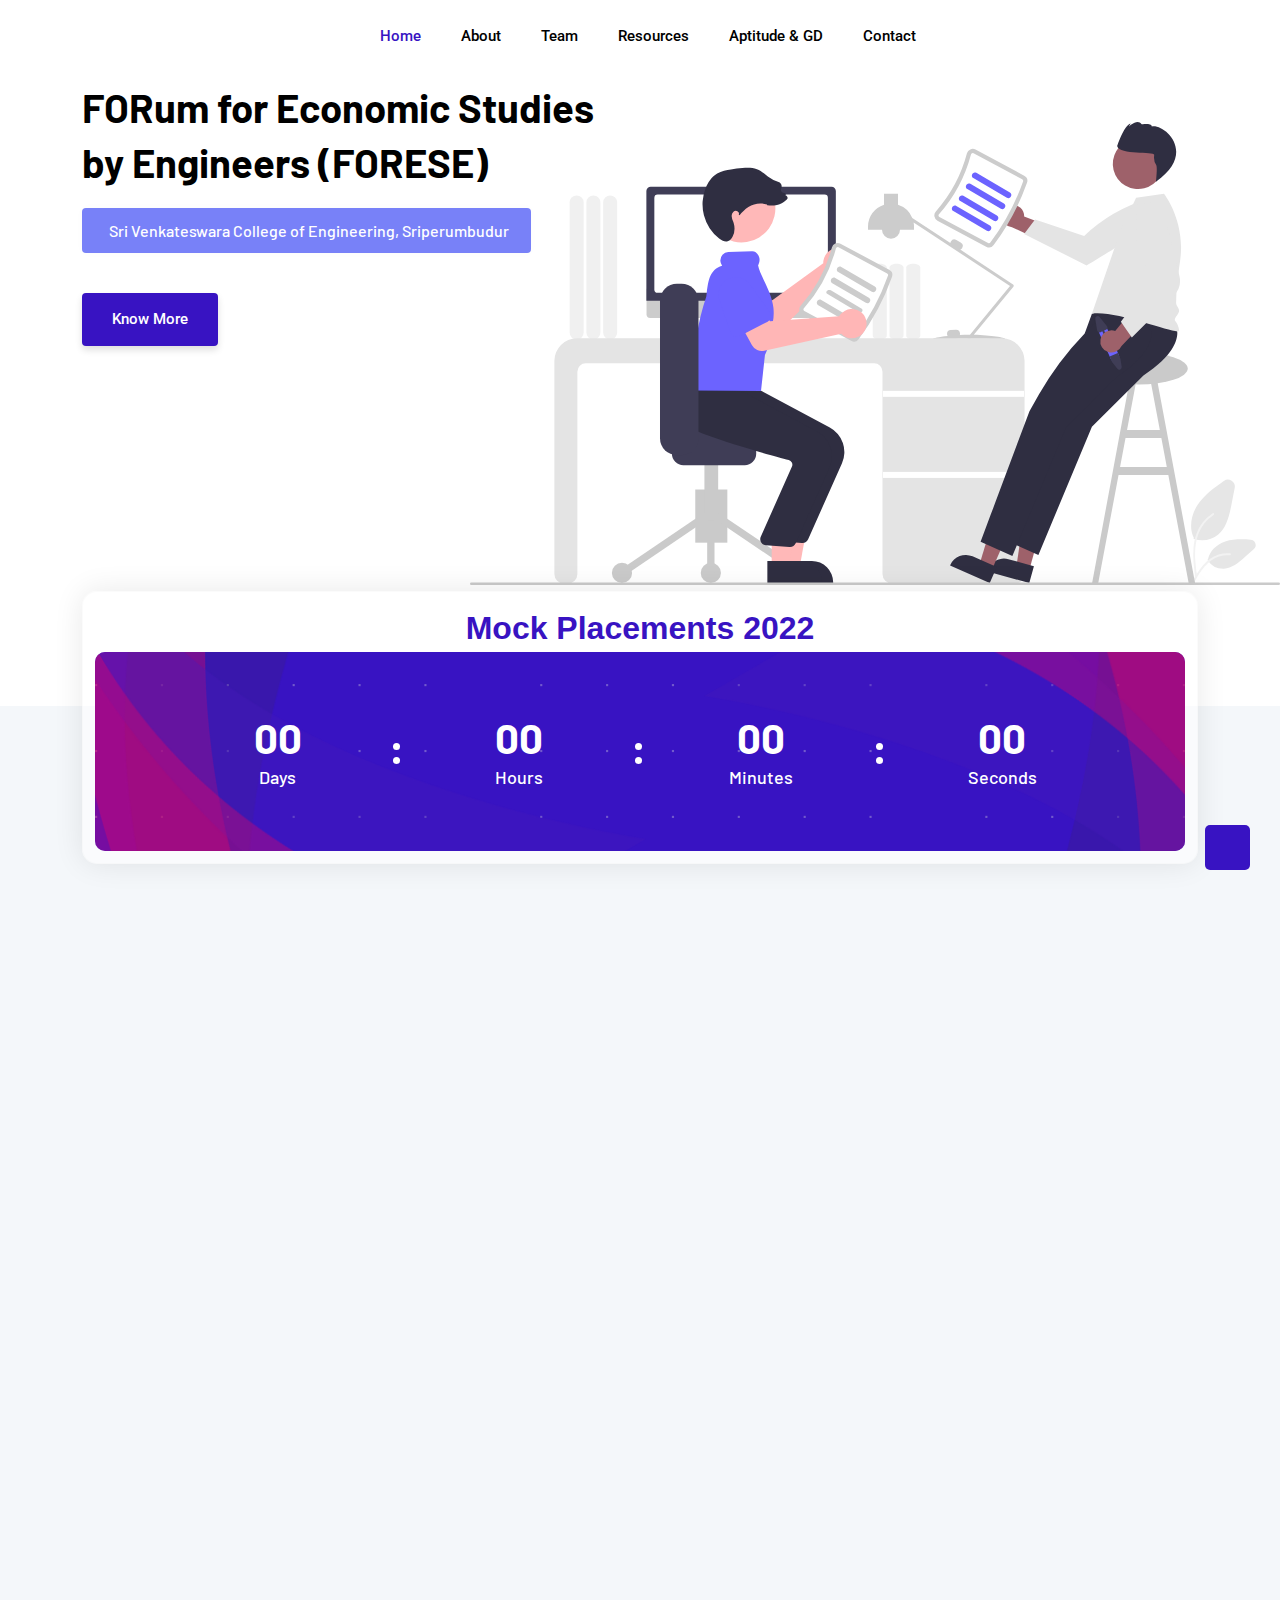
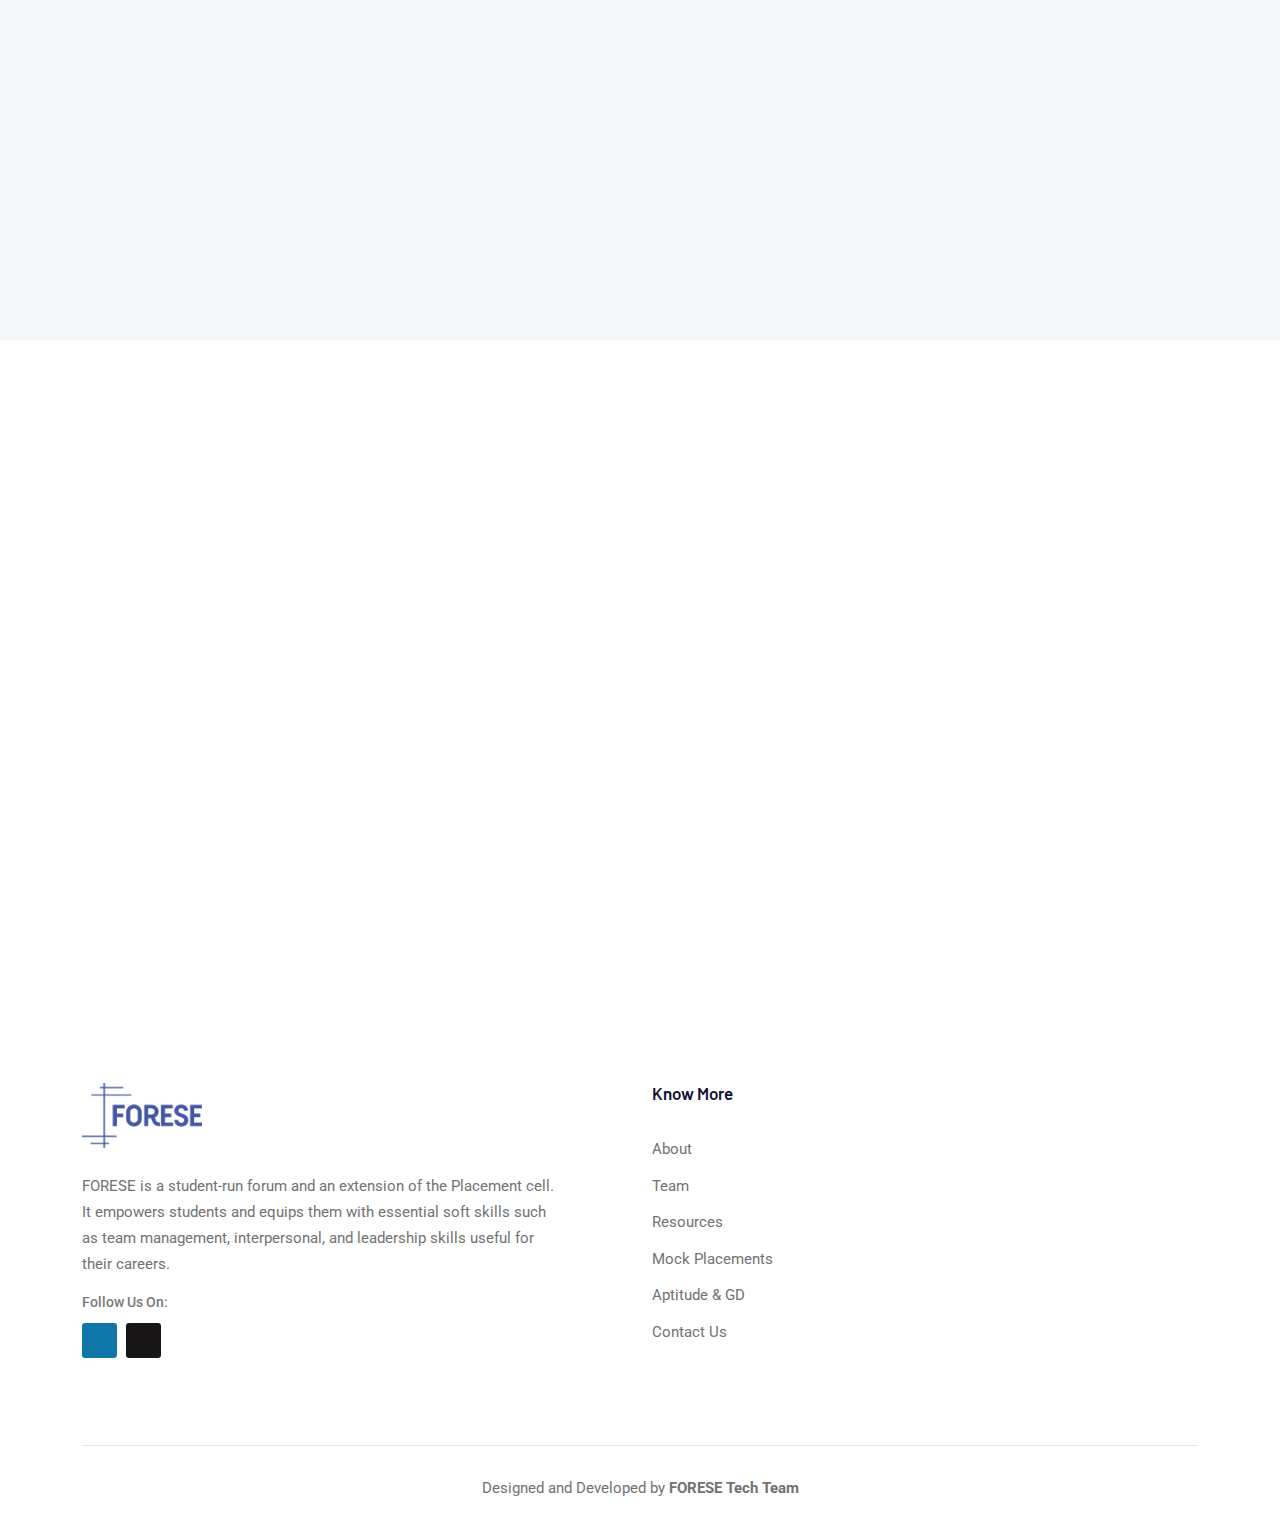
<file: index.html>
<!DOCTYPE html>
<html lang="en">
  <head>
    <meta charset="utf-8" />
    <meta http-equiv="x-ua-compatible" content="ie=edge" />
    <meta name="viewport" content="width=device-width, initial-scale=1" />
    <meta
      name="description"
      content="FORESE is a student-run forum and an extension of the Placement cell. It empowers students and equips them with essential soft skills such as team management, interpersonal, and leadership skills useful for their careers.
    "
    />

    <title>FORESE</title>
    <link rel="shortcut icon" type="image/x-icon" href="" />

    <!-- ========================= CSS here ========================= -->

    <!-- Boostrap CSS -->
    <link
      rel="stylesheet"
      href="https://cdnjs.cloudflare.com/ajax/libs/twitter-bootstrap/5.0.0-beta2/css/bootstrap.min.css"
    />

    <!-- LineIcons CSS -->
    <link rel="stylesheet" href="https://cdn.lineicons.com/3.0/lineicons.css" />

    <!-- Animate CSS -->
    <link
      rel="stylesheet"
      href="https://cdnjs.cloudflare.com/ajax/libs/animate.css/3.7.2/animate.min.css"
    />

    <!-- Custom CSS -->
    <link rel="stylesheet" href="assets/css/main.css" />
  </head>

  <body>
    <!-- Preloader -->
    <div class="preloader">
      <div class="preloader-inner">
        <div class="preloader-icon">
          <span></span>
          <span></span>
        </div>
      </div>
    </div>
    <!-- End Preloader -->

    <!-- Start Header Area -->
    <header class="header navbar-area">
      <div class="container">
        <div class="row align-items-center">
          <div class="col-lg-12">
            <div class="nav-inner">
              <!-- Start Navbar -->
              <nav class="navbar navbar-expand-lg">
                <a class="navbar-brand" href="index.html"> </a>
                <button
                  class="navbar-toggler mobile-menu-btn"
                  type="button"
                  data-bs-toggle="collapse"
                  data-bs-target="#navbarSupportedContent"
                  aria-controls="navbarSupportedContent"
                  aria-expanded="false"
                  aria-label="Toggle navigation"
                >
                  <span class="toggler-icon"></span>
                  <span class="toggler-icon"></span>
                  <span class="toggler-icon"></span>
                </button>
                <div
                  class="collapse navbar-collapse sub-menu-bar"
                  id="navbarSupportedContent"
                >
                  <ul id="nav" class="navbar-nav ms-auto">
                    <li class="nav-item">
                      <a
                        href="index.html"
                        class="active"
                        aria-label="Toggle navigation"
                        >Home</a
                      >
                    </li>

                    <li class="nav-item">
                      <a href="about.html" aria-label="Toggle navigation"
                        >About</a
                      >
                    </li>
                    <li class="nav-item">
                      <a href="team.html" aria-label="Toggle navigation"
                        >Team</a
                      >
                    </li>
                    <li class="nav-item">
                      <a 
                          href="resources.html" 
                          aria-label="Toggle navigation"
                          >Resources</a
                          >
                    </li>
                    <li class="nav-item">
                      <a href="aptitude&gd.html" aria-label="Toggle navigation"
                        >Aptitude & GD</a
                      >
                    </li>
                    <li class="nav-item">
                      <a href="contact.html" aria-label="Toggle navigation"
                        >Contact</a
                      >
                    </li>
                  </ul>
                </div>
                <!-- navbar collapse -->
              </nav>
              <!-- End Navbar -->
            </div>
          </div>
        </div>
        <!-- row -->
      </div>
      <!-- container -->
    </header>
    <!-- End Header Area -->

    <!-- Start Hero Area -->
    <section class="hero-area">
      <div class="container">
        <div class="row align-items-center">
          <div class="col-lg-6 offset-lg-0 col-md-12 col-12">
            <div class="hero-content">
              <h2 class="wow fadeInUp" data-wow-delay=".4s">
                FORum for Economic Studies by Engineers (FORESE)
              </h2>
              <h5 class="wow zoomIn" data-wow-delay=".2s">
                <i class="lni lni-map-marker"></i> Sri Venkateswara College of
                Engineering, Sriperumbudur
              </h5>
              <div class="button wow fadeInUp" data-wow-delay=".8s">
                <a href="about.html" class="btn">Know More</a>
              </div>
            </div>
          </div>
        </div>
      </div>
    </section>
    <!-- End Hero Area -->

    <!-- Start Count Down Area -->
    <div class="count-down">
      <div class="container">
        <div class="row">
          <div class="col-12">
            <div class="box-head">
              <div class="mp22">Mock Placements 2022</div>
              <div class="box-content">
                <div class="box">
                  <h1 id="days">00</h1>
                  <h2 id="daystxt">Days</h2>
                </div>
                <div class="box">
                  <h1 id="hours">00</h1>
                  <h2 id="hourstxt">Hours</h2>
                </div>
                <div class="box">
                  <h1 id="minutes">00</h1>
                  <h2 id="minutestxt">Minutes</h2>
                </div>
                <div class="box">
                  <h1 id="seconds">00</h1>
                  <h2 id="secondstxt">Seconds</h2>
                </div>
              </div>
            </div>
          </div>
        </div>
      </div>
    </div>
    <!-- End Count Down Area -->

    <!-- Start Features Area -->
    <section class="features section">
      <div class="container">
        <div class="row">
          <div class="col-12">
            <div class="section-title">
              <h3 class="wow zoomIn" data-wow-delay=".2s">FORESE</h3>
              <h2 class="wow fadeInUp" data-wow-delay=".4s">About</h2>
              <p class="wow fadeInUp" data-wow-delay=".6s">
                FORESE is a student-run forum and an extension of the Placement
                cell. It empowers students and equips them with essential soft
                skills such as team management, interpersonal, and leadership
                skills useful for their careers.
              </p>
            </div>
          </div>
        </div>
        <div class="row">
          <div
            class="col-lg-4 col-md-6 col-12 wow fadeInUp"
            data-wow-delay=".2s"
          >
            <!-- Start Single Feature -->
            <div class="single-feature">
              <img
                class="shape"
                src="assets/images/features/shape.svg"
                alt="#"
              />
              <img
                class="shape2"
                src="assets/images/features/shape2.svg"
                alt="#"
              />
              <span class="serial">01</span>
              <div class="service-icon">
                <i class="lni lni-microphone"></i>
              </div>
              <h3>Networking</h3>
              <p>
                Provides platform to interact with executives and professionals.
              </p>
            </div>
            <!-- End Single Feature -->
          </div>
          <div
            class="col-lg-4 col-md-6 col-12 wow fadeInUp"
            data-wow-delay=".4s"
          >
            <!-- Start Single Feature -->
            <div class="single-feature">
              <img
                class="shape"
                src="assets/images/features/shape.svg"
                alt="#"
              />
              <img
                class="shape2"
                src="assets/images/features/shape2.svg"
                alt="#"
              />
              <span class="serial">02</span>
              <div class="service-icon">
                <i class="lni lni-users"></i>
              </div>
              <h3>Soft Skills Development</h3>
              <p>
                Improves communication, build character traits and enhance
                potential.
              </p>
            </div>
            <!-- End Single Feature -->
          </div>
          <div
            class="col-lg-4 col-md-6 col-12 wow fadeInUp"
            data-wow-delay=".6s"
          >
            <!-- Start Single Feature -->
            <div class="single-feature">
              <img
                class="shape"
                src="assets/images/features/shape.svg"
                alt="#"
              />
              <img
                class="shape2"
                src="assets/images/features/shape2.svg"
                alt="#"
              />
              <span class="serial">03</span>
              <div class="service-icon">
                <i class="lni lni-bullhorn"></i>
              </div>
              <h3>Empirical Exposure</h3>
              <p>
                Hands on and real time professional experience with company
                executives.
              </p>
            </div>
            <!-- End Single Feature -->
          </div>
          <div
            class="col-lg-4 col-md-6 col-12 wow fadeInUp"
            data-wow-delay=".2s"
          >
            <!-- Start Single Feature -->
            <div class="single-feature">
              <img
                class="shape"
                src="assets/images/features/shape.svg"
                alt="#"
              />
              <img
                class="shape2"
                src="assets/images/features/shape2.svg"
                alt="#"
              />
              <span class="serial">04</span>
              <div class="service-icon">
                <i class="lni lni-heart"></i>
              </div>
              <h3>Community</h3>
              <p>
                Like minded individual helping students to be industry ready.
              </p>
            </div>
            <!-- End Single Feature -->
          </div>
          <div
            class="col-lg-4 col-md-6 col-12 wow fadeInUp"
            data-wow-delay=".4s"
          >
            <!-- Start Single Feature -->
            <div class="single-feature">
              <img
                class="shape"
                src="assets/images/features/shape.svg"
                alt="#"
              />
              <img
                class="shape2"
                src="assets/images/features/shape2.svg"
                alt="#"
              />
              <span class="serial">05</span>
              <div class="service-icon">
                <i class="lni lni-cup"></i>
              </div>
              <h3>Interpersonal Skills</h3>
              <p>
                Broad range of communication aspects and strategies for
                placements.
              </p>
            </div>
            <!-- End Single Feature -->
          </div>
          <div
            class="col-lg-4 col-md-6 col-12 wow fadeInUp"
            data-wow-delay=".6s"
          >
            <!-- Start Single Feature -->
            <div class="single-feature">
              <img
                class="shape"
                src="assets/images/features/shape.svg"
                alt="#"
              />
              <img
                class="shape2"
                src="assets/images/features/shape2.svg"
                alt="#"
              />
              <span class="serial">06</span>
              <div class="service-icon">
                <i class="lni lni-happy"></i>
              </div>
              <h3>Professional Etiquette</h3>
              <p>
                Upskills students with unwritten professional code of conduct.
              </p>
            </div>
            <!-- End Single Feature -->
          </div>
        </div>
      </div>
    </section>
    <!-- End Features Area -->

    <!-- Start Pricing Table Area -->
    <section id="pricing" class="pricing-table section extra-page bg-white">
      <div class="container">
        <div class="row">
          <div class="col-12">
            <div class="section-title">
              <h3 class="wow zoomIn" data-wow-delay=".2s">FORESE</h3>
              <h2 class="wow fadeInUp" data-wow-delay=".4s">Our Events</h2>
            </div>
          </div>
        </div>
        <div class="row">
          <div
            class="col-lg-4 col-md-6 col-12 wow fadeInUp"
            data-wow-delay=".4s"
          >
            <!-- Single Table -->
            <div class="single-table">
              <!-- Table Head -->
              <div class="table-head">
                <div class="price">
                  <h2 class="amount">ForEd</h2>
                </div>
              </div>
              <!-- End Table Head -->
              <div class="button">
                <a href="fored.html" class="btn">Know More</a>
              </div>
            </div>
            <!-- End Single Table-->
          </div>
          <div
            class="col-lg-4 col-md-6 col-12 wow fadeInUp"
            data-wow-delay=".6s"
          >
            <!-- Single Table -->
            <div class="single-table middle">
              <!-- Table Head -->
              <div class="table-head">
                <div class="price">
                  <h2 class="amount">Mock Placements</h2>
                </div>
              </div>
              <!-- End Table Head -->
              <div class="button">
                <a href="mocks.html" class="btn btn-alt">Know More</a>
              </div>
            </div>
            <!-- End Single Table-->
          </div>
          <div
            class="col-lg-4 col-md-6 col-12 wow fadeInUp"
            data-wow-delay=".8s"
          >
            <!-- Single Table -->
            <div class="single-table">
              <!-- Table Head -->
              <div class="table-head">
                <div class="price">
                  <h2 class="amount">Webinars</h2>
                </div>
              </div>
              <!-- End Table Head -->
              <div class="button">
                <a href="webinars.html" class="btn">Know More</a>
              </div>
            </div>
            <!-- End Single Table-->
          </div>
        </div>
      </div>
    </section>
    <!-- End Pricing Table Area -->

    <!-- Start Footer Area -->
    <footer class="footer">
      <div class="container">
        <div class="inner-content">
          <div class="row">
            <div class="col-lg-6 col-md-6 col-12">
              <!-- Single Widget -->
              <div class="single-footer f-about">
                <div class="logo">
                  <a href="index.html">
                    <img src="assets/images/logo/logo.png" alt="#" />
                  </a>
                </div>
                <p>
                  FORESE is a student-run forum and an extension of the
                  Placement cell. It empowers students and equips them with
                  essential soft skills such as team management, interpersonal,
                  and leadership skills useful for their careers.
                </p>
                <span class="social-title"> Follow Us On: </span>
                <ul class="social">
                  <li>
                    <a href="https://www.linkedin.com/company/forese/mycompany/"
                      ><i class="lni lni-linkedin-original"></i
                    ></a>
                  </li>
                  <li>
                    <a href="https://github.com/ForeseTech">
                      <i class="lni lni-github-original"></i>
                    </a>
                  </li>
                </ul>
              </div>
              <!-- End Single Widget -->
            </div>

            <div class="col-lg-2 col-md-6 col-12">
              <!-- Single Widget -->
              <div class="single-footer f-link">
                <h3>Know More</h3>
                <ul>
                  <li><a href="about.html">About</a></li>
                  <li><a href="team.html">Team</a></li>
                  <li><a href="resources.html">Resources</a></li>
                  <li><a href="mocks.html">Mock Placements</a></li>
                  <li><a href="aptitude&gd.html">Aptitude & GD</a></li>
                  <li><a href="contact.html">Contact Us</a></li>
                </ul>
              </div>
              <!-- End Single Widget -->
            </div>
            <div class="col-lg-4 col-md-6 col-12">
              <!-- Single Widget -->

              <!-- End Single Widget -->
            </div>
          </div>
        </div>
      </div>
      <!-- End Footer Top -->
      <!-- Start Copyright Area -->
      <div class="copyright">
        <div class="container">
          <div class="inner-content">
            <div class="row">
              <div class="col-12">
                <p class="copyright-text">
                  Designed and Developed by <b>FORESE Tech Team</b>
                </p>
              </div>
            </div>
          </div>
        </div>
      </div>
      <!-- End Copyright Area -->
    </footer>
    <!-- End Footer Area -->

    <!-- ========================= scroll-top ========================= -->
    <a href="#" class="scroll-top">
      <i class="lni lni-chevron-up"></i>
    </a>

    <!-- ========================= JS here ========================= -->

    <!-- Bootstrap JS -->
    <script src="https://cdnjs.cloudflare.com/ajax/libs/twitter-bootstrap/5.0.0-beta2/js/bootstrap.min.js"></script>

    <script src="assets/js/wow.min.js"></script>

    <!-- Custom JS -->
    <script src="assets/js/main.js"></script>

    <!-- JS for countdown timer -->
    <script src="assets/js/countdownTimer.js"></script>
  </body>
</html>
</file>
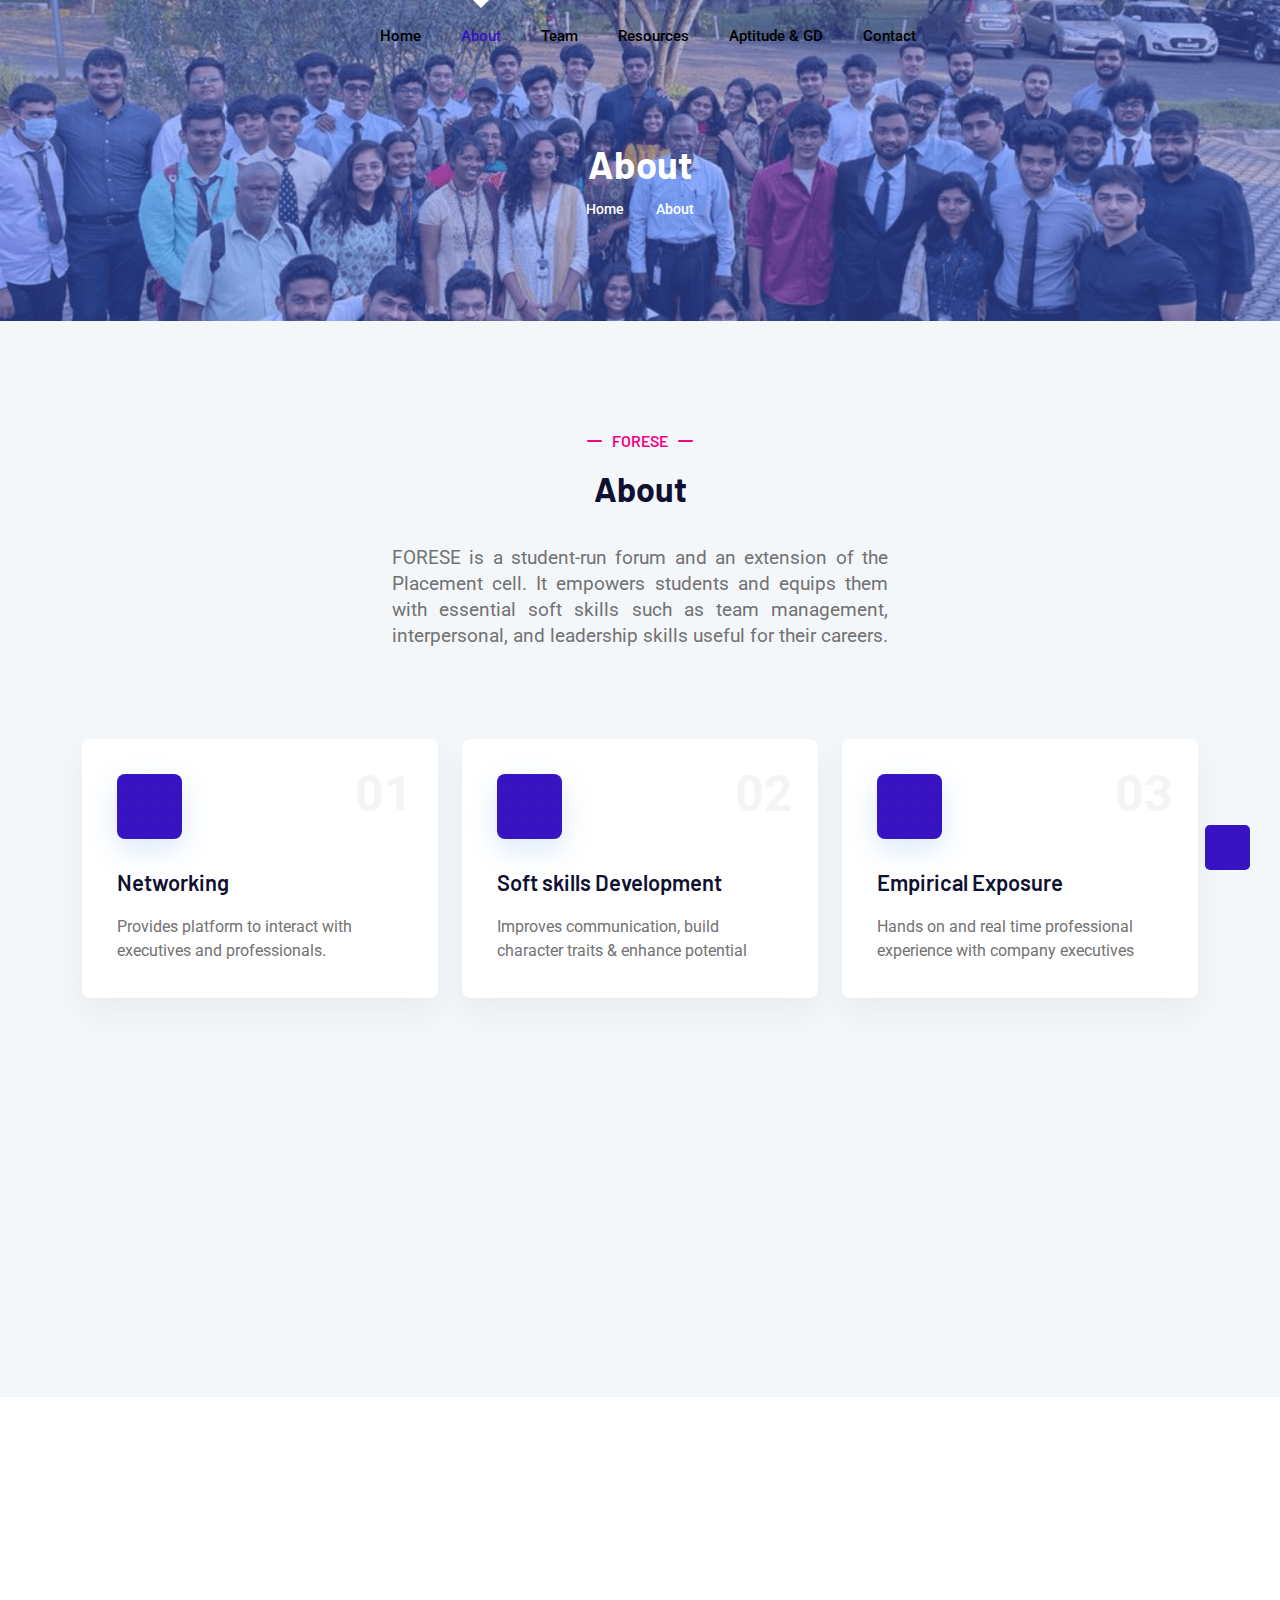
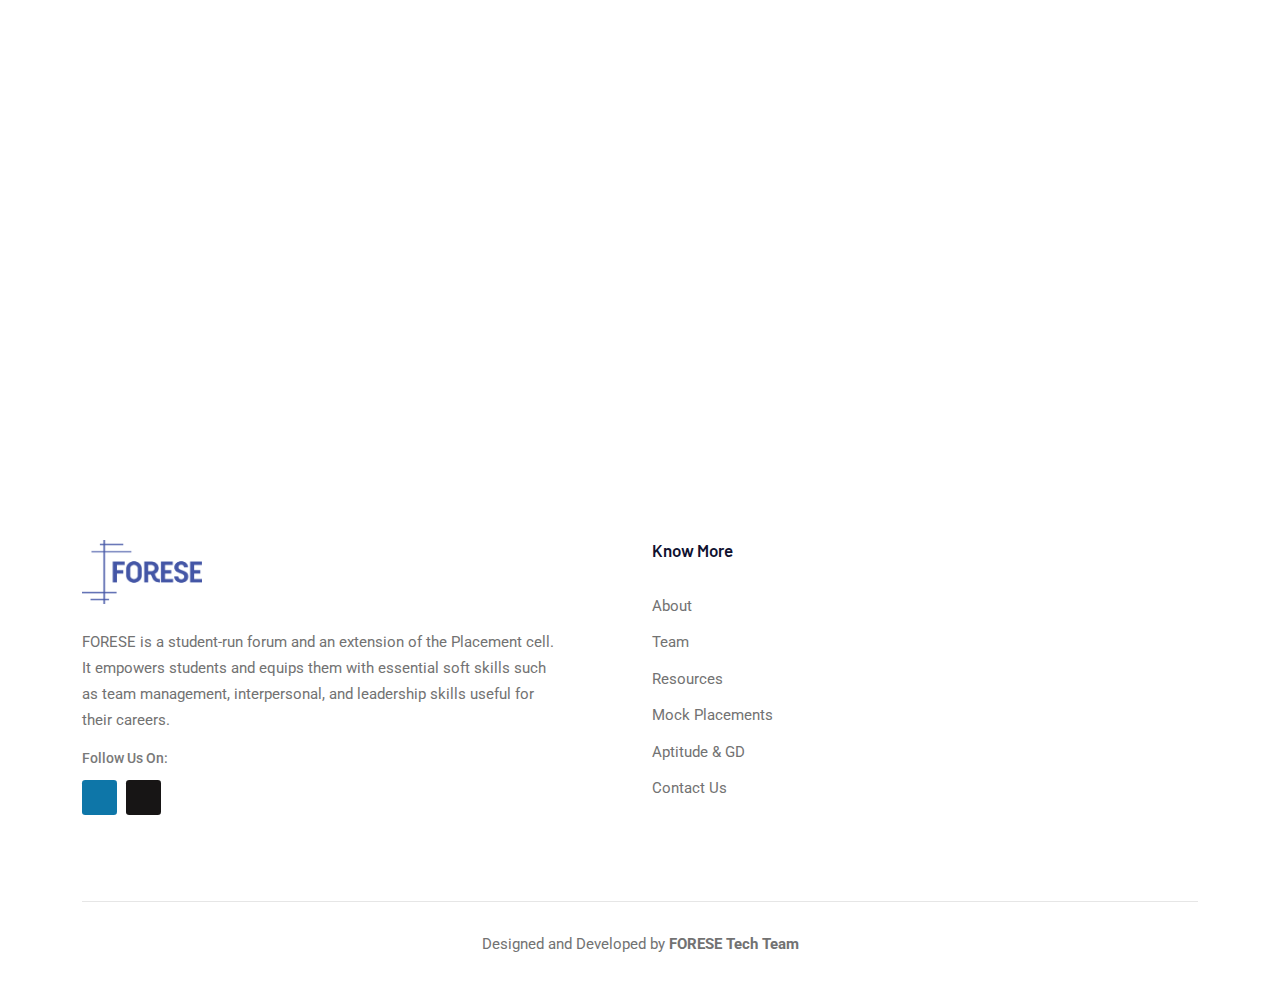
<file: about.html>
<!DOCTYPE html>
<html lang="en">
  <head>
    <meta charset="utf-8" />
    <meta http-equiv="x-ua-compatible" content="ie=edge" />
    <meta name="viewport" content="width=device-width, initial-scale=1" />
    <meta
      name="description"
      content="FORESE is a student-run forum and an extension of the Placement cell. It empowers students and equips them with essential soft skills such as team management, interpersonal, and leadership skills useful for their careers.
    "
    />

    <title>FORESE - About</title>
    <link rel="shortcut icon" type="image/x-icon" href="" />

    <!-- ========================= CSS here ========================= -->

    <!-- Boostrap CSS -->
    <link
      rel="stylesheet"
      href="https://cdnjs.cloudflare.com/ajax/libs/twitter-bootstrap/5.0.0-beta2/css/bootstrap.min.css"
    />

    <!-- LineIcons CSS -->
    <link rel="stylesheet" href="https://cdn.lineicons.com/3.0/lineicons.css" />

    <!-- Animate CSS -->
    <link
      rel="stylesheet"
      href="https://cdnjs.cloudflare.com/ajax/libs/animate.css/3.7.2/animate.min.css"
    />

    <!-- Custom CSS -->
    <link rel="stylesheet" href="assets/css/main.css" />
  </head>

  <body>
    <!-- Preloader -->
    <div class="preloader">
      <div class="preloader-inner">
        <div class="preloader-icon">
          <span></span>
          <span></span>
        </div>
      </div>
    </div>
    <!-- End Preloader -->

    <!-- Start Header Area -->
    <header class="header navbar-area">
      <div class="container">
        <div class="row align-items-center">
          <div class="col-lg-12">
            <div class="nav-inner">
              <!-- Start Navbar -->
              <nav class="navbar navbar-expand-lg">
                <a class="navbar-brand" href="index.html"></a>
                <button
                  class="navbar-toggler mobile-menu-btn"
                  type="button"
                  data-bs-toggle="collapse"
                  data-bs-target="#navbarSupportedContent"
                  aria-controls="navbarSupportedContent"
                  aria-expanded="false"
                  aria-label="Toggle navigation"
                >
                  <span class="toggler-icon"></span>
                  <span class="toggler-icon"></span>
                  <span class="toggler-icon"></span>
                </button>
                <div
                  class="collapse navbar-collapse sub-menu-bar"
                  id="navbarSupportedContent"
                >
                  <ul id="nav" class="navbar-nav ms-auto">
                    <li class="nav-item">
                      <a href="index.html" aria-label="Toggle navigation"
                        >Home</a
                      >
                    </li>

                    <li class="nav-item">
                      <a
                        href="about.html"
                        class="active"
                        aria-label="Toggle navigation"
                        >About</a
                      >
                    </li>
                    <li class="nav-item">
                      <a href="team.html" aria-label="Toggle navigation"
                        >Team</a
                      >
                    </li>
                    <li class="nav-item">
                      <a 
                          href="resources.html" 
                          aria-label="Toggle navigation"
                          >Resources</a
                          >
                    </li>
                    <li class="nav-item">
                      <a href="aptitude&gd.html" aria-label="Toggle navigation"
                        >Aptitude & GD</a
                      >
                    </li>
                    <li class="nav-item">
                      <a href="contact.html" aria-label="Toggle navigation"
                        >Contact</a
                      >
                    </li>
                  </ul>
                </div>
                <!-- navbar collapse -->
              </nav>
              <!-- End Navbar -->
            </div>
          </div>
        </div>
        <!-- row -->
      </div>
      <!-- container -->
    </header>
    <!-- End Header Area -->

    <!-- Start Breadcrumbs -->
    <div class="breadcrumbs">
      <div class="container">
        <div class="row align-items-center">
          <div class="col-lg-8 offset-lg-2 col-md-12 col-12">
            <div class="breadcrumbs-content">
              <h1 class="page-title">About</h1>
              <ul class="breadcrumb-nav">
                <li><a href="index.html">Home</a></li>
                <li>About</li>
              </ul>
            </div>
          </div>
        </div>
      </div>
    </div>
    <!-- End Breadcrumbs -->

    <!-- Start Features Area -->
    <section class="features section">
      <div class="container">
        <div class="row">
          <div class="col-12">
            <div class="section-title">
              <h3 class="wow zoomIn" data-wow-delay=".2s">FORESE</h3>
              <h2 class="wow fadeInUp" data-wow-delay=".4s">About</h2>
              <p class="wow fadeInUp" data-wow-delay=".6s">
                FORESE is a student-run forum and an extension of the Placement
                cell. It empowers students and equips them with essential soft
                skills such as team management, interpersonal, and leadership
                skills useful for their careers.
              </p>
            </div>
          </div>
        </div>
        <div class="row">
          <div
            class="col-lg-4 col-md-6 col-12 wow fadeInUp"
            data-wow-delay=".2s"
          >
            <!-- Start Single Feature -->
            <div class="single-feature">
              <img class="shape" src="assets/images/features/shape.svg" />
              <img class="shape2" src="assets/images/features/shape2.svg" />
              <span class="serial">01</span>
              <div class="service-icon">
                <i class="lni lni-microphone"></i>
              </div>
              <h3>Networking</h3>
              <p>
                Provides platform to interact with executives and professionals.
              </p>
            </div>
            <!-- End Single Feature -->
          </div>

          <div
            class="col-lg-4 col-md-6 col-12 wow fadeInUp"
            data-wow-delay=".4s"
          >
            <!-- Start Single Feature -->
            <div class="single-feature">
              <img class="shape" src="assets/images/features/shape.svg" />
              <img class="shape2" src="assets/images/features/shape2.svg" />
              <span class="serial">02</span>
              <div class="service-icon">
                <i class="lni lni-users"></i>
              </div>
              <h3>Soft skills Development</h3>
              <p>
                Improves communication, build character traits & enhance
                potential
              </p>
            </div>
            <!-- End Single Feature -->
          </div>

          <div
            class="col-lg-4 col-md-6 col-12 wow fadeInUp"
            data-wow-delay=".6s"
          >
            <!-- Start Single Feature -->
            <div class="single-feature">
              <img class="shape" src="assets/images/features/shape.svg" />
              <img class="shape2" src="assets/images/features/shape2.svg" />
              <span class="serial">03</span>
              <div class="service-icon">
                <i class="lni lni-bullhorn"></i>
              </div>
              <h3>Empirical Exposure</h3>
              <p>
                Hands on and real time professional experience with company
                executives
              </p>
            </div>
            <!-- End Single Feature -->
          </div>

          <div
            class="col-lg-4 col-md-6 col-12 wow fadeInUp"
            data-wow-delay=".2s"
          >
            <!-- Start Single Feature -->
            <div class="single-feature">
              <img class="shape" src="assets/images/features/shape.svg" />
              <img class="shape2" src="assets/images/features/shape2.svg" />
              <span class="serial">04</span>
              <div class="service-icon">
                <i class="lni lni-heart"></i>
              </div>
              <h3>Community</h3>
              <p>Like minded people helping students be industry ready</p>
            </div>
            <!-- End Single Feature -->
          </div>

          <div
            class="col-lg-4 col-md-6 col-12 wow fadeInUp"
            data-wow-delay=".4s"
          >
            <!-- Start Single Feature -->
            <div class="single-feature">
              <img class="shape" src="assets/images/features/shape.svg" />
              <img class="shape2" src="assets/images/features/shape2.svg" />
              <span class="serial">05</span>
              <div class="service-icon">
                <i class="lni lni-cup"></i>
              </div>
              <h3>Interpersonal Skills</h3>
              <p>
                Broad range of communication aspects & strategies for placements
              </p>
            </div>
            <!-- End Single Feature -->
          </div>

          <div
            class="col-lg-4 col-md-6 col-12 wow fadeInUp"
            data-wow-delay=".6s"
          >
            <!-- Start Single Feature -->
            <div class="single-feature">
              <img class="shape" src="assets/images/features/shape.svg" />
              <img class="shape2" src="assets/images/features/shape2.svg" />
              <span class="serial">06</span>
              <div class="service-icon">
                <i class="lni lni-happy"></i>
              </div>
              <h3>Professional Etiquette</h3>
              <p>
                Upskills students' with unwritten professional code of conduct
              </p>
            </div>
            <!-- End Single Feature -->
          </div>
        </div>
      </div>
    </section>
    <!-- End Features Area -->

    <!-- Start Pricing Table Area -->
    <section id="pricing" class="pricing-table section extra-page bg-white">
      <div class="container">
        <div class="row">
          <div class="col-12">
            <div class="section-title">
              <h3 class="wow zoomIn" data-wow-delay=".2s">FORESE</h3>
              <h2 class="wow fadeInUp" data-wow-delay=".4s">Our Events</h2>
            </div>
          </div>
        </div>

        <div class="row">
          <div
            class="col-lg-4 col-md-6 col-12 wow fadeInUp"
            data-wow-delay=".4s"
          >
            <!-- Single Table -->
            <div class="single-table">
              <!-- Table Head -->
              <div class="table-head">
                <div class="price">
                  <h2 class="amount">ForEd</h2>
                </div>
              </div>
              <!-- End Table Head -->
              <div class="button">
                <a href="fored.html" class="btn">Know More</a>
              </div>
            </div>
            <!-- End Single Table-->
          </div>

          <div
            class="col-lg-4 col-md-6 col-12 wow fadeInUp"
            data-wow-delay=".6s"
          >
            <!-- Single Table -->
            <div class="single-table middle">
              <!-- Table Head -->
              <div class="table-head">
                <div class="price">
                  <h2 class="amount">Mock Placements</h2>
                </div>
              </div>
              <!-- End Table Head -->
              <div class="button">
                <a href="mocks.html" class="btn btn-alt">Know More</a>
              </div>
            </div>
            <!-- End Single Table-->
          </div>

          <div
            class="col-lg-4 col-md-6 col-12 wow fadeInUp"
            data-wow-delay=".8s"
          >
            <!-- Single Table -->
            <div class="single-table">
              <!-- Table Head -->
              <div class="table-head">
                <div class="price">
                  <h2 class="amount">Webinars</h2>
                </div>
              </div>
              <!-- End Table Head -->
              <div class="button">
                <a href="webinars.html" class="btn">Know More</a>
              </div>
            </div>
            <!-- End Single Table-->
          </div>
        </div>
      </div>
    </section>
    <!-- End Pricing Table Area -->

    <!-- Start Footer Area -->
    <footer class="footer">
      <div class="container">
        <div class="inner-content">
          <div class="row">
            <div class="col-lg-6 col-md-6 col-12">
              <!-- Single Widget -->
              <div class="single-footer f-about">
                <div class="logo">
                  <a href="index.html">
                    <img src="assets/images/logo/logo.png" alt="#" />
                  </a>
                </div>
                <p>
                  FORESE is a student-run forum and an extension of the
                  Placement cell. It empowers students and equips them with
                  essential soft skills such as team management, interpersonal,
                  and leadership skills useful for their careers.
                </p>
                <span class="social-title"> Follow Us On: </span>
                <ul class="social">
                  <li>
                    <a href="https://www.linkedin.com/company/forese/mycompany/"
                      ><i class="lni lni-linkedin-original"></i
                    ></a>
                  </li>
                  <li>
                    <a href="https://github.com/ForeseTech">
                      <i class="lni lni-github-original"></i>
                    </a>
                  </li>
                </ul>
              </div>
              <!-- End Single Widget -->
            </div>

            <div class="col-lg-2 col-md-6 col-12">
              <!-- Single Widget -->
              <div class="single-footer f-link">
                <h3>Know More</h3>
                <ul>
                  <li><a href="about.html">About</a></li>
                  <li><a href="team.html">Team</a></li>
                  <li><a href="resources.html">Resources</a></li>
                  <li><a href="mocks.html">Mock Placements</a></li>
                  <li><a href="aptitude&gd.html">Aptitude & GD</a></li>
                  <li><a href="contact.html">Contact Us</a></li>
                </ul>
              </div>
              <!-- End Single Widget -->
            </div>
            <div class="col-lg-4 col-md-6 col-12">
              <!-- Single Widget -->

              <!-- End Single Widget -->
            </div>
          </div>
        </div>
      </div>
      <!-- Start Copyright Area -->
      <div class="copyright">
        <div class="container">
          <div class="inner-content">
            <div class="row">
              <div class="col-12">
                <p class="copyright-text">
                  Designed and Developed by <b>FORESE Tech Team</b>
                </p>
              </div>
            </div>
          </div>
        </div>
      </div>
      <!-- End Copyright Area -->
    </footer>
    <!-- End Footer Area -->

    <!-- ========================= scroll-top ========================= -->
    <a href="#" class="scroll-top">
      <i class="lni lni-chevron-up"></i>
    </a>

    <!-- ========================= JS here ========================= -->

    <!-- Bootstrap JS -->
    <script src="https://cdnjs.cloudflare.com/ajax/libs/twitter-bootstrap/5.0.0-beta2/js/bootstrap.min.js"></script>

    <script src="assets/js/wow.min.js"></script>

    <!-- Custom JS -->
    <script src="assets/js/main.js"></script>
  </body>
</html>
</file>
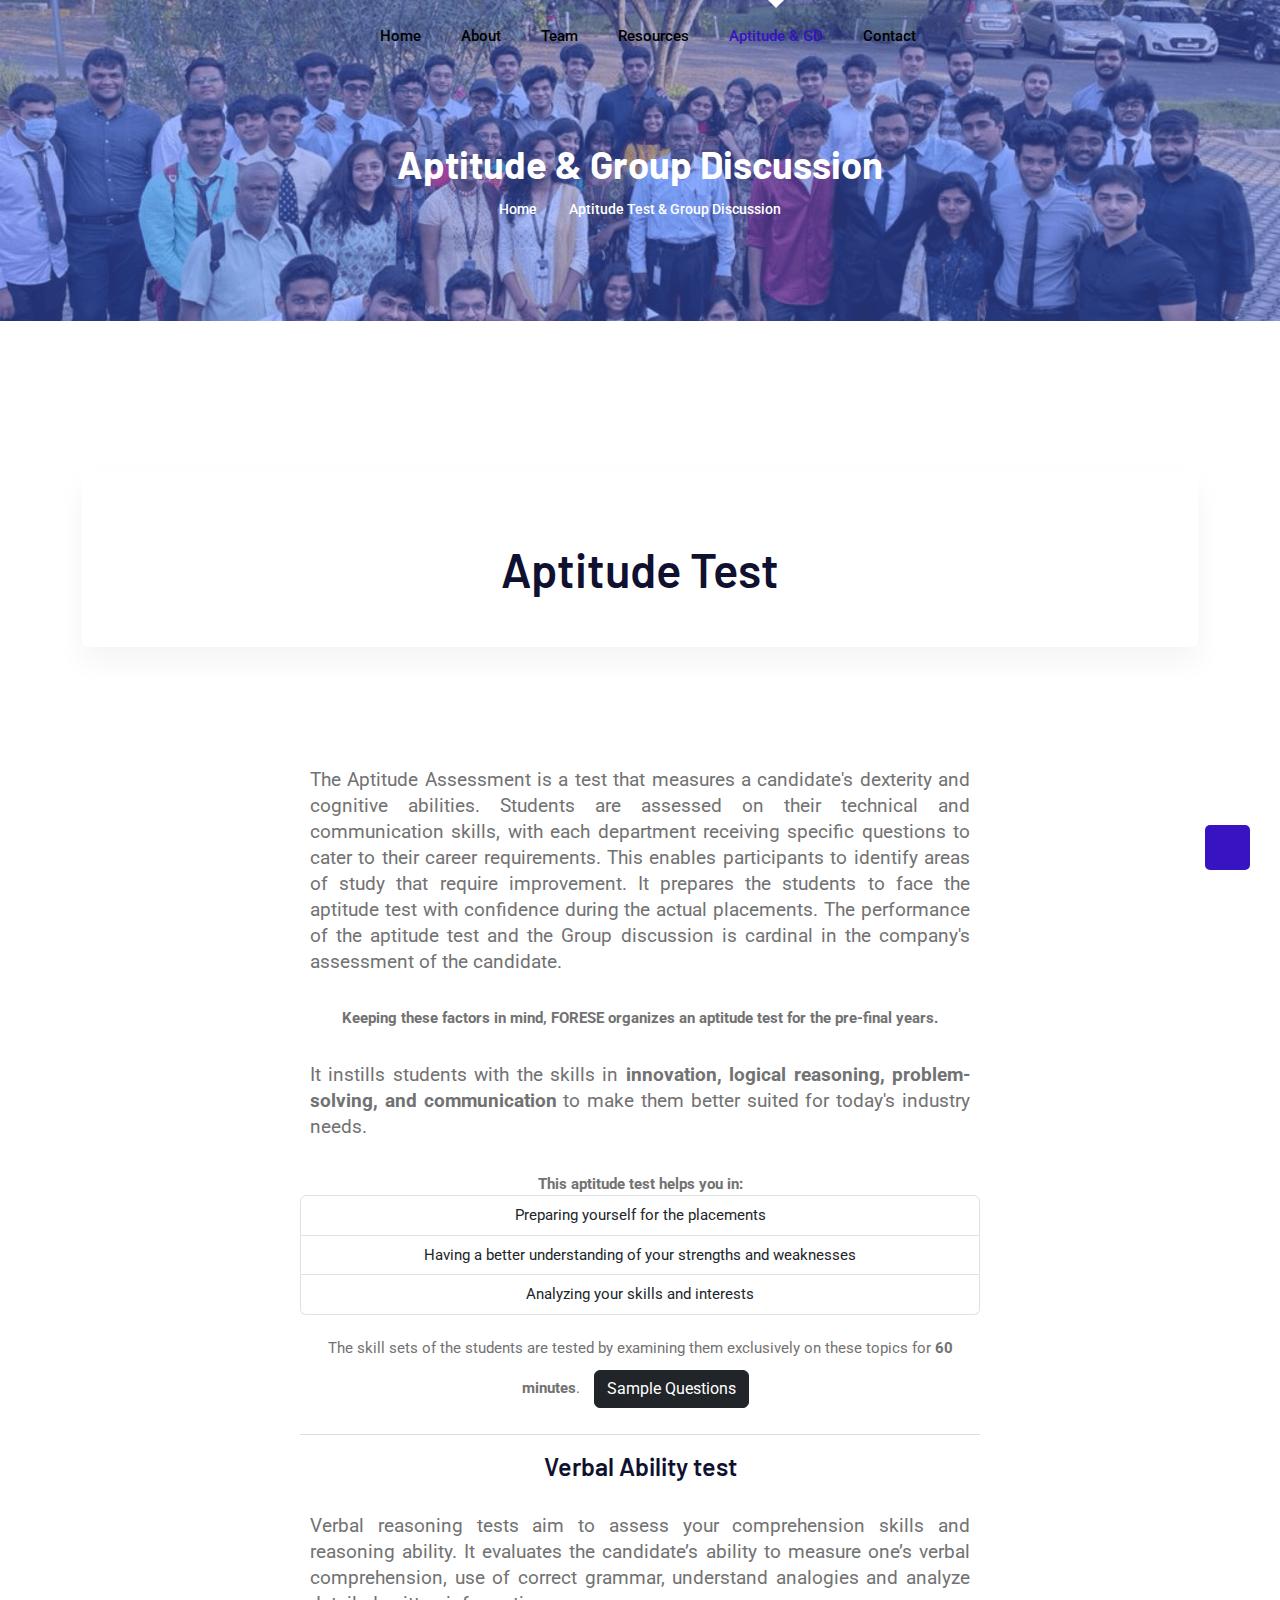
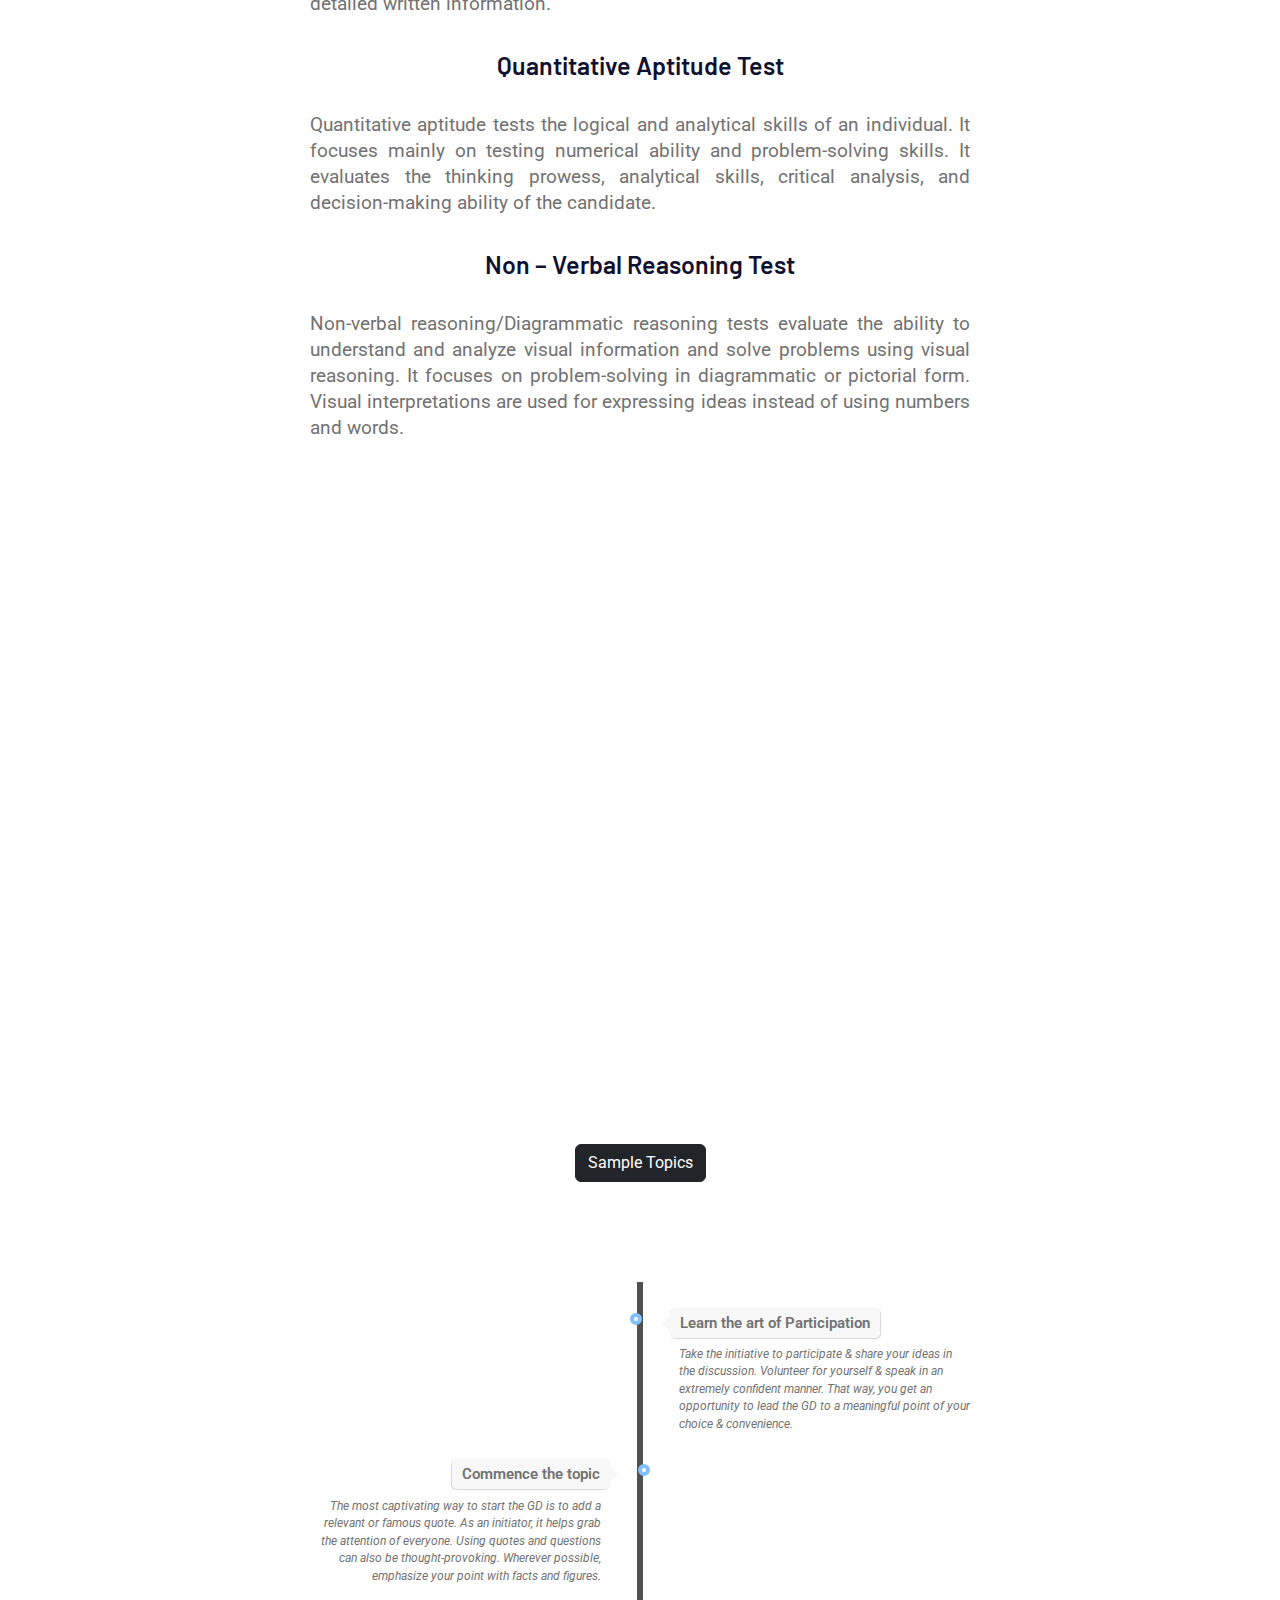
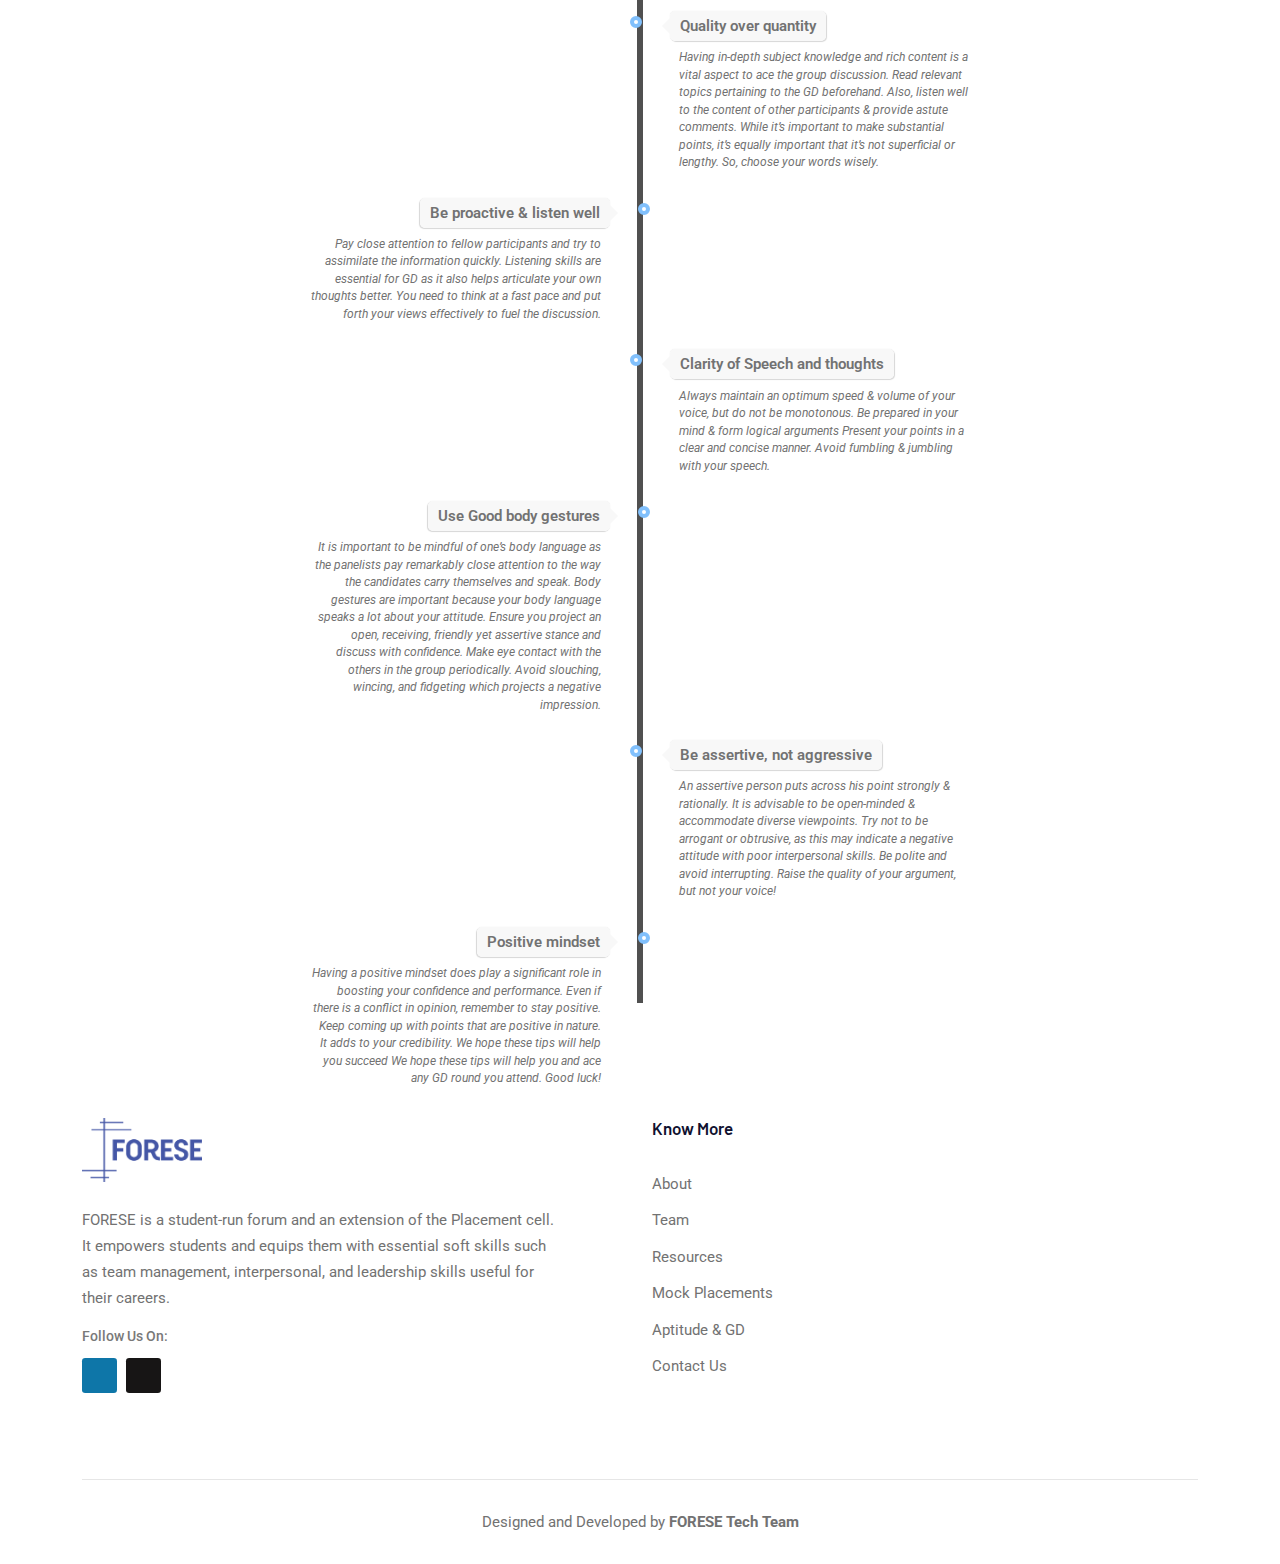
<file: aptitude&gd.html>
<!DOCTYPE html>
<html lang="en">
  <head>
    <meta charset="utf-8" />
    <meta http-equiv="x-ua-compatible" content="ie=edge" />
    <meta name="viewport" content="width=device-width, initial-scale=1" />
    <meta
      name="description"
      content="FORESE is a student-run forum and an extension of the Placement cell. It empowers students and equips them with essential soft skills such as team management, interpersonal, and leadership skills useful for their careers.
    "
    />

    <title>FORESE - Aptitude & GD</title>
    <link rel="shortcut icon" type="image/x-icon" href="" />

    <!-- ========================= CSS here ========================= -->

    <!-- Boostrap CSS -->
    <link
      rel="stylesheet"
      href="https://cdnjs.cloudflare.com/ajax/libs/twitter-bootstrap/5.0.0-beta2/css/bootstrap.min.css"
    />

    <!-- LineIcons CSS -->
    <link rel="stylesheet" href="https://cdn.lineicons.com/3.0/lineicons.css" />

    <!-- Animate CSS -->
    <link
      rel="stylesheet"
      href="https://cdnjs.cloudflare.com/ajax/libs/animate.css/3.7.2/animate.min.css"
    />

    <!-- Custom CSS -->
    <link rel="stylesheet" href="assets/css/main.css" />
  </head>

  <body>
    <!-- Preloader -->
    <div class="preloader">
      <div class="preloader-inner">
        <div class="preloader-icon">
          <span></span>
          <span></span>
        </div>
      </div>
    </div>
    <!-- End Preloader -->

    <!-- Start Header Area -->
    <header class="header navbar-area">
      <div class="container">
        <div class="row align-items-center">
          <div class="col-lg-12">
            <div class="nav-inner">
              <!-- Start Navbar -->
              <nav class="navbar navbar-expand-lg">
                <a class="navbar-brand" href="index.html"> </a>
                <button
                  class="navbar-toggler mobile-menu-btn"
                  type="button"
                  data-bs-toggle="collapse"
                  data-bs-target="#navbarSupportedContent"
                  aria-controls="navbarSupportedContent"
                  aria-expanded="false"
                  aria-label="Toggle navigation"
                >
                  <span class="toggler-icon"></span>
                  <span class="toggler-icon"></span>
                  <span class="toggler-icon"></span>
                </button>
                <div
                  class="collapse navbar-collapse sub-menu-bar"
                  id="navbarSupportedContent"
                >
                  <ul id="nav" class="navbar-nav ms-auto">
                    <li class="nav-item">
                      <a href="index.html" aria-label="Toggle navigation"
                        >Home</a
                      >
                    </li>

                    <li class="nav-item">
                      <a href="about.html" aria-label="Toggle navigation"
                        >About</a
                      >
                    </li>
                    <li class="nav-item">
                      <a href="team.html" aria-label="Toggle navigation"
                        >Team</a
                      >
                    </li>
                    <li class="nav-item">
                      <a 
                          href="resources.html" 
                          aria-label="Toggle navigation"
                          >Resources</a
                          >
                    </li>
                    <li class="nav-item">
                      <a
                        href="aptitude&gd.html"
                        class="active"
                        aria-label="Toggle navigation"
                        >Aptitude & GD</a
                      >
                    </li>
                    <li class="nav-item">
                      <a href="contact.html" aria-label="Toggle navigation"
                        >Contact</a
                      >
                    </li>
                  </ul>
                </div>
                <!-- navbar collapse -->
              </nav>
              <!-- End Navbar -->
            </div>
          </div>
        </div>
        <!-- row -->
      </div>
      <!-- container -->
    </header>
    <!-- End Header Area -->

    <!-- Start Breadcrumbs -->
    <div class="breadcrumbs">
      <div class="container">
        <div class="row align-items-center">
          <div class="col-lg-8 offset-lg-2 col-md-12 col-12">
            <div class="breadcrumbs-content">
              <h1 class="page-title">Aptitude & Group Discussion</h1>
              <ul class="breadcrumb-nav">
                <li><a href="index.html">Home</a></li>
                <li>Aptitude Test & Group Discussion</li>
              </ul>
            </div>
          </div>
        </div>
      </div>
    </div>
    <!-- End Breadcrumbs -->

    <!-- Start Pricing Table Area -->
    <section id="pricing" class="pricing-table section extra-page bg-white">
      <div class="container">
        <div class="row">
          <div
            class="col-lg-12 col-md-6 col-12 wow fadeInUp"
            data-wow-delay=".8s"
          >
            <!-- Single Table -->
            <div class="single-table">
              <!-- Table Head -->
              <div class="table-head">
                <div class="price">
                  <h2 class="amount">Aptitude Test</h2>
                </div>
              </div>
              <!-- End Table Head -->
            </div>
            <!-- End Single Table-->
          </div>
        </div>
      </div>
    </section>
    <!-- End Pricing Table Area -->

    <div class="row">
      <div class="col-12">
        <div class="section-title">
          <p class="wow fadeInUp" data-wow-delay=".6s">
            The Aptitude Assessment is a test that measures a candidate's
            dexterity and cognitive abilities. Students are assessed on their
            technical and communication skills, with each department receiving
            specific questions to cater to their career requirements. This
            enables participants to identify areas of study that require
            improvement. It prepares the students to face the aptitude test with
            confidence during the actual placements. The performance of the
            aptitude test and the Group discussion is cardinal in the company's
            assessment of the candidate.
          </p>
          <br />
          <b>
            Keeping these factors in mind, FORESE organizes an aptitude test for
            the pre-final years.</b
          >
          <br />
          <br />
          <p>
            It instills students with the skills in
            <b
              >innovation, logical reasoning, problem-solving, and
              communication</b
            >
            to make them better suited for today's industry needs.
          </p>
          <br />
          <b> This aptitude test helps you in: </b>
          <br />
          <ul class="list-group">
            <li class="list-group-item">
              Preparing yourself for the placements
            </li>
            <li class="list-group-item">
              Having a better understanding of your strengths and weaknesses
            </li>
            <li class="list-group-item">Analyzing your skills and interests</li>
          </ul>

          <br />
          The skill sets of the students are tested by examining them
          exclusively on these topics for <b>60 minutes</b>.
          <a href="https://www.indiabix.com/">
            <button type="button" class="btn btn-dark" style="margin: 10px">
              Sample Questions
            </button></a
          >

          <hr />
          <h4>Verbal Ability test</h4>
          <br />
          <p>
            Verbal reasoning tests aim to assess your comprehension skills and
            reasoning ability. It evaluates the candidate’s ability to measure
            one’s verbal comprehension, use of correct grammar, understand
            analogies and analyze detailed written information.
          </p>
          <br />
          <h4>Quantitative Aptitude Test</h4>
          <br />
          <p>
            Quantitative aptitude tests the logical and analytical skills of an
            individual. It focuses mainly on testing numerical ability and
            problem-solving skills. It evaluates the thinking prowess,
            analytical skills, critical analysis, and decision-making ability of
            the candidate.
          </p>
          <br />
          <h4>Non – Verbal Reasoning Test</h4>
          <br />
          <p>
            Non-verbal reasoning/Diagrammatic reasoning tests evaluate the
            ability to understand and analyze visual information and solve
            problems using visual reasoning. It focuses on problem-solving in
            diagrammatic or pictorial form. Visual interpretations are used for
            expressing ideas instead of using numbers and words.
          </p>
        </div>
      </div>
    </div>

    <!-- Start Pricing Table Area -->
    <section id="pricing" class="pricing-table section extra-page bg-white">
      <div class="container">
        <div class="row">
          <div
            class="col-lg-12 col-md-6 col-12 wow fadeInUp"
            data-wow-delay=".8s"
          >
            <!-- Single Table -->
            <div class="single-table">
              <!-- Table Head -->
              <div class="table-head">
                <div class="price">
                  <h2 class="amount">Group Discussion</h2>
                </div>
              </div>
              <!-- End Table Head -->
            </div>
            <!-- End Single Table-->
          </div>
        </div>
      </div>
    </section>

    <!-- End Pricing Table Area -->
    <div class="row">
      <div class="col-12">
        <div class="section-title">
          <p class="wow fadeInUp" data-wow-delay=".6s">
            Group Discussion (GD) is a formal selection process used to assess
            personality traits – like Team Spirit, Leadership qualities, and
            out-of-box thinking in an individual. It can be a game-changer for
            most students & is a pivotal part of the selection process.
            Apparently, it is one of the most dreaded rounds by students in the
            recruitment process. In reality, it is not as tough as it seems!
          </p>
          <a
            href="https://www.groupdiscussionideas.com/group-discussion-topics-with-answers/"
          >
            <button type="button" class="btn btn-dark">Sample Topics</button></a
          >
        </div>
      </div>
    </div>

    <!-- Timeline -->
    <ul class="timeline">
      <!-- Item 1 -->
      <li>
        <div class="direction-r">
          <div class="flag-wrapper">
            <span class="flag">Learn the art of Participation</span>
          </div>
          <div class="desc">
            Take the initiative to participate & share your ideas in the
            discussion. Volunteer for yourself & speak in an extremely confident
            manner. That way, you get an opportunity to lead the GD to a
            meaningful point of your choice & convenience.
          </div>
        </div>
      </li>

      <!-- Item 2 -->
      <li>
        <div class="direction-l">
          <div class="flag-wrapper">
            <span class="flag">Commence the topic</span>
          </div>
          <div class="desc">
            The most captivating way to start the GD is to add a relevant or
            famous quote. As an initiator, it helps grab the attention of
            everyone. Using quotes and questions can also be thought-provoking.
            Wherever possible, emphasize your point with facts and figures.
          </div>
        </div>
      </li>

      <!-- Item 3 -->
      <li>
        <div class="direction-r">
          <div class="flag-wrapper">
            <span class="flag">Quality over quantity</span>
          </div>
          <div class="desc">
            Having in-depth subject knowledge and rich content is a vital aspect
            to ace the group discussion. Read relevant topics pertaining to the
            GD beforehand. Also, listen well to the content of other
            participants & provide astute comments. While it’s important to make
            substantial points, it’s equally important that it’s not superficial
            or lengthy. So, choose your words wisely.
          </div>
        </div>
      </li>

      <li>
        <div class="direction-l">
          <div class="flag-wrapper">
            <span class="flag">Be proactive & listen well</span>
          </div>
          <div class="desc">
            Pay close attention to fellow participants and try to assimilate the
            information quickly. Listening skills are essential for GD as it
            also helps articulate your own thoughts better. You need to think at
            a fast pace and put forth your views effectively to fuel the
            discussion.
          </div>
        </div>
      </li>
      <li>
        <div class="direction-r">
          <div class="flag-wrapper">
            <span class="flag">Clarity of Speech and thoughts</span>
          </div>
          <div class="desc">
            Always maintain an optimum speed & volume of your voice, but do not
            be monotonous. Be prepared in your mind & form logical arguments
            Present your points in a clear and concise manner. Avoid fumbling &
            jumbling with your speech.
          </div>
        </div>
      </li>
      <li>
        <div class="direction-l">
          <div class="flag-wrapper">
            <span class="flag">Use Good body gestures</span>
          </div>
          <div class="desc">
            It is important to be mindful of one’s body language as the
            panelists pay remarkably close attention to the way the candidates
            carry themselves and speak. Body gestures are important because your
            body language speaks a lot about your attitude. Ensure you project
            an open, receiving, friendly yet assertive stance and discuss with
            confidence. Make eye contact with the others in the group
            periodically. Avoid slouching, wincing, and fidgeting which projects
            a negative impression.
          </div>
        </div>
      </li>
      <li>
        <div class="direction-r">
          <div class="flag-wrapper">
            <span class="flag">Be assertive, not aggressive</span>
          </div>
          <div class="desc">
            An assertive person puts across his point strongly & rationally. It
            is advisable to be open-minded & accommodate diverse viewpoints. Try
            not to be arrogant or obtrusive, as this may indicate a negative
            attitude with poor interpersonal skills. Be polite and avoid
            interrupting. Raise the quality of your argument, but not your
            voice!
          </div>
        </div>
      </li>
      <li>
        <div class="direction-l">
          <div class="flag-wrapper">
            <span class="flag">Positive mindset</span>
          </div>
          <div class="desc">
            Having a positive mindset does play a significant role in boosting
            your confidence and performance. Even if there is a conflict in
            opinion, remember to stay positive. Keep coming up with points that
            are positive in nature. It adds to your credibility. We hope these
            tips will help you succeed We hope these tips will help you and ace
            any GD round you attend. Good luck!
          </div>
        </div>
      </li>
    </ul>

    <!-- Start Footer Area -->
    <footer class="footer">
      <div class="container">
        <div class="inner-content">
          <div class="row">
            <div class="col-lg-6 col-md-6 col-12">
              <!-- Single Widget -->
              <div class="single-footer f-about">
                <div class="logo">
                  <a href="index.html">
                    <img src="assets/images/logo/logo.png" alt="#" />
                  </a>
                </div>
                <p>
                  FORESE is a student-run forum and an extension of the
                  Placement cell. It empowers students and equips them with
                  essential soft skills such as team management, interpersonal,
                  and leadership skills useful for their careers.
                </p>
                <span class="social-title"> Follow Us On: </span>
                <ul class="social">
                  <li>
                    <a href="https://www.linkedin.com/company/forese/mycompany/"
                      ><i class="lni lni-linkedin-original"></i
                    ></a>
                  </li>
                  <li>
                    <a href="https://github.com/ForeseTech">
                      <i class="lni lni-github-original"></i>
                    </a>
                  </li>
                </ul>
              </div>
              <!-- End Single Widget -->
            </div>

            <div class="col-lg-2 col-md-6 col-12">
              <!-- Single Widget -->
              <div class="single-footer f-link">
                <h3>Know More</h3>
                <ul>
                  <li><a href="about.html">About</a></li>
                  <li><a href="team.html">Team</a></li>
                  <li><a href="resources.html">Resources</a></li>
                  <li><a href="mocks.html">Mock Placements</a></li>
                  <li><a href="aptitude&gd.html">Aptitude & GD</a></li>
                  <li><a href="contact.html">Contact Us</a></li>
                </ul>
              </div>
              <!-- End Single Widget -->
            </div>
            <div class="col-lg-4 col-md-6 col-12">
              <!-- Single Widget -->

              <!-- End Single Widget -->
            </div>
          </div>
        </div>
      </div>
      <!--/ End Footer Top -->
      <!-- Start Copyright Area -->
      <div class="copyright">
        <div class="container">
          <div class="inner-content">
            <div class="row">
              <div class="col-12">
                <p class="copyright-text">
                  Designed and Developed by <b>FORESE Tech Team</b>
                </p>
              </div>
            </div>
          </div>
        </div>
      </div>
      <!-- End Copyright Area -->
    </footer>
    <!-- End Footer Area -->

    <!-- ========================= scroll-top ========================= -->
    <a href="#" class="scroll-top">
      <i class="lni lni-chevron-up"></i>
    </a>

    <!-- ========================= JS here ========================= -->

    <!-- Bootstrap JS -->
    <script src="https://cdnjs.cloudflare.com/ajax/libs/twitter-bootstrap/5.0.0-beta2/js/bootstrap.min.js"></script>

    <script src="assets/js/wow.min.js"></script>

    <!-- Custom JS -->
    <script src="assets/js/main.js"></script>
  </body>
</html>
</file>
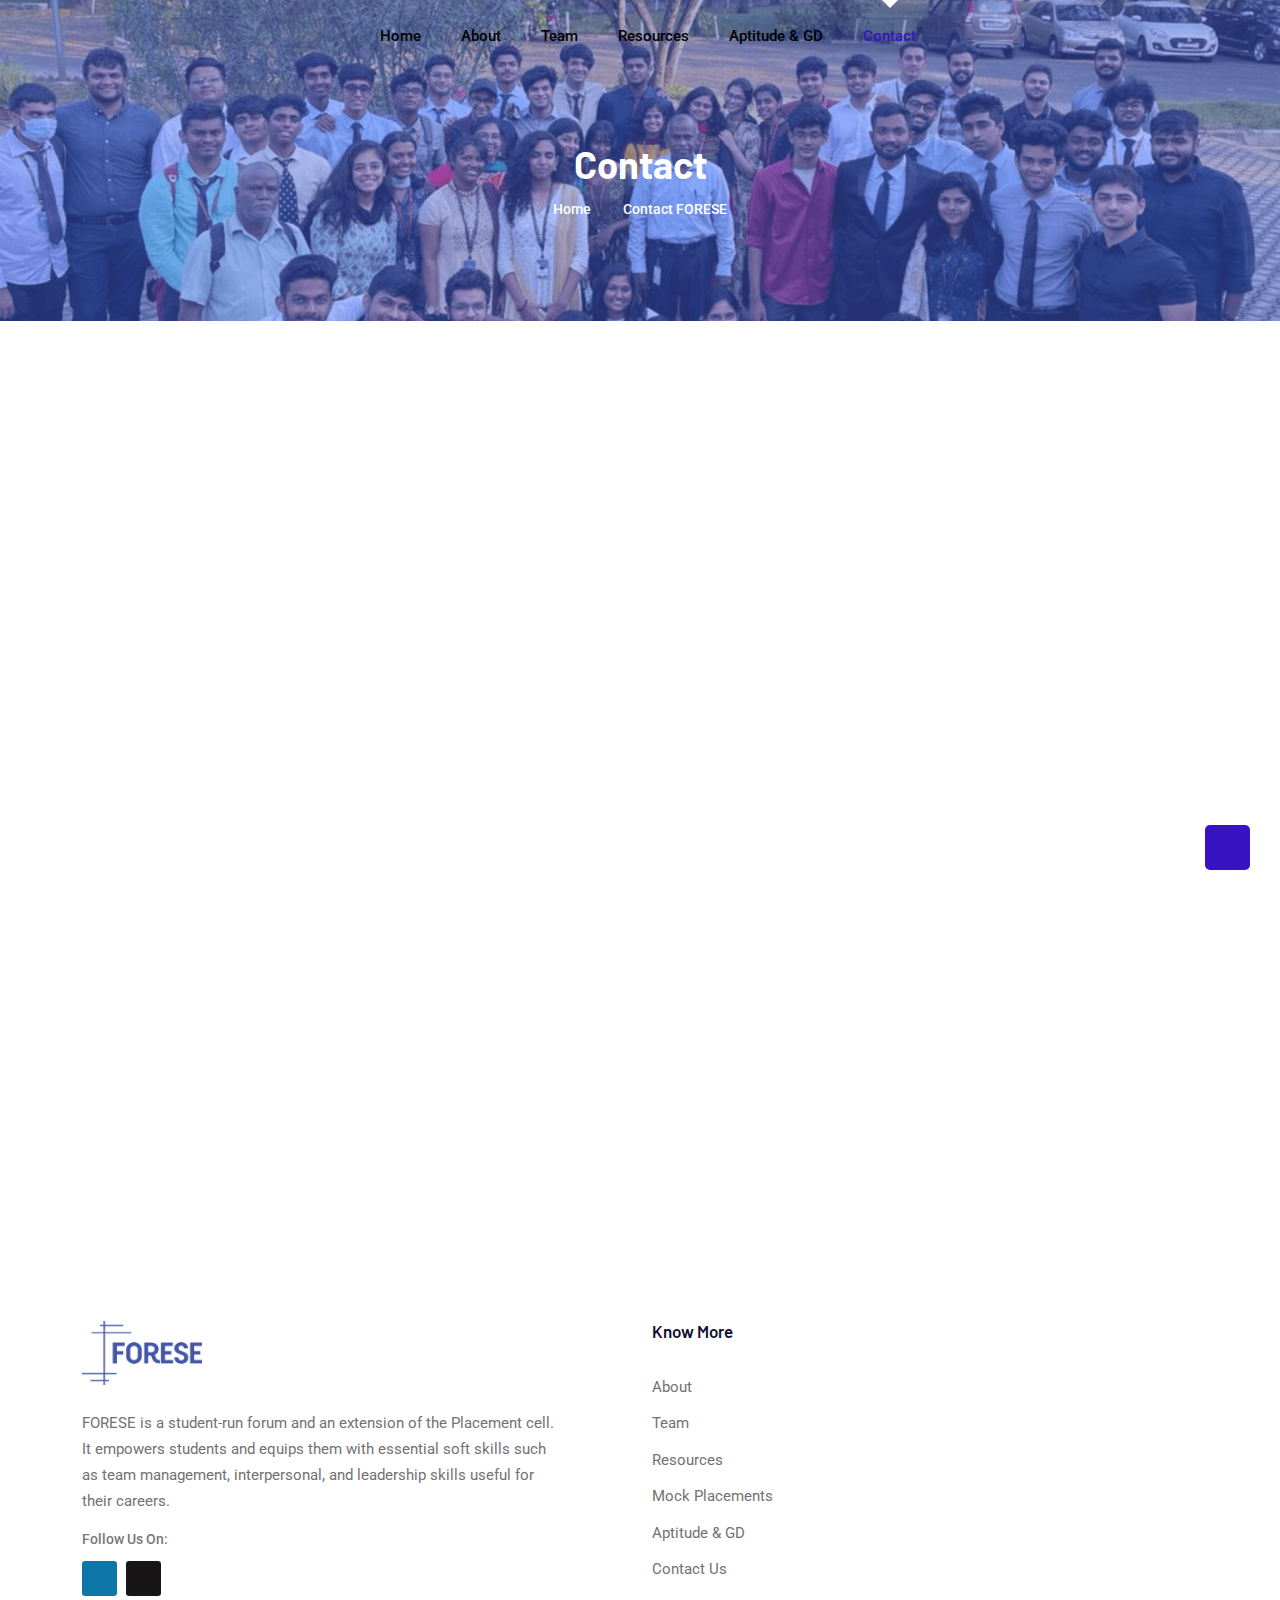
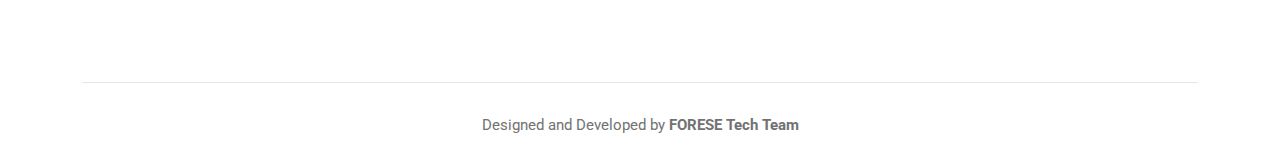
<file: contact.html>
<!DOCTYPE html>
<html lang="en">
  <head>
    <meta charset="utf-8" />
    <meta http-equiv="x-ua-compatible" content="ie=edge" />
    <meta name="viewport" content="width=device-width, initial-scale=1" />
    <meta
      name="description"
      content="FORESE is a student-run forum and an extension of the Placement cell. It empowers students and equips them with essential soft skills such as team management, interpersonal, and leadership skills useful for their careers.
    "
    />

    <title>FORESE - Contact Us</title>
    <link rel="shortcut icon" type="image/x-icon" href="" />

    <!-- ========================= CSS here ========================= -->

    <!-- Boostrap CSS -->
    <link
      rel="stylesheet"
      href="https://cdnjs.cloudflare.com/ajax/libs/twitter-bootstrap/5.0.0-beta2/css/bootstrap.min.css"
    />

    <!-- LineIcons CSS -->
    <link rel="stylesheet" href="https://cdn.lineicons.com/3.0/lineicons.css" />

    <!-- Animate CSS -->
    <link
      rel="stylesheet"
      href="https://cdnjs.cloudflare.com/ajax/libs/animate.css/3.7.2/animate.min.css"
    />

    <!-- Custom CSS -->
    <link rel="stylesheet" href="assets/css/main.css" />
  </head>

  <body>
    <!-- Preloader -->
    <div class="preloader">
      <div class="preloader-inner">
        <div class="preloader-icon">
          <span></span>
          <span></span>
        </div>
      </div>
    </div>
    <!-- End Preloader -->

    <!-- Start Header Area -->
    <header class="header navbar-area">
      <div class="container">
        <div class="row align-items-center">
          <div class="col-lg-12">
            <div class="nav-inner">
              <!-- Start Navbar -->
              <nav class="navbar navbar-expand-lg">
                <a class="navbar-brand" href="index.html"> </a>
                <button
                  class="navbar-toggler mobile-menu-btn"
                  type="button"
                  data-bs-toggle="collapse"
                  data-bs-target="#navbarSupportedContent"
                  aria-controls="navbarSupportedContent"
                  aria-expanded="false"
                  aria-label="Toggle navigation"
                >
                  <span class="toggler-icon"></span>
                  <span class="toggler-icon"></span>
                  <span class="toggler-icon"></span>
                </button>
                <div
                  class="collapse navbar-collapse sub-menu-bar"
                  id="navbarSupportedContent"
                >
                  <ul id="nav" class="navbar-nav ms-auto">
                    <li class="nav-item">
                      <a href="index.html" aria-label="Toggle navigation"
                        >Home</a
                      >
                    </li>

                    <li class="nav-item">
                      <a href="about.html" aria-label="Toggle navigation"
                        >About</a
                      >
                    </li>
                    <li class="nav-item">
                      <a href="team.html" aria-label="Toggle navigation"
                        >Team</a
                      >
                    </li>
                    <li class="nav-item">
                      <a 
                          href="resources.html" 
                          aria-label="Toggle navigation"
                          >Resources</a
                          >
                    </li>
                    <li class="nav-item">
                      <a href="aptitude&gd.html" aria-label="Toggle navigation"
                        >Aptitude & GD</a
                      >
                    </li>
                    <li class="nav-item">
                      <a
                        href="contact.html"
                        class="active"
                        aria-label="Toggle navigation"
                        >Contact</a
                      >
                    </li>
                  </ul>
                </div>
                <!-- navbar collapse -->
              </nav>
              <!-- End Navbar -->
            </div>
          </div>
        </div>
        <!-- row -->
      </div>
      <!-- container -->
    </header>
    <!-- End Header Area -->

    <!-- Start Breadcrumbs -->
    <div class="breadcrumbs">
      <div class="container">
        <div class="row align-items-center">
          <div class="col-lg-8 offset-lg-2 col-md-12 col-12">
            <div class="breadcrumbs-content">
              <h1 class="page-title">Contact</h1>
              <ul class="breadcrumb-nav">
                <li><a href="index.html">Home</a></li>
                <li>Contact FORESE</li>
              </ul>
            </div>
          </div>
        </div>
      </div>
    </div>
    <!-- End Breadcrumbs -->

    <iframe
      src="https://tally.so/embed/3jkD9w?hideTitle=1"
      width="100%"
      height="1000"
      frameborder="0"
      marginheight="0"
      marginwidth="0"
      title="Contact FORESE"
    >
    </iframe>

    <!-- Start Footer Area -->
    <footer class="footer">
      <div class="container">
        <div class="inner-content">
          <div class="row">
            <div class="col-lg-6 col-md-6 col-12">
              <!-- Single Widget -->
              <div class="single-footer f-about">
                <div class="logo">
                  <a href="index.html">
                    <img src="assets/images/logo/logo.png" alt="#" />
                  </a>
                </div>
                <p>
                  FORESE is a student-run forum and an extension of the
                  Placement cell. It empowers students and equips them with
                  essential soft skills such as team management, interpersonal,
                  and leadership skills useful for their careers.
                </p>
                <span class="social-title"> Follow Us On: </span>
                <ul class="social">
                  <li>
                    <a href="https://www.linkedin.com/company/forese/mycompany/"
                      ><i class="lni lni-linkedin-original"></i
                    ></a>
                  </li>
                  <li>
                    <a href="https://github.com/ForeseTech">
                      <i class="lni lni-github-original"></i>
                    </a>
                  </li>
                </ul>
              </div>
              <!-- End Single Widget -->
            </div>

            <div class="col-lg-2 col-md-6 col-12">
              <!-- Single Widget -->
              <div class="single-footer f-link">
                <h3>Know More</h3>
                <ul>
                  <li><a href="about.html">About</a></li>
                  <li><a href="team.html">Team</a></li>
                  <li><a href="resources.html">Resources</a></li>
                  <li><a href="mocks.html">Mock Placements</a></li>
                  <li><a href="aptitude&gd.html">Aptitude & GD</a></li>
                  <li><a href="contact.html">Contact Us</a></li>
                </ul>
              </div>
              <!-- End Single Widget -->
            </div>
            <div class="col-lg-4 col-md-6 col-12">
              <!-- Single Widget -->

              <!-- End Single Widget -->
            </div>
          </div>
        </div>
      </div>
      <!-- Start Copyright Area -->
      <div class="copyright">
        <div class="container">
          <div class="inner-content">
            <div class="row">
              <div class="col-12">
                <p class="copyright-text">
                  Designed and Developed by <b>FORESE Tech Team</b>
                </p>
              </div>
            </div>
          </div>
        </div>
      </div>
      <!-- End Copyright Area -->
    </footer>
    <!-- End Footer Area -->

    <!-- ========================= scroll-top ========================= -->
    <a href="#" class="scroll-top">
      <i class="lni lni-chevron-up"></i>
    </a>

    <!-- ========================= JS here ========================= -->

    <!-- Bootstrap JS -->
    <script src="https://cdnjs.cloudflare.com/ajax/libs/twitter-bootstrap/5.0.0-beta2/js/bootstrap.min.js"></script>

    <script src="assets/js/wow.min.js"></script>

    <!-- Custom JS -->
    <script src="assets/js/main.js"></script>
  </body>
</html>
</file>
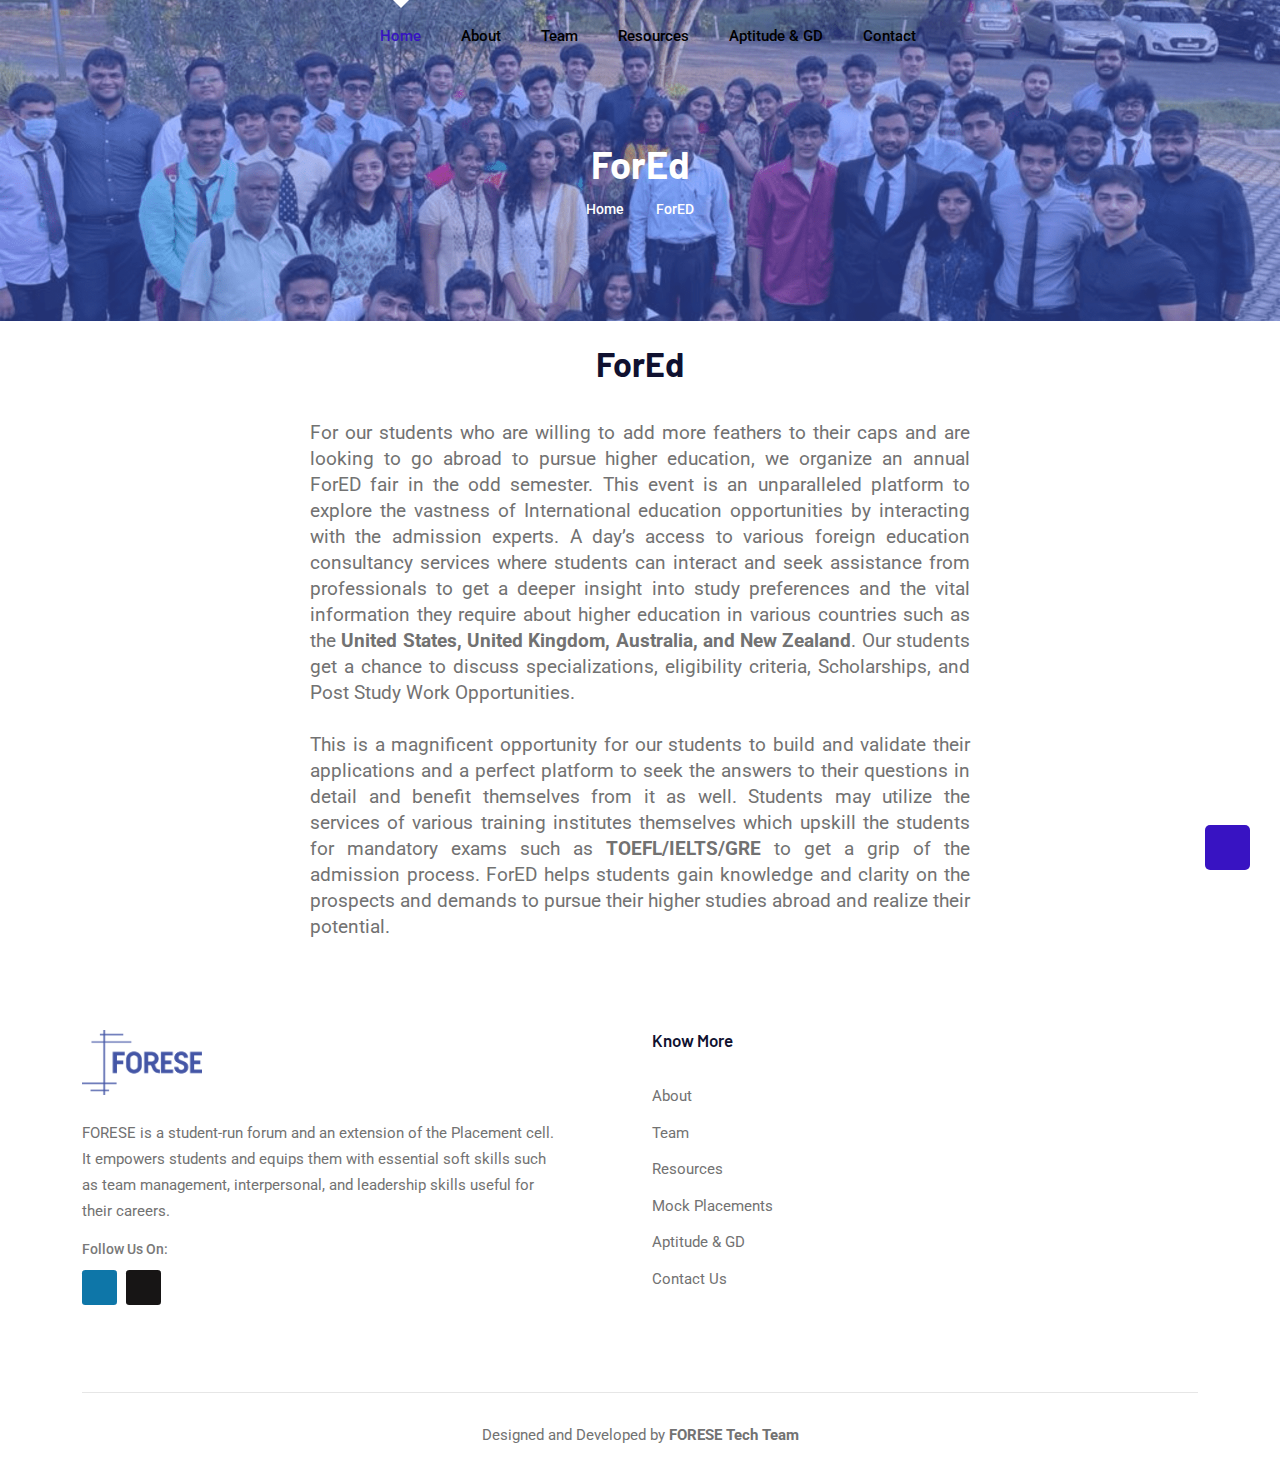
<file: fored.html>
<!DOCTYPE html>
<html lang="en">
  <head>
    <meta charset="utf-8" />
    <meta http-equiv="x-ua-compatible" content="ie=edge" />
    <meta name="viewport" content="width=device-width, initial-scale=1" />
    <meta
      name="description"
      content="FORESE is a student-run forum and an extension of the Placement cell. It empowers students and equips them with essential soft skills such as team management, interpersonal, and leadership skills useful for their careers.
    "
    />

    <title>ForEd</title>
    <link rel="shortcut icon" type="image/x-icon" href="" />

    <!-- ========================= CSS here ========================= -->

    <!-- Boostrap CSS -->
    <link
      rel="stylesheet"
      href="https://cdnjs.cloudflare.com/ajax/libs/twitter-bootstrap/5.0.0-beta2/css/bootstrap.min.css"
    />

    <!-- LineIcons CSS -->
    <link rel="stylesheet" href="https://cdn.lineicons.com/3.0/lineicons.css" />

    <!-- Animate CSS -->
    <link
      rel="stylesheet"
      href="https://cdnjs.cloudflare.com/ajax/libs/animate.css/3.7.2/animate.min.css"
    />

    <!-- Custom CSS -->
    <link rel="stylesheet" href="assets/css/main.css" />
  </head>

  <body>
    <!-- Preloader -->
    <div class="preloader">
      <div class="preloader-inner">
        <div class="preloader-icon">
          <span></span>
          <span></span>
        </div>
      </div>
    </div>
    <!-- End Preloader -->

    <!-- Start Header Area -->
    <header class="header navbar-area">
      <div class="container">
        <div class="row align-items-center">
          <div class="col-lg-12">
            <div class="nav-inner">
              <!-- Start Navbar -->
              <nav class="navbar navbar-expand-lg">
                <a class="navbar-brand" href="index.html"> </a>
                <button
                  class="navbar-toggler mobile-menu-btn"
                  type="button"
                  data-bs-toggle="collapse"
                  data-bs-target="#navbarSupportedContent"
                  aria-controls="navbarSupportedContent"
                  aria-expanded="false"
                  aria-label="Toggle navigation"
                >
                  <span class="toggler-icon"></span>
                  <span class="toggler-icon"></span>
                  <span class="toggler-icon"></span>
                </button>
                <div
                  class="collapse navbar-collapse sub-menu-bar"
                  id="navbarSupportedContent"
                >
                  <ul id="nav" class="navbar-nav ms-auto">
                    <li class="nav-item">
                      <a
                        href="index.html"
                        class="active"
                        aria-label="Toggle navigation"
                        >Home</a
                      >
                    </li>

                    <li class="nav-item">
                      <a href="about.html" aria-label="Toggle navigation"
                        >About</a
                      >
                    </li>
                    <li class="nav-item">
                      <a href="team.html" aria-label="Toggle navigation"
                        >Team</a
                      >
                    </li>
                    <li class="nav-item">
                      <a 
                          href="resources.html" 
                          aria-label="Toggle navigation"
                          >Resources</a
                          >
                    </li>
                    <li class="nav-item">
                      <a href="aptitude&gd.html" aria-label="Toggle navigation"
                        >Aptitude & GD</a
                      >
                    </li>
                    <li class="nav-item">
                      <a href="contact.html" aria-label="Toggle navigation"
                        >Contact</a
                      >
                    </li>
                  </ul>
                </div>
                <!-- navbar collapse -->
              </nav>
              <!-- End Navbar -->
            </div>
          </div>
        </div>
        <!-- row -->
      </div>
      <!-- container -->
    </header>
    <!-- End Header Area -->

    <!-- Start Breadcrumbs -->
    <div class="breadcrumbs">
      <div class="container">
        <div class="row align-items-center">
          <div class="col-lg-8 offset-lg-2 col-md-12 col-12">
            <div class="breadcrumbs-content">
              <h1 class="page-title">ForEd</h1>
              <ul class="breadcrumb-nav">
                <li><a href="index.html">Home</a></li>
                <li>ForED</li>
              </ul>
            </div>
          </div>
        </div>
      </div>
    </div>
    <!-- End Breadcrumbs -->

    <div class="row">
      <div class="col-12">
        <div class="section-title">
          <br />

          <h2 class="wow fadeInUp" data-wow-delay=".4s">ForEd</h2>
          <p class="wow fadeInUp" data-wow-delay=".6s">
            For our students who are willing to add more feathers to their caps
            and are looking to go abroad to pursue higher education, we organize
            an annual ForED fair in the odd semester. This event is an
            unparalleled platform to explore the vastness of International
            education opportunities by interacting with the admission experts. A
            day’s access to various foreign education consultancy services where
            students can interact and seek assistance from professionals to get
            a deeper insight into study preferences and the vital information
            they require about higher education in various countries such as the
            <b>United States, United Kingdom, Australia, and New Zealand</b>.
            Our students get a chance to discuss specializations, eligibility
            criteria, Scholarships, and Post Study Work Opportunities.
            <br /><br />
            This is a magnificent opportunity for our students to build and
            validate their applications and a perfect platform to seek the
            answers to their questions in detail and benefit themselves from it
            as well. Students may utilize the services of various training
            institutes themselves which upskill the students for mandatory exams
            such as <b>TOEFL/IELTS/GRE</b> to get a grip of the admission
            process. ForED helps students gain knowledge and clarity on the
            prospects and demands to pursue their higher studies abroad and
            realize their potential.
          </p>
        </div>
      </div>
    </div>

    <!-- Start Footer Area -->
    <footer class="footer">
      <div class="container">
        <div class="inner-content">
          <div class="row">
            <div class="col-lg-6 col-md-6 col-12">
              <!-- Single Widget -->
              <div class="single-footer f-about">
                <div class="logo">
                  <a href="index.html">
                    <img src="assets/images/logo/logo.png" alt="#" />
                  </a>
                </div>
                <p>
                  FORESE is a student-run forum and an extension of the
                  Placement cell. It empowers students and equips them with
                  essential soft skills such as team management, interpersonal,
                  and leadership skills useful for their careers.
                </p>
                <span class="social-title"> Follow Us On: </span>
                <ul class="social">
                  <li>
                    <a href="https://www.linkedin.com/company/forese/mycompany/"
                      ><i class="lni lni-linkedin-original"></i
                    ></a>
                  </li>
                  <li>
                    <a href="https://github.com/ForeseTech">
                      <i class="lni lni-github-original"></i>
                    </a>
                  </li>
                </ul>
              </div>
              <!-- End Single Widget -->
            </div>

            <div class="col-lg-2 col-md-6 col-12">
              <!-- Single Widget -->
              <div class="single-footer f-link">
                <h3>Know More</h3>
                <ul>
                  <li><a href="about.html">About</a></li>
                  <li><a href="team.html">Team</a></li>
                  <li><a href="resources.html">Resources</a></li>
                  <li><a href="mocks.html">Mock Placements</a></li>
                  <li><a href="aptitude&gd.html">Aptitude & GD</a></li>
                  <li><a href="contact.html">Contact Us</a></li>
                </ul>
              </div>
              <!-- End Single Widget -->
            </div>
            <div class="col-lg-4 col-md-6 col-12">
              <!-- Single Widget -->

              <!-- End Single Widget -->
            </div>
          </div>
        </div>
      </div>
      <!-- Start Copyright Area -->
      <div class="copyright">
        <div class="container">
          <div class="inner-content">
            <div class="row">
              <div class="col-12">
                <p class="copyright-text">
                  Designed and Developed by <b>FORESE Tech Team</b>
                </p>
              </div>
            </div>
          </div>
        </div>
      </div>
      <!-- End Copyright Area -->
    </footer>
    <!-- End Footer Area -->

    <!-- ========================= scroll-top ========================= -->
    <a href="#" class="scroll-top">
      <i class="lni lni-chevron-up"></i>
    </a>

    <!-- ========================= JS here ========================= -->

    <!-- Bootstrap JS -->
    <script src="https://cdnjs.cloudflare.com/ajax/libs/twitter-bootstrap/5.0.0-beta2/js/bootstrap.min.js"></script>

    <script src="assets/js/wow.min.js"></script>

    <!-- Custom JS -->
    <script src="assets/js/main.js"></script>
  </body>
</html>
</file>
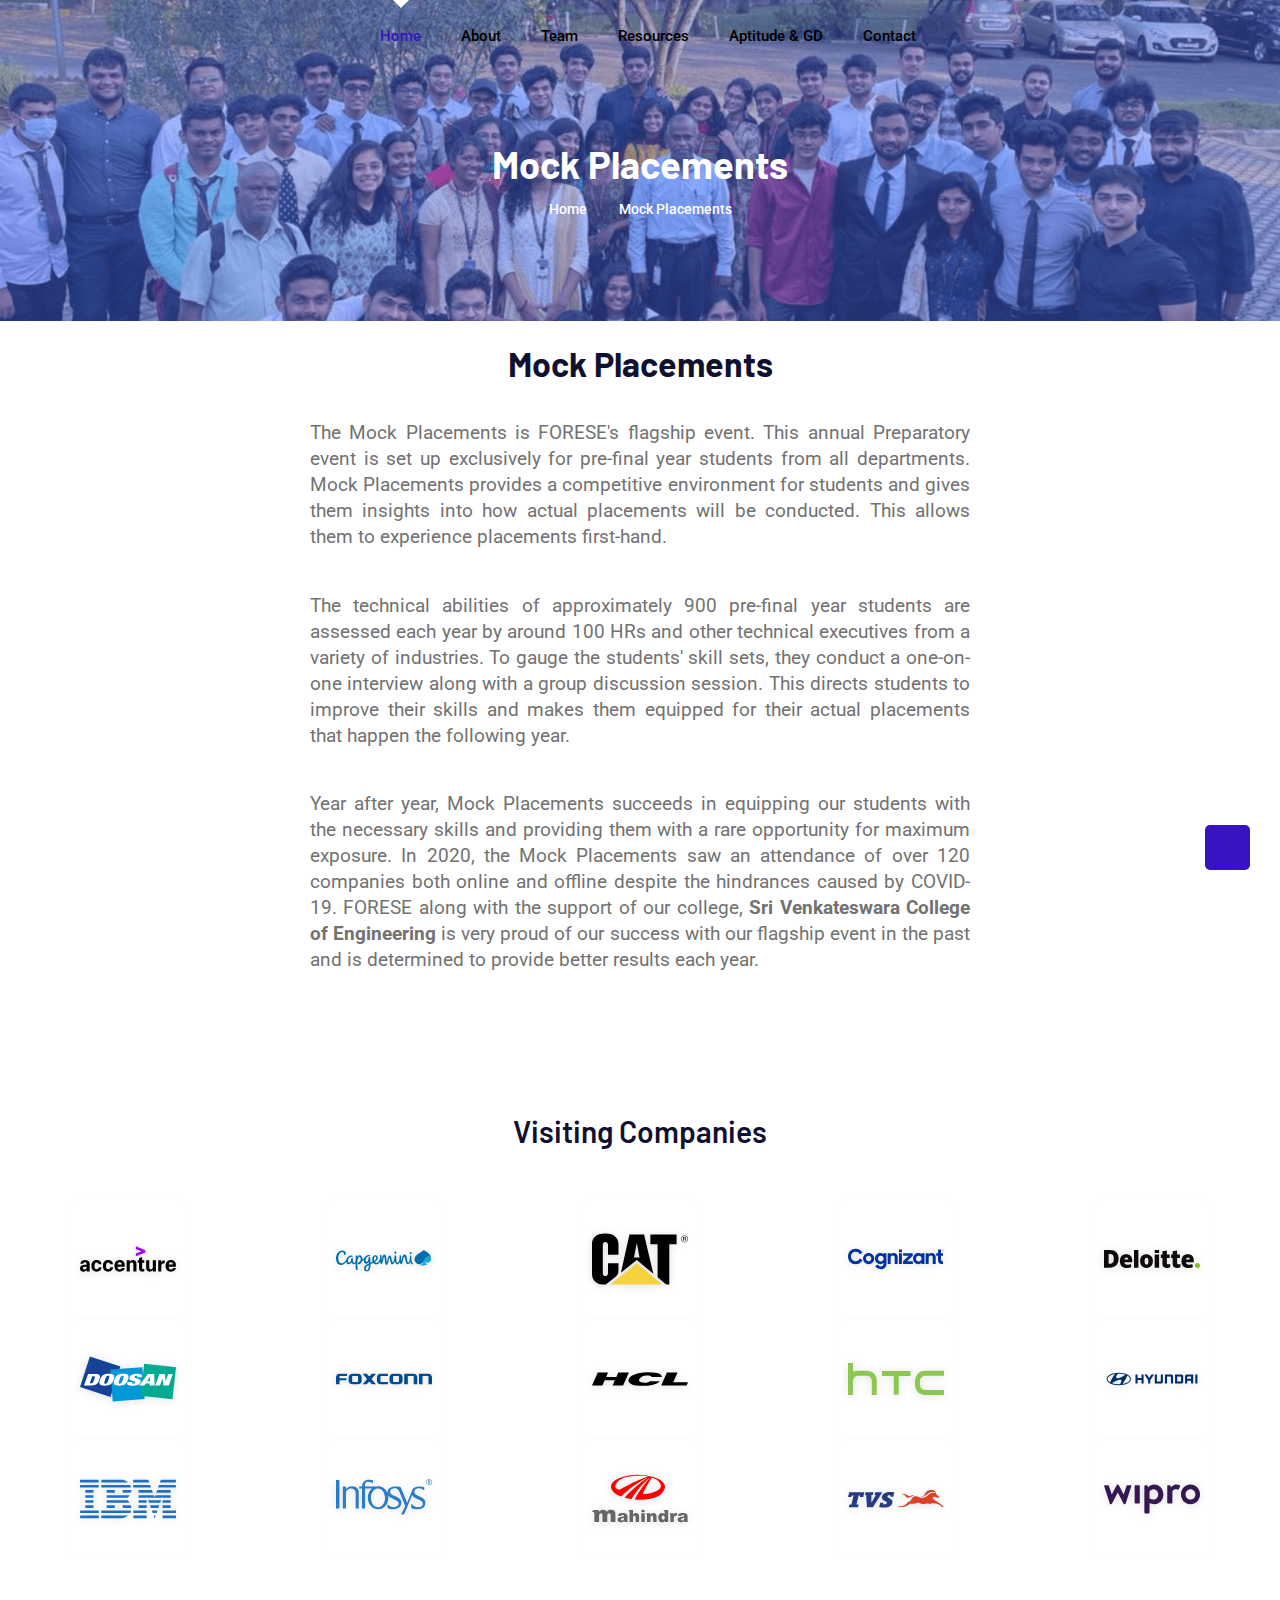
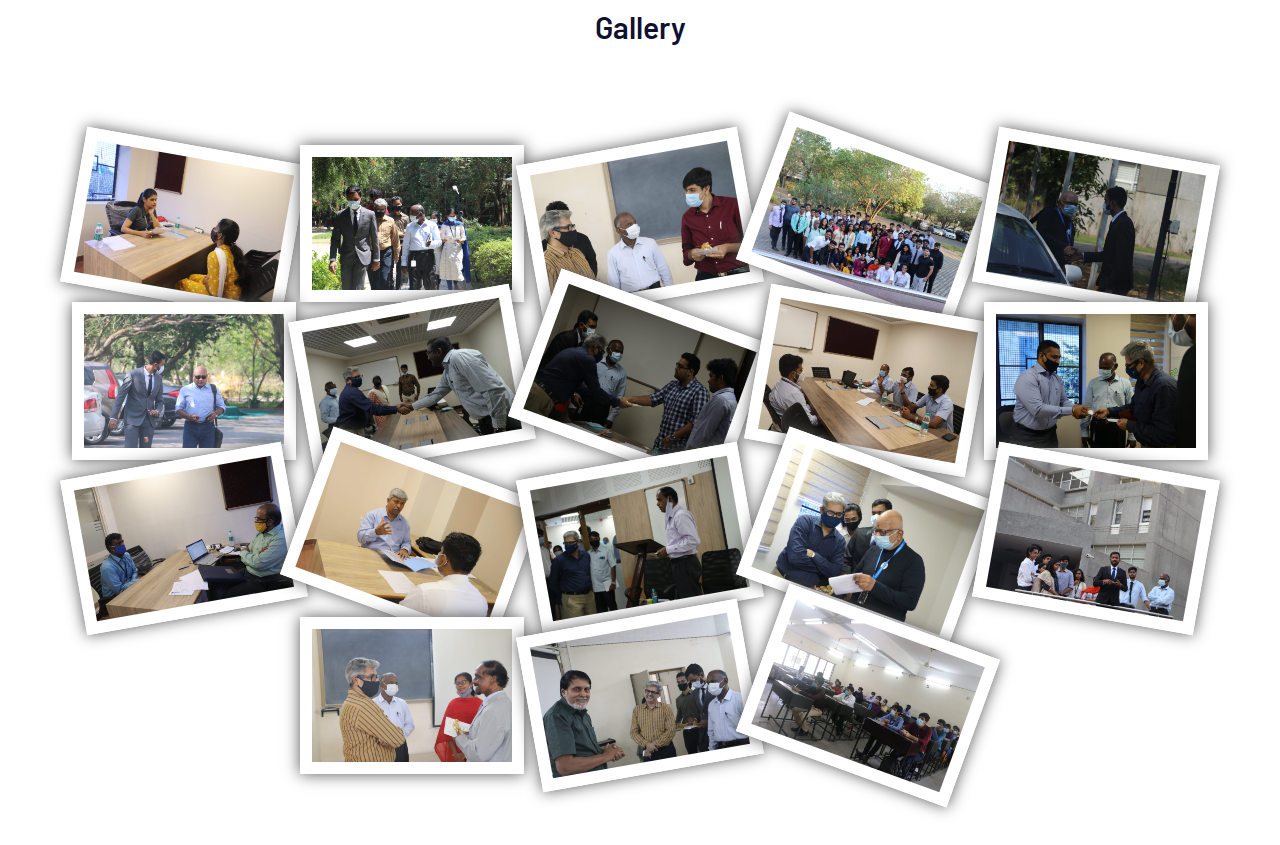
<file: mocks.html>
<!DOCTYPE html>
<html lang="en">
  <head>
    <meta charset="utf-8" />
    <meta http-equiv="x-ua-compatible" content="ie=edge" />
    <meta
      name="description"
      content="FORESE is a student-run forum and an extension of the Placement cell. It empowers students and equips them with essential soft skills such as team management, interpersonal, and leadership skills useful for their careers.
    "
    />
    <meta name="viewport" content="width=device-width, initial-scale=1" />

    <title>FORESE - Mock Placements</title>
    <link rel="shortcut icon" type="image/x-icon" href="" />

    <!-- ========================= CSS here ========================= -->

    <!-- Boostrap CSS -->
    <link
      rel="stylesheet"
      href="https://cdnjs.cloudflare.com/ajax/libs/twitter-bootstrap/5.0.0-beta2/css/bootstrap.min.css"
    />

    <!-- LineIcons CSS -->
    <link rel="stylesheet" href="https://cdn.lineicons.com/3.0/lineicons.css" />

    <!-- Animate CSS -->
    <link
      rel="stylesheet"
      href="https://cdnjs.cloudflare.com/ajax/libs/animate.css/3.7.2/animate.min.css"
    />

    <!-- Custom CSS -->
    <link rel="stylesheet" href="assets/css/main.css" />
  </head>

  <body>
    <!-- Preloader -->
    <div class="preloader">
      <div class="preloader-inner">
        <div class="preloader-icon">
          <span></span>
          <span></span>
        </div>
      </div>
    </div>
    <!-- End Preloader -->

    <!-- Start Header Area -->
    <header class="header navbar-area">
      <div class="container">
        <div class="row align-items-center">
          <div class="col-lg-12">
            <div class="nav-inner">
              <!-- Start Navbar -->
              <nav class="navbar navbar-expand-lg">
                <a class="navbar-brand" href="index.html"> </a>
                <button
                  class="navbar-toggler mobile-menu-btn"
                  type="button"
                  data-bs-toggle="collapse"
                  data-bs-target="#navbarSupportedContent"
                  aria-controls="navbarSupportedContent"
                  aria-expanded="false"
                  aria-label="Toggle navigation"
                >
                  <span class="toggler-icon"></span>
                  <span class="toggler-icon"></span>
                  <span class="toggler-icon"></span>
                </button>
                <div
                  class="collapse navbar-collapse sub-menu-bar"
                  id="navbarSupportedContent"
                >
                  <ul id="nav" class="navbar-nav ms-auto">
                    <li class="nav-item">
                      <a
                        href="index.html"
                        class="active"
                        aria-label="Toggle navigation"
                        >Home</a
                      >
                    </li>

                    <li class="nav-item">
                      <a href="about.html" aria-label="Toggle navigation"
                        >About</a
                      >
                    </li>
                    <li class="nav-item">
                      <a href="team.html" aria-label="Toggle navigation"
                        >Team</a
                      >
                    </li>
                    <li class="nav-item">
                      <a 
                          href="resources.html" 
                          aria-label="Toggle navigation"
                          >Resources</a
                          >
                    </li>
                    <li class="nav-item">
                      <a href="aptitude&gd.html" aria-label="Toggle navigation"
                        >Aptitude & GD</a
                      >
                    </li>
                    <li class="nav-item">
                      <a href="contact.html" aria-label="Toggle navigation"
                        >Contact</a
                      >
                    </li>
                  </ul>
                </div>
                <!-- navbar collapse -->
              </nav>
              <!-- End Navbar -->
            </div>
          </div>
        </div>
        <!-- row -->
      </div>
      <!-- container -->
    </header>
    <!-- End Header Area -->

    <!-- Start Breadcrumbs -->
    <div class="breadcrumbs">
      <div class="container">
        <div class="row align-items-center">
          <div class="col-lg-8 offset-lg-2 col-md-12 col-12">
            <div class="breadcrumbs-content">
              <h1 class="page-title">Mock Placements</h1>
              <ul class="breadcrumb-nav">
                <li><a href="index.html">Home</a></li>
                <li>Mock Placements</li>
              </ul>
            </div>
          </div>
        </div>
      </div>
    </div>
    <!-- End Breadcrumbs -->

    <div class="row">
      <div class="col-12">
        <div class="section-title">
          <br />

          <h2 class="wow fadeInUp" data-wow-delay=".4s">Mock Placements</h2>
          <p class="wow fadeInUp" data-wow-delay=".6s">
            The Mock Placements is FORESE's flagship event. This annual
            Preparatory event is set up exclusively for pre-final year students
            from all departments. Mock Placements provides a competitive
            environment for students and gives them insights into how actual
            placements will be conducted. This allows them to experience
            placements first-hand.
          </p>
          <br />
          <p>
            The technical abilities of approximately 900 pre-final year students
            are assessed each year by around 100 HRs and other technical
            executives from a variety of industries. To gauge the students'
            skill sets, they conduct a one-on-one interview along with a group
            discussion session. This directs students to improve their skills
            and makes them equipped for their actual placements that happen the
            following year.
          </p>
          <br />
          <p>
            Year after year, Mock Placements succeeds in equipping our students
            with the necessary skills and providing them with a rare opportunity
            for maximum exposure. In 2020, the Mock Placements saw an attendance
            of over 120 companies both online and offline despite the hindrances
            caused by COVID-19. FORESE along with the support of our college,
            <b>Sri Venkateswara College of Engineering</b> is very proud of our
            success with our flagship event in the past and is determined to
            provide better results each year.
          </p>
        </div>
      </div>
    </div>

    <h3 style="margin: 50px; text-align: center">Visiting Companies</h3>

    <div class="logo-container">
      <div class="logo">
        <img
          alt="Accenture"
          src="assets/images/company/accenture.svg"
          width="100"
          height="100"
        />
      </div>

      <div class="logo">
        <img
          alt="Capgemini"
          src="assets/images/company/capgemini.svg"
          width="100"
          height="100"
        />
      </div>

      <div class="logo">
        <img
          alt="Caterpillar"
          src="assets/images/company/caterpillar.svg"
          width="100"
          height="100"
        />
      </div>

      <div class="logo">
        <img
          alt="Cognizant"
          src="assets/images/company/cognizant.svg"
          width="100"
          height="100"
        />
      </div>

      <div class="logo">
        <img
          alt="Deloitte"
          src="assets/images/company/deloitte.svg"
          width="100"
          height="100"
        />
      </div>

      <div class="logo">
        <img
          alt="Doosan"
          src="assets/images/company/doosan.svg"
          width="100"
          height="100"
        />
      </div>

      <div class="logo">
        <img
          alt="Foxconn"
          src="assets/images/company/foxconn.svg"
          width="100"
          height="100"
        />
      </div>

      <div class="logo">
        <img
          alt="HCL"
          src="assets/images/company/hcl.svg"
          width="100"
          height="100"
        />
      </div>

      <div class="logo">
        <img
          alt="HTC"
          src="assets/images/company/htc.svg"
          width="100"
          height="100"
        />
      </div>

      <div class="logo">
        <img
          alt="Hyundai"
          src="assets/images/company/hyundai.svg"
          width="100"
          height="100"
        />
      </div>

      <div class="logo">
        <img
          alt="IBM"
          src="assets/images/company/ibm.svg"
          width="100"
          height="100"
        />
      </div>

      <div class="logo">
        <img
          alt="Infosys"
          src="assets/images/company/infosys.svg"
          width="100"
          height="100"
        />
      </div>

      <div class="logo">
        <img
          alt="Mahindra"
          src="assets/images/company/mahindra.svg"
          width="100"
          height="100"
        />
      </div>

      <div class="logo">
        <img
          alt="TVS"
          src="assets/images/company/tvs.svg"
          width="100"
          height="100"
        />
      </div>

      <div class="logo">
        <img
          alt="Wipor"
          src="assets/images/company/wipro.svg"
          width="100"
          height="100"
        />
      </div>

      <div class="logo d-lg-none d-md-none">
        <img
          alt="Zoho"
          src="assets/images/company/zoho.svg"
          width="100"
          height="100"
        />
      </div>
    </div>

    <section class="gallery">
      <h3 style="margin: 50px">Gallery</h3>
      <ul>
        <li>
          <img src="assets/images/gallery/gallery1.jpg" width="200" />
        </li>

        <li>
          <img src="assets/images/gallery/gallery2.jpg" width="200" />
        </li>

        <li>
          <img src="assets/images/gallery/gallery3.jpg" width="200" />
        </li>

        <li>
          <img src="assets/images/gallery/gallery4.jpg" width="200" />
        </li>

        <li>
          <img src="assets/images/gallery/gallery5.jpg" width="200" />
        </li>

        <li>
          <img src="assets/images/gallery/gallery6.jpg" width="200" />
        </li>

        <li>
          <img src="assets/images/gallery/gallery7.jpg" width="200" />
        </li>

        <li>
          <img src="assets/images/gallery/gallery8.jpg" width="200" />
        </li>

        <li>
          <img src="assets/images/gallery/gallery9.jpg" width="200" />
        </li>

        <li>
          <img src="assets/images/gallery/gallery10.jpg" width="200" />
        </li>

        <li>
          <img src="assets/images/gallery/gallery11.jpg" width="200" />
        </li>

        <li>
          <img src="assets/images/gallery/gallery12.jpg" width="200" />
        </li>

        <li>
          <img src="assets/images/gallery/gallery13.jpg" width="200" />
        </li>

        <li>
          <img src="assets/images/gallery/gallery14.jpg" width="200" />
        </li>

        <li>
          <img src="assets/images/gallery/gallery15.jpg" width="200" />
        </li>

        <li>
          <img src="assets/images/gallery/gallery16.jpg" width="200" />
        </li>

        <li>
          <img src="assets/images/gallery/gallery17.jpg" width="200" />
        </li>

        <li>
          <img src="assets/images/gallery/gallery18.jpg" width="200" />
        </li>
      </ul>
    </section>

    <!-- ========================= scroll-top ========================= -->
    <a href="#" class="scroll-top">
      <i class="lni lni-chevron-up"></i>
    </a>

    <!-- ========================= JS here ========================= -->

    <!-- Bootstrap JS -->
    <script src="https://cdnjs.cloudflare.com/ajax/libs/twitter-bootstrap/5.0.0-beta2/js/bootstrap.min.js"></script>

    <script src="assets/js/wow.min.js"></script>

    <!-- Custom JS -->
    <script src="assets/js/main.js"></script>
  </body>
</html>
</file>
<file: assets/css/main.css>
/*======================================
    Variables
========================================*/
/*======================================
    Normalize CSS
========================================*/
@import url('https://fonts.googleapis.com/css2?family=Roboto:ital,wght@0,300;0,400;0,500;0,700;0,900;1,100;1,300;1,400;1,500;1,700;1,900&display=swap');
@import url('https://fonts.googleapis.com/css2?family=Barlow:ital,wght@0,100;0,200;0,300;0,400;0,500;0,600;0,700;0,800;1,100;1,200;1,300;1,400;1,500;1,600;1,700;1,800&display=swap');

* {
  margin: 0;
  padding: 0;
}

html {
  scroll-behavior: smooth;
}

body {
  font-family: 'Roboto', sans-serif;
  font-weight: normal;
  font-style: normal;
  color: #727272;
  overflow-x: hidden;
  font-size: 15px;
}

p {
  margin: 0;
  padding: 0;
  font-size: 15px;
  line-height: 24px;
}

/* Custom Scrollbar */
::-webkit-scrollbar {
  width: 20px;
}

::-webkit-scrollbar-track {
  background-color: transparent;
}

::-webkit-scrollbar-thumb {
  background-color: #d6dee1;
  border-radius: 20px;
  border: 6px solid transparent;
  background-clip: content-box;
}

::-webkit-scrollbar-thumb:hover {
  background-color: #a8bbbf;
}

.navbar-toggler:focus,
a:focus,
input:focus,
textarea:focus,
button:focus,
.btn:focus,
.btn.focus,
.btn:not(:disabled):not(.disabled).active,
.btn:not(:disabled):not(.disabled):active {
  text-decoration: none;
  outline: none;
  outline: none !important;
  border-color: none !important;
  -webkit-box-shadow: none !important;
  box-shadow: none !important;
}

.form-check-input:checked {
  background-color: #3813c2;
  border-color: #3813c2;
}

select {
  -webkit-writing-mode: horizontal-tb !important;
  text-rendering: auto;
  color: #101130;
  letter-spacing: normal;
  word-spacing: normal;
  text-transform: none;
  text-indent: 0px;
  text-shadow: none;
  display: inline-block;
  text-align: start;
  -webkit-appearance: menulist;
  -moz-appearance: menulist;
  appearance: menulist;
  -webkit-box-sizing: border-box;
  box-sizing: border-box;
  -webkit-box-align: center;
  -ms-flex-align: center;
  align-items: center;
  white-space: pre;
  -webkit-rtl-ordering: logical;
  background-color: -internal-light-dark(white, #3b3b3b);
  cursor: default;
  margin: 0em;
  font: 400 14px;
  border-radius: 0px;
  border-width: 1px;
  border-style: solid;
  border-color: -internal-light-dark(#767676, #858585);
  -o-border-image: initial;
  border-image: initial;
}

span,
a {
  display: inline-block;
  text-decoration: none;
  transition: all 0.4s ease;
  -webkit-transition: all 0.4s ease;
  -moz-transition: all 0.4s ease;
}

audio,
canvas,
iframe,
img,
svg,
video {
  vertical-align: middle;
}

img {
  max-width: 100%;
}

h1,
h2,
h3,
h4,
h5,
h6 {
  font-weight: 600;
  margin: 0px;
  color: #101130;
  font-family: 'Barlow', sans-serif;
}

h1 a,
h2 a,
h3 a,
h4 a,
h5 a,
h6 a {
  color: inherit;
}

h1 {
  font-size: 50px;
}

h2 {
  font-size: 40px;
}

h3 {
  font-size: 30px;
}

h4 {
  font-size: 25px;
}

h5 {
  font-size: 20px;
}

h6 {
  font-size: 16px;
}

ul,
ol {
  margin: 0px;
  padding: 0px;
  list-style-type: none;
}

.mt-5 {
  margin-top: 5px;
}

.mt-10 {
  margin-top: 10px;
}

.mt-15 {
  margin-top: 15px;
}

.mt-20 {
  margin-top: 20px;
}

.mt-25 {
  margin-top: 25px;
}

.mt-30 {
  margin-top: 30px;
}

.mt-35 {
  margin-top: 35px;
}

.mt-40 {
  margin-top: 40px;
}

.mt-45 {
  margin-top: 45px;
}

.mt-50 {
  margin-top: 50px;
}

.mt-55 {
  margin-top: 55px;
}

.mt-60 {
  margin-top: 60px;
}

.mt-65 {
  margin-top: 65px;
}

.mt-70 {
  margin-top: 70px;
}

.mt-75 {
  margin-top: 75px;
}

.mt-80 {
  margin-top: 80px;
}

.mt-85 {
  margin-top: 85px;
}

.mt-90 {
  margin-top: 90px;
}

.mt-95 {
  margin-top: 95px;
}

.mt-100 {
  margin-top: 100px;
}

.mt-105 {
  margin-top: 105px;
}

.mt-110 {
  margin-top: 110px;
}

.mt-115 {
  margin-top: 115px;
}

.mt-120 {
  margin-top: 120px;
}

.mt-125 {
  margin-top: 125px;
}

.mt-130 {
  margin-top: 130px;
}

.mt-135 {
  margin-top: 135px;
}

.mt-140 {
  margin-top: 140px;
}

.mt-145 {
  margin-top: 145px;
}

.mt-150 {
  margin-top: 150px;
}

.mt-155 {
  margin-top: 155px;
}

.mt-160 {
  margin-top: 160px;
}

.mt-165 {
  margin-top: 165px;
}

.mt-170 {
  margin-top: 170px;
}

.mt-175 {
  margin-top: 175px;
}

.mt-180 {
  margin-top: 180px;
}

.mt-185 {
  margin-top: 185px;
}

.mt-190 {
  margin-top: 190px;
}

.mt-195 {
  margin-top: 195px;
}

.mt-200 {
  margin-top: 200px;
}

.mt-205 {
  margin-top: 205px;
}

.mt-210 {
  margin-top: 210px;
}

.mt-215 {
  margin-top: 215px;
}

.mt-220 {
  margin-top: 220px;
}

.mt-225 {
  margin-top: 225px;
}

.mb-5 {
  margin-bottom: 5px;
}

.mb-10 {
  margin-bottom: 10px;
}

.mb-15 {
  margin-bottom: 15px;
}

.mb-20 {
  margin-bottom: 20px;
}

.mb-25 {
  margin-bottom: 25px;
}

.mb-30 {
  margin-bottom: 30px;
}

.mb-35 {
  margin-bottom: 35px;
}

.mb-40 {
  margin-bottom: 40px;
}

.mb-45 {
  margin-bottom: 45px;
}

.mb-50 {
  margin-bottom: 50px;
}

.mb-55 {
  margin-bottom: 55px;
}

.mb-60 {
  margin-bottom: 60px;
}

.mb-65 {
  margin-bottom: 65px;
}

.mb-70 {
  margin-bottom: 70px;
}

.mb-75 {
  margin-bottom: 75px;
}

.mb-80 {
  margin-bottom: 80px;
}

.mb-85 {
  margin-bottom: 85px;
}

.mb-90 {
  margin-bottom: 90px;
}

.mb-95 {
  margin-bottom: 95px;
}

.mb-100 {
  margin-bottom: 100px;
}

.mb-105 {
  margin-bottom: 105px;
}

.mb-110 {
  margin-bottom: 110px;
}

.mb-115 {
  margin-bottom: 115px;
}

.mb-120 {
  margin-bottom: 120px;
}

.mb-125 {
  margin-bottom: 125px;
}

.mb-130 {
  margin-bottom: 130px;
}

.mb-135 {
  margin-bottom: 135px;
}

.mb-140 {
  margin-bottom: 140px;
}

.mb-145 {
  margin-bottom: 145px;
}

.mb-150 {
  margin-bottom: 150px;
}

.mb-155 {
  margin-bottom: 155px;
}

.mb-160 {
  margin-bottom: 160px;
}

.mb-165 {
  margin-bottom: 165px;
}

.mb-170 {
  margin-bottom: 170px;
}

.mb-175 {
  margin-bottom: 175px;
}

.mb-180 {
  margin-bottom: 180px;
}

.mb-185 {
  margin-bottom: 185px;
}

.mb-190 {
  margin-bottom: 190px;
}

.mb-195 {
  margin-bottom: 195px;
}

.mb-200 {
  margin-bottom: 200px;
}

.mb-205 {
  margin-bottom: 205px;
}

.mb-210 {
  margin-bottom: 210px;
}

.mb-215 {
  margin-bottom: 215px;
}

.mb-220 {
  margin-bottom: 220px;
}

.mb-225 {
  margin-bottom: 225px;
}

.pt-5 {
  padding-top: 5px;
}

.pt-10 {
  padding-top: 10px;
}

.pt-15 {
  padding-top: 15px;
}

.pt-20 {
  padding-top: 20px;
}

.pt-25 {
  padding-top: 25px;
}

.pt-30 {
  padding-top: 30px;
}

.pt-35 {
  padding-top: 35px;
}

.pt-40 {
  padding-top: 40px;
}

.pt-45 {
  padding-top: 45px;
}

.pt-50 {
  padding-top: 50px;
}

.pt-55 {
  padding-top: 55px;
}

.pt-60 {
  padding-top: 60px;
}

.pt-65 {
  padding-top: 65px;
}

.pt-70 {
  padding-top: 70px;
}

.pt-75 {
  padding-top: 75px;
}

.pt-80 {
  padding-top: 80px;
}

.pt-85 {
  padding-top: 85px;
}

.pt-90 {
  padding-top: 90px;
}

.pt-95 {
  padding-top: 95px;
}

.pt-100 {
  padding-top: 100px;
}

.pt-105 {
  padding-top: 105px;
}

.pt-110 {
  padding-top: 110px;
}

.pt-115 {
  padding-top: 115px;
}

.pt-120 {
  padding-top: 120px;
}

.pt-125 {
  padding-top: 125px;
}

.pt-130 {
  padding-top: 130px;
}

.pt-135 {
  padding-top: 135px;
}

.pt-140 {
  padding-top: 140px;
}

.pt-145 {
  padding-top: 145px;
}

.pt-150 {
  padding-top: 150px;
}

.pt-155 {
  padding-top: 155px;
}

.pt-160 {
  padding-top: 160px;
}

.pt-165 {
  padding-top: 165px;
}

.pt-170 {
  padding-top: 170px;
}

.pt-175 {
  padding-top: 175px;
}

.pt-180 {
  padding-top: 180px;
}

.pt-185 {
  padding-top: 185px;
}

.pt-190 {
  padding-top: 190px;
}

.pt-195 {
  padding-top: 195px;
}

.pt-200 {
  padding-top: 200px;
}

.pt-205 {
  padding-top: 205px;
}

.pt-210 {
  padding-top: 210px;
}

.pt-215 {
  padding-top: 215px;
}

.pt-220 {
  padding-top: 220px;
}

.pt-225 {
  padding-top: 225px;
}

.pb-5 {
  padding-bottom: 5px;
}

.pb-10 {
  padding-bottom: 10px;
}

.pb-15 {
  padding-bottom: 15px;
}

.pb-20 {
  padding-bottom: 20px;
}

.pb-25 {
  padding-bottom: 25px;
}

.pb-30 {
  padding-bottom: 30px;
}

.pb-35 {
  padding-bottom: 35px;
}

.pb-40 {
  padding-bottom: 40px;
}

.pb-45 {
  padding-bottom: 45px;
}

.pb-50 {
  padding-bottom: 50px;
}

.pb-55 {
  padding-bottom: 55px;
}

.pb-60 {
  padding-bottom: 60px;
}

.pb-65 {
  padding-bottom: 65px;
}

.pb-70 {
  padding-bottom: 70px;
}

.pb-75 {
  padding-bottom: 75px;
}

.pb-80 {
  padding-bottom: 80px;
}

.pb-85 {
  padding-bottom: 85px;
}

.pb-90 {
  padding-bottom: 90px;
}

.pb-95 {
  padding-bottom: 95px;
}

.pb-100 {
  padding-bottom: 100px;
}

.pb-105 {
  padding-bottom: 105px;
}

.pb-110 {
  padding-bottom: 110px;
}

.pb-115 {
  padding-bottom: 115px;
}

.pb-120 {
  padding-bottom: 120px;
}

.pb-125 {
  padding-bottom: 125px;
}

.pb-130 {
  padding-bottom: 130px;
}

.pb-135 {
  padding-bottom: 135px;
}

.pb-140 {
  padding-bottom: 140px;
}

.pb-145 {
  padding-bottom: 145px;
}

.pb-150 {
  padding-bottom: 150px;
}

.pb-155 {
  padding-bottom: 155px;
}

.pb-160 {
  padding-bottom: 160px;
}

.pb-165 {
  padding-bottom: 165px;
}

.pb-170 {
  padding-bottom: 170px;
}

.pb-175 {
  padding-bottom: 175px;
}

.pb-180 {
  padding-bottom: 180px;
}

.pb-185 {
  padding-bottom: 185px;
}

.pb-190 {
  padding-bottom: 190px;
}

.pb-195 {
  padding-bottom: 195px;
}

.pb-200 {
  padding-bottom: 200px;
}

.pb-205 {
  padding-bottom: 205px;
}

.pb-210 {
  padding-bottom: 210px;
}

.pb-215 {
  padding-bottom: 215px;
}

.pb-220 {
  padding-bottom: 220px;
}

.pb-225 {
  padding-bottom: 225px;
}

.img-bg {
  background-position: center center;
  background-size: cover;
  background-repeat: no-repeat;
  width: 100%;
  height: 100%;
}

@media only screen and (min-width: 480px) and (max-width: 767px) {
  .container {
    width: 450px;
  }
}

.bg-gray {
  background-color: #f4f7fa !important;
}

/* Bread Crumbs */
.breadcrumbs {
  position: relative;
  padding-top: 150px;
  padding-bottom: 100px;
  z-index: 2;
  text-align: center;
  background-image: url('../images/hero/hero.png');
  background-size: cover;
  background-position: center;
  background-repeat: no-repeat;
}

@media only screen and (min-width: 768px) and (max-width: 991px) {
  .breadcrumbs {
    padding-top: 100px;
    padding-bottom: 60px;
  }
}

@media (max-width: 767px) {
  .breadcrumbs {
    padding-top: 90px;
    padding-bottom: 50px;
  }
}

.breadcrumbs .breadcrumbs-content {
  position: relative;
  text-align: center;
}

.breadcrumbs .breadcrumbs-content .page-title {
  font-size: 38px;
  color: #fff;
  font-weight: 700;
  position: relative;
  line-height: 28px;
  text-transform: capitalize;
}

@media only screen and (min-width: 768px) and (max-width: 991px) {
  .breadcrumbs .breadcrumbs-content .page-title {
    font-size: 28px;
    line-height: 38px;
  }
}

@media (max-width: 767px) {
  .breadcrumbs .breadcrumbs-content .page-title {
    font-size: 25px;
    line-height: 34px;
  }
}

.breadcrumbs .breadcrumbs-content .breadcrumb-nav {
  background: transparent;
  border-radius: 0;
  margin-bottom: 0;
  padding: 0;
  display: inline-block;
}

.breadcrumbs .breadcrumb-nav {
  margin-top: 20px;
}

@media only screen and (min-width: 768px) and (max-width: 991px) {
  .breadcrumbs .breadcrumb-nav {
    margin-top: 8px;
  }
}

@media (max-width: 767px) {
  .breadcrumbs .breadcrumb-nav {
    text-align: center;
    margin-top: 7px;
  }
}

.breadcrumbs .breadcrumb-nav li {
  display: inline-block;
  position: relative;
  padding-right: 14px;
  margin-right: 14px;
  text-transform: capitalize;
  color: #fff;
}

.breadcrumbs .breadcrumb-nav li:after {
  content: '\ea62';
  font-family: lineIcons;
  font-size: 11px;
  position: absolute;
  top: 3px;
  right: -7px;
}

.breadcrumbs .breadcrumb-nav li:last-child {
  margin: 0;
  padding: 0;
}

.breadcrumbs .breadcrumb-nav li:last-child::after {
  display: none;
}

.breadcrumbs .breadcrumb-nav li,
.breadcrumbs .breadcrumb-nav li a {
  color: #fff;
  font-size: 14px;
  font-weight: 500;
}

.breadcrumbs .breadcrumb-nav li i,
.breadcrumbs .breadcrumb-nav li a i {
  font-size: 13px;
  display: inline-block;
  margin-right: 3px;
  position: relative;
  top: -1px;
}

.breadcrumbs .breadcrumb-nav li a {
  position: relative;
}

.breadcrumbs .breadcrumb-nav li a:hover {
  color: #e4e4e4;
}

.section {
  padding-top: 110px;
  padding-bottom: 110px;
  position: relative;
}

@media only screen and (min-width: 768px) and (max-width: 991px) {
  .section {
    padding-top: 70px;
    padding-bottom: 70px;
  }
}

@media (max-width: 767px) {
  .section {
    padding-top: 60px;
    padding-bottom: 60px;
  }
}

/* Section Title */
.section-title {
  text-align: center;
  margin-bottom: 80px;
  padding: 0 300px;
  position: relative;
  z-index: 5;
}

@media only screen and (min-width: 768px) and (max-width: 991px) {
  .section-title {
    padding: 0px 120px;
  }
}

@media (max-width: 767px) {
  .section-title {
    padding: 0px 10px;
  }
}

.section-title h3 {
  font-size: 16px;
  font-weight: 600;
  display: inline-block;
  margin-bottom: 20px;
  color: #f20487;
  text-transform: capitalize;
  position: relative;
  line-height: 14px;
}

@media only screen and (min-width: 768px) and (max-width: 991px) {
  .section-title h3 {
    font-size: 15px;
    margin-bottom: 16px;
  }
}

@media (max-width: 767px) {
  .section-title h3 {
    font-size: 15px;
    margin-bottom: 14px;
  }
}

.section-title h3::before {
  position: absolute;
  content: '';
  left: -25px;
  top: 50%;
  -webkit-transform: translateY(-50%);
  transform: translateY(-50%);
  height: 2px;
  width: 15px;
  background-color: #f20487;
  border-radius: 8px;
}

.section-title h3::after {
  position: absolute;
  content: '';
  right: -25px;
  top: 50%;
  -webkit-transform: translateY(-50%);
  transform: translateY(-50%);
  height: 2px;
  width: 15px;
  background-color: #f20487;
  border-radius: 8px;
}

.section-title h2 {
  font-size: 34px;
  margin-bottom: 25px;
  line-height: 42px;
  text-transform: capitalize;
  position: relative;
  font-weight: 700;
}

@media only screen and (min-width: 768px) and (max-width: 991px) {
  .section-title h2 {
    font-size: 28px;
    line-height: 36px;
    margin-bottom: 20px;
  }
}

@media (max-width: 767px) {
  .section-title h2 {
    font-size: 24px;
    line-height: 30px;
    margin-bottom: 15px;
  }
}

.section-title p {
  font-size: 19px;
  line-height: 26px;
  text-align: justify;
  padding: 10px;
}

.section-title.white-title h3 {
  color: #fff;
}

.section-title.white-title h3::before {
  background-color: #fff;
}

.section-title.white-title h3::after {
  background-color: #fff;
}

.section-title.white-title h2 {
  color: #fff;
}

.section-title.white-title p {
  color: #fff;
}

.section-title.align-right {
  padding: 0;
  padding-left: 600px;
}

.section-title.align-right h2:before {
  display: none;
}

.section-title.align-right h2:after {
  position: absolute;
  right: 0;
  bottom: -1px;
  height: 2px;
  width: 50px;
  background: #3813c2;
  content: '';
}

.section-title.align-left {
  padding: 0;
  padding-right: 600px;
}

.section-title.align-left h2:before {
  left: 0;
  margin-left: 0;
}

/* One Click Scrool Top Button*/
.scroll-top {
  width: 45px;
  height: 45px;
  line-height: 45px;
  background: #3813c2;
  display: -webkit-box;
  display: -ms-flexbox;
  display: flex;
  -webkit-box-pack: center;
  -ms-flex-pack: center;
  justify-content: center;
  -webkit-box-align: center;
  -ms-flex-align: center;
  align-items: center;
  font-size: 14px;
  color: #fff !important;
  position: fixed;
  bottom: 30px;
  right: 30px;
  z-index: 9;
  cursor: pointer;
  -webkit-transition: all 0.3s ease-out 0s;
  transition: all 0.3s ease-out 0s;
  border-radius: 5px;
}

.scroll-top:hover {
  -webkit-box-shadow: 0 1rem 3rem rgba(35, 38, 45, 0.15) !important;
  box-shadow: 0 1rem 3rem rgba(35, 38, 45, 0.15) !important;
  -webkit-transform: translate3d(0, -5px, 0);
  transform: translate3d(0, -5px, 0);
  background-color: #f20487;
}

/* Overlay */
.overlay {
  position: relative;
  z-index: 1;
}

.overlay::before {
  position: absolute;
  top: 0;
  left: 0;
  width: 100%;
  height: 100%;
  opacity: 0.4;
  background: #101130;
  content: '';
  -webkit-transition: all 0.4s ease;
  transition: all 0.4s ease;
  z-index: -1;
}

/* Pagination CSS */
.pagination {
  text-align: left;
  margin: 60px 0 0 0;
  display: block;
}

@media only screen and (min-width: 768px) and (max-width: 991px) {
  .pagination {
    margin-top: 50px;
  }
}

@media (max-width: 767px) {
  .pagination {
    margin-top: 40px;
  }
}

.pagination.center {
  text-align: center;
}

.pagination.right {
  text-align: right;
}

.pagination.left {
  text-align: left;
}

.pagination .pagination-list {
  display: inline-block;
  overflow: hidden;
}

.pagination .pagination-list li {
  margin-right: 5px;
  display: inline-block;
  margin-top: 10px;
}

.pagination .pagination-list li:last-child {
  margin-right: 0px;
}

.pagination .pagination-list li a {
  background: #fff;
  color: #081828;
  font-weight: 400;
  font-size: 14px;
  border-radius: 5px;
  padding: 8px 20px;
  text-align: center;
  border: 1px solid #eee;
}

.pagination .pagination-list li.active a,
.pagination .pagination-list li:hover a {
  background: #3813c2;
  color: #fff;
  border-color: transparent;
}

.pagination .pagination-list li a i {
  font-size: 13px;
}

.blog-grids.pagination {
  margin-top: 50px;
  text-align: center;
}

.button .btn {
  display: inline-block;
  text-transform: capitalize;
  font-size: 15px;
  font-weight: 500;
  padding: 15px 30px;
  background-color: #3813c2;
  color: #fff;
  border: none;
  -webkit-transition: all 0.3s ease;
  transition: all 0.3s ease;
  border-radius: 4px;
  position: relative;
  z-index: 1;
  margin-right: 7px;
  overflow: hidden;
  -webkit-box-shadow: 0px 4px 7px #00000021;
  box-shadow: 0px 4px 7px #00000021;
}

@media only screen and (min-width: 768px) and (max-width: 991px) {
  .button .btn {
    padding: 14px 25px;
    font-size: 14px;
    font-weight: 500;
  }
}

@media (max-width: 767px) {
  .button .btn {
    padding: 14px 25px;
    font-size: 14px;
    font-weight: 500;
  }
}

.button .btn i {
  display: inline-block;
  margin-right: 5px;
}

.button .btn:last-child {
  margin: 0;
}

.button .btn:hover {
  color: #fff;
  background-color: #f20487;
}

.button {
  margin-left: 0 !important;
}

.button .btn-alt {
  background-color: #f20487 !important;
  color: #fff !important;
}

@media only screen and (min-width: 768px) and (max-width: 991px) {
  .button .btn-alt {
    padding: 14px 25px;
    font-size: 14px;
    font-weight: 500;
  }
}

@media (max-width: 767px) {
  .button .btn-alt {
    padding: 14px 25px;
    font-size: 14px;
    font-weight: 500;
  }
}

.button .btn-alt:hover {
  background-color: #3813c2 !important;
  color: #fff !important;
}

.align-left {
  text-align: left;
}

.align-right {
  text-align: right;
}

.align-center {
  text-align: center;
}

/* Preloader */
.preloader {
  position: fixed;
  top: 0;
  left: 0;
  z-index: 999999999;
  width: 100%;
  height: 100%;
  background-color: #fff;
  overflow: hidden;
}

.preloader-inner {
  position: absolute;
  top: 50%;
  left: 50%;
  -webkit-transform: translate(-50%, -50%);
  transform: translate(-50%, -50%);
}

.preloader-icon {
  width: 100px;
  height: 100px;
  display: inline-block;
  padding: 0px;
}

.preloader-icon span {
  position: absolute;
  display: inline-block;
  width: 100px;
  height: 100px;
  border-radius: 100%;
  background: linear-gradient(45deg, #3813c2, #f20487);
  -webkit-animation: preloader-fx 1.6s linear infinite;
  animation: preloader-fx 1.6s linear infinite;
}

.preloader-icon span:last-child {
  animation-delay: -0.8s;
  -webkit-animation-delay: -0.8s;
}

@keyframes preloader-fx {
  0% {
    -webkit-transform: scale(0, 0);
    transform: scale(0, 0);
    opacity: 0.5;
  }
  100% {
    -webkit-transform: scale(1, 1);
    transform: scale(1, 1);
    opacity: 0;
  }
}

@-webkit-keyframes preloader-fx {
  0% {
    -webkit-transform: scale(0, 0);
    opacity: 0.5;
  }
  100% {
    -webkit-transform: scale(1, 1);
    opacity: 0;
  }
}

/*======================================
	01. Start Header CSS
========================================*/
.header {
  width: 100%;
  background: transparent;
  position: absolute;
  width: 100%;
  left: 0;
  top: 0;
  height: 60px;
}

@media only screen and (min-width: 768px) and (max-width: 991px) {
  .header {
    padding: 18px 0 !important;
  }
  .header .mobile-menu-btn .toggler-icon {
    background-color: #fff;
  }
  .header .button {
    margin: 0 !important;
  }
  .header .navbar-collapse {
    position: absolute;
    top: 65px !important;
    left: 0;
    width: 100%;
    background-color: #fff;
    z-index: 9;
    -webkit-box-shadow: 0px 15px 20px 0px rgba(0, 0, 0, 0.1);
    box-shadow: 0px 15px 20px 0px rgba(0, 0, 0, 0.1);
    padding: 10px 20px;
    max-height: 350px;
    overflow-y: scroll;
    border-radius: 8px;
  }
  .header .navbar .navbar-nav .nav-item a:hover {
    color: #3813c2 !important;
  }
  .header .navbar .navbar-nav .nav-item a.active {
    color: #3813c2 !important;
  }
  .header .navbar-nav .nav-item {
    margin: 0;
  }
  .header .navbar-nav .nav-item:hover a {
    color: #3813c2;
  }
  .header .navbar-nav .nav-item a {
    padding: 12px 16px !important;
  }
  .header .navbar-nav .nav-item a::before {
    display: none;
  }
  .header .navbar-nav .nav-item .sub-menu {
    position: static;
    width: 100%;
    opacity: 1;
    visibility: visible;
    -webkit-box-shadow: none;
    box-shadow: none;
    padding: 0;
    border: none;
    margin-left: 15px;
    margin-right: 15px;
  }
  .header .navbar-nav .nav-item .sub-menu .nav-item a {
    padding: 12px 12px;
  }
  .header .navbar-nav .nav-item .sub-menu .nav-item a:hover {
    color: #3813c2 !important;
  }
  .header .navbar-nav .nav-item a {
    color: #051441;
    display: -webkit-box;
    display: -ms-flexbox;
    display: flex;
    -webkit-box-pack: justify;
    -ms-flex-pack: justify;
    justify-content: space-between;
    padding: 10px 0;
  }
  .header .navbar-nav .nav-item a::after {
    opacity: 1;
    visibility: visible;
  }
  .header .navbar-nav .nav-item .sub-menu li.active {
    background: #fff !important;
    color: #3813c2 !important;
  }
  .header .navbar-nav .nav-item .sub-menu .nav-item {
    margin: 0 !important;
  }
  .header .navbar-nav .nav-item .sub-menu .nav-item a {
    padding: 10px 12px !important;
  }
  .header .navbar-nav .nav-item .sub-menu li:hover {
    background: #fff !important;
    color: #3813c2 !important;
  }
  .header .navbar-nav .nav-item a {
    font-size: 14px;
    color: #101130 !important;
  }
  .header .navbar-nav .nav-item a:hover {
    color: #3813c2;
  }
}

@media (max-width: 767px) {
  .header {
    padding: 18px 0 !important;
  }
  .header .mobile-menu-btn .toggler-icon {
    background-color: #fff;
  }
  .header .navbar-collapse {
    position: absolute;
    top: 62px !important;
    left: 0;
    width: 100%;
    background-color: #fff;
    z-index: 9;
    -webkit-box-shadow: 0px 15px 20px 0px rgba(0, 0, 0, 0.1);
    box-shadow: 0px 15px 20px 0px rgba(0, 0, 0, 0.1);
    padding: 10px 20px;
    max-height: 350px;
    overflow-y: scroll;
    border-radius: 8px;
  }
  .header .navbar .navbar-nav .nav-item a:hover {
    color: #3813c2 !important;
  }
  .header .navbar .navbar-nav .nav-item a.active {
    color: #3813c2 !important;
  }
  .header .navbar-nav .nav-item {
    margin: 0;
  }
  .header .navbar-nav .nav-item:hover a {
    color: #3813c2;
  }
  .header .navbar-nav .nav-item a {
    padding: 12px 16px !important;
  }
  .header .navbar-nav .nav-item a::before {
    display: none;
  }
  .header .navbar-nav .nav-item .sub-menu {
    position: static;
    width: 100%;
    opacity: 1;
    visibility: visible;
    -webkit-box-shadow: none;
    box-shadow: none;
    padding: 0;
    border: none;
    margin-left: 15px;
    margin-right: 15px;
  }
  .header .navbar-nav .nav-item .sub-menu .nav-item a {
    padding: 12px 12px;
  }
  .header .navbar-nav .nav-item .sub-menu .nav-item a:hover {
    color: #3813c2 !important;
  }
  .header .navbar-nav .nav-item a {
    color: #051441;
    display: -webkit-box;
    display: -ms-flexbox;
    display: flex;
    -webkit-box-pack: justify;
    -ms-flex-pack: justify;
    justify-content: space-between;
    padding: 10px 0;
  }
  .header .navbar-nav .nav-item a::after {
    opacity: 1;
    visibility: visible;
  }
  .header .navbar-nav .nav-item .sub-menu li.active {
    background: #fff !important;
    color: #3813c2 !important;
  }
  .header .navbar-nav .nav-item .sub-menu .nav-item {
    margin: 0 !important;
  }
  .header .navbar-nav .nav-item .sub-menu .nav-item a {
    padding: 10px 12px !important;
  }
  .header .navbar-nav .nav-item .sub-menu li:hover {
    background: #fff !important;
    color: #3813c2 !important;
  }
  .header .navbar-nav .nav-item a {
    font-size: 14px;
    color: #101130 !important;
  }
  .header .navbar-nav .nav-item a:hover {
    color: #3813c2;
  }
}

@media (max-width: 767px) {
  .header .button {
    display: none;
  }
}

.header .navbar-brand img {
  width: 190px;
}

@media only screen and (min-width: 768px) and (max-width: 991px) {
  .header .navbar-brand img {
    width: 180px;
  }
}

@media (max-width: 767px) {
  .header .navbar-brand img {
    width: 170px;
  }
}

.sticky {
  position: fixed;
  z-index: 99;
  -webkit-box-shadow: 0px 20px 50px 0px rgba(0, 0, 0, 0.05);
  box-shadow: 0px 20px 50px 0px rgba(0, 0, 0, 0.05);
  -webkit-transition: all 0.3s ease-out 0s;
  transition: all 0.3s ease-out 0s;
  top: 0;
  background-color: #101130;
}

.navbar-expand-lg .navbar-nav {
  margin: 0;
  margin-left: auto !important;
  margin-right: auto !important;
}

.sticky .navbar .navbar-nav .nav-item a {
  color: #fff;
}

.header .navbar .navbar-nav .nav-item .sub-menu a.active {
  color: #fff;
}

.sticky .navbar .navbar-nav .nav-item .sub-menu a.active {
  color: #fff;
}

.sticky .navbar .mobile-menu-btn .toggler-icon {
  background: #fff;
}

/*===== NAVBAR =====*/
.navbar-area {
  width: 100%;
  z-index: 99;
  -webkit-transition: all 0.3s ease-out 0s;
  transition: all 0.3s ease-out 0s;
  padding: 0;
}

.navbar-area.sticky {
  position: fixed;
  z-index: 99;
  -webkit-box-shadow: 0px 20px 50px 0px rgba(0, 0, 0, 0.05);
  box-shadow: 0px 20px 50px 0px rgba(0, 0, 0, 0.05);
  -webkit-transition: all 0.3s ease-out 0s;
  transition: all 0.3s ease-out 0s;
  padding: 0px 0;
}

.navbar {
  padding: 0;
  position: relative;
  -webkit-transition: all 0.3s ease-out 0s;
  transition: all 0.3s ease-out 0s;
}

.navbar-brand {
  padding-left: 0;
  border-radius: 0;
}

.mobile-menu-btn {
  padding: 0px;
}

.mobile-menu-btn:focus {
  text-decoration: none;
  outline: none;
  -webkit-box-shadow: none;
  box-shadow: none;
}

.mobile-menu-btn .toggler-icon {
  width: 30px;
  height: 2px;
  background-color: #fff;
  display: block;
  margin: 5px 0;
  position: relative;
  -webkit-transition: all 0.3s ease-out 0s;
  transition: all 0.3s ease-out 0s;
}

.mobile-menu-btn.active .toggler-icon:nth-of-type(1) {
  -webkit-transform: rotate(45deg);
  transform: rotate(45deg);
  top: 7px;
}

.mobile-menu-btn.active .toggler-icon:nth-of-type(2) {
  opacity: 0;
}

.mobile-menu-btn.active .toggler-icon:nth-of-type(3) {
  -webkit-transform: rotate(135deg);
  transform: rotate(135deg);
  top: -7px;
}

.navbar-nav .nav-item {
  z-index: 1;
  position: relative;
  margin-right: 40px;
}

.navbar-nav .nav-item:last-child {
  margin-right: 0 !important;
}

.navbar-nav .nav-item a {
  font-size: 15px;
  color: rgb(0, 0, 0);
  -webkit-transition: all 0.3s ease-out 0s;
  transition: all 0.3s ease-out 0s;
  position: relative;
  padding: 25px 0;
  display: -webkit-inline-box;
  display: -ms-inline-flexbox;
  display: inline-flex;
  -webkit-box-align: center;
  -ms-flex-align: center;
  align-items: center;
  font-weight: 500;
  transition: all 0.3s ease-out 0s;
  position: relative;
  text-transform: capitalize;
}

.navbar-nav .nav-item a::before {
  position: absolute;
  content: '';
  left: 50%;
  top: -18px;
  border: 15px solid #fff;
  border-left-color: transparent;
  border-bottom-color: transparent;
  border-right-color: transparent;
  -webkit-transform: translateX(-50%);
  transform: translateX(-50%);
  -webkit-transition: all 0.4s ease;
  transition: all 0.4s ease;
}

.navbar-nav .nav-item a::after {
  opacity: 0;
  visibility: hidden;
}

.navbar-nav .nav-item:hover a::before {
  top: -7px;
}

.navbar-nav .nav-item a.active {
  color: #3713c2;
}

.navbar-nav .nav-item a.active::before {
  top: -7px;
}

.navbar-nav .nav-item a.dd-menu::after {
  content: '\ea5e';
  font: normal normal normal 1em/1 'LineIcons';
  position: absolute;
  right: 17px;
  font-size: 10px;
  top: 50%;
  margin-left: 5px;
  margin-top: 0px;
  -webkit-transition: all 0.3s ease-out 0s;
  transition: all 0.3s ease-out 0s;
  height: 10px;
}

@media only screen and (min-width: 992px) and (max-width: 1199px) {
  .navbar-nav .nav-item a.dd-menu::after {
    right: 13px;
  }
}

@media only screen and (min-width: 768px) and (max-width: 991px),
  (max-width: 767px) {
  .navbar-nav .nav-item a.dd-menu::after {
    top: 18px;
    right: 0;
    -webkit-transform: rotate(180deg);
    transform: rotate(180deg);
  }
}

@media only screen and (min-width: 768px) and (max-width: 991px),
  (max-width: 767px) {
  .navbar-nav .nav-item a.collapsed::after {
    -webkit-transform: rotate(0deg);
    transform: rotate(0deg);
  }
}

.navbar-nav .nav-item:hover > .sub-menu {
  top: 100%;
  opacity: 1;
  visibility: visible;
}

.navbar-nav .nav-item:hover > .sub-menu .sub-menu {
  left: 100%;
  top: 0;
}

.navbar-nav .nav-item .sub-menu {
  padding: 30px;
  min-width: 240px;
  background: #fff;
  -webkit-box-shadow: 0px 5px 20px #0000001a;
  box-shadow: 0px 5px 20px #0000001a;
  position: absolute;
  top: 110% !important;
  left: 0;
  opacity: 0;
  visibility: hidden;
  -webkit-transition: all 0.3s ease-out 0s;
  transition: all 0.3s ease-out 0s;
  border-radius: 0 0 4px 4px;
  border-radius: 5px;
}

.navbar-nav .nav-item:hover .sub-menu {
  top: 100% !important;
}

.navbar-nav .nav-item .sub-menu .nav-item {
  width: 100%;
  margin-bottom: 15px;
}

.navbar-nav .nav-item .sub-menu .nav-item:last-child {
  margin: 0;
}

.navbar-nav .nav-item .sub-menu .nav-item a {
  padding: 0;
  color: #888;
  display: block;
  width: 100%;
  font-size: 14px;
  font-weight: 500;
  text-transform: capitalize;
  position: relative;
  z-index: 1;
  border-radius: 4px;
  overflow: hidden;
  -webkit-transition: all 0.1s ease;
  transition: all 0.1s ease;
}

.navbar-nav .nav-item .sub-menu .nav-item a::before {
  display: none;
}

.navbar-nav .nav-item .sub-menu .nav-item a:hover {
  color: #3813c2;
}

.navbar-nav .nav-item .sub-menu.left-menu {
  left: -100%;
}

.navbar-nav .nav-item .sub-menu.collapse:not(.show) {
  display: block;
}

@media only screen and (min-width: 768px) and (max-width: 991px),
  (max-width: 767px) {
  .navbar-nav .nav-item .sub-menu.collapse:not(.show) {
    display: none;
  }
}

.navbar-nav .nav-item .sub-menu > li {
  display: block;
  margin-left: 0;
}

.navbar-nav .nav-item .sub-menu > li:last-child {
  border: none;
}

.navbar-nav .nav-item .sub-menu > li.active > a {
  color: #3813c2 !important;
}

.navbar-nav .nav-item .sub-menu > li > a {
  font-weight: 400;
  display: block;
  padding: 12px 15px;
  font-size: 14px;
  color: #222;
  font-weight: 400;
}

.navbar-nav .nav-item .sub-menu > li:first-child a {
  border: none;
}

.header .button .btn {
  padding: 13px 25px;
  display: -webkit-box;
  display: -ms-flexbox;
  display: flex;
  -webkit-box-align: center;
  -ms-flex-align: center;
  align-items: center;
}

.header .button .btn i {
  display: inline-block;
  margin: 0;
  margin-left: 8px;
  font-size: 18px;
}

.others-pages {
  background-color: #fff;
}

.others-pages .button .signin {
  color: #101130;
}

.others-pages .button .signin:hover {
  color: #3813c2;
}

.others-pages .button .signup {
  background-color: #3813c2;
  color: #fff;
}

.others-pages .button .signup:hover {
  background-color: #f20487;
  color: #fff;
}

@media only screen and (min-width: 768px) and (max-width: 991px),
  (max-width: 767px) {
  .header .button .signin {
    color: #101130;
  }
  .header .button .signin:hover {
    color: #3813c2;
  }
  .header .button .signup {
    background-color: #3813c2;
    color: #fff;
  }
  .header .button .signup:hover {
    background-color: #f20487;
    color: #fff;
  }
}

/*======================================
     End Header CSS
========================================*/

/*======================================
    Hero Area CSS

========================================*/
.hero-area {
  position: relative;
  padding-top: 80px;
  padding-bottom: 360px;
  background-image: url('../images/hero/showcase.svg');
  background-position: right;
  background-repeat: no-repeat;
}

@media only screen and (max-width: 600px) {
  .hero-area {
    padding: 0;
  }
}

@media only screen and (min-width: 768px) and (max-width: 991px) {
  .hero-area {
    padding: 50px 0 120px 0;
  }
}

.hero-area .hero-content {
  border-radius: 0;
  position: relative;
  z-index: 1;
  text-align: left;
}

@media (min-width: 768px) and (max-width: 1024px) {
  .hero-area .hero-content {
    padding: 0;
  }
  .hero-area {
    background-position: right;
    background-size: 600px;
  }
}

@media (max-width: 768px) {
  .hero-area .hero-content {
    margin-left: -130px;
    text-align: left;
  }
  .hero-area {
    background-position: right;
    background-size: 350px;
  }
}

@media (max-width: 426px) {
  .hero-area .hero-content {
    margin: 30px;
    text-align: center;
  }
  .hero-area .hero-content h2 {
    padding-bottom: 250px;
  }

  .hero-area .button {
    padding-top: 5px;
  }
  .hero-area {
    background-position: center;
    background-size: 350px;
  }
}

@media (max-width: 375px) {
  .hero-area .hero-content {
    margin: 25px;
    text-align: center;
  }
  .hero-area .hero-content h2 {
    padding-bottom: 160px;
  }

  .hero-area .button {
    padding-top: 5px;
  }
  .hero-area {
    background-position: center;
    background-size: 350px;
  }
}

@media only screen and (min-width: 768px) and (max-width: 991px) {
  .hero-area .hero-content {
    padding: 0px 140px;
  }
}

.hero-area .hero-content h5 {
  color: #ffffff;
  font-weight: 500;
  display: block;
  font-size: 16px;
  display: inline-block;
  background: rgb(120, 129, 248);
  padding: 13px 22px;
  border-radius: 4px;
  -webkit-box-shadow: 0px 0px 10px #00000005;
  box-shadow: 0px 0px 10px #00000005;
}

@media only screen and (min-width: 768px) and (max-width: 991px) {
  .hero-area .hero-content h5 {
    font-size: 15px;
    margin-bottom: 12px;
  }
}

@media (max-width: 767px) {
  .hero-area .hero-content h5 {
    font-size: 14px;
    margin-bottom: 10px;
  }
}

.hero-area .hero-content h5 i {
  display: inline-block;
  margin-right: 2px;
}

.hero-area .hero-content h2 {
  font-weight: 700;
  font-size: 40px;
  line-height: 55px;
  color: #000000;
  margin: 0px 0 18px;
  overflow: hidden;
}

@media only screen and (min-width: 768px) and (max-width: 991px) {
  .hero-area .hero-content h2 {
    font-size: 30px;
    line-height: 40px;
  }
}

@media (max-width: 767px) {
  .hero-area .hero-content h2 {
    font-size: 25px;
    line-height: 35px;
  }
}

.hero-area .hero-content p {
  font-weight: 400;
  font-size: 16px;
  line-height: 28px;
  color: #fff;
  margin: 28px 0;
}

@media only screen and (min-width: 768px) and (max-width: 991px) {
  .hero-area .hero-content p {
    margin: 18px 0;
    font-size: 15px;
    line-height: 26px;
  }
}

@media (max-width: 767px) {
  .hero-area .hero-content p {
    margin: 20px 0;
    font-size: 15px;
    line-height: 23px;
  }
}

.hero-area .hero-content .button {
  margin-top: 40px;
}

.mp22 {
  color: #3813c2;
  font-size: 32px;
  font-weight: 700;
  text-align: center;
  font-family: 'Trebuchet MS', 'Lucida Sans Unicode', 'Lucida Grande',
    'Lucida Sans', Arial, sans-serif;
}

@media (max-width: 768px) {
  .mp22 {
    color: #3813c2;
    font-size: 22px;
    font-weight: 700;
    text-align: center;
  }
}

@media only screen and (min-width: 768px) and (max-width: 991px) {
  .hero-area .hero-content .button {
    margin-top: 10px !important;
    width: 100%;
  }
}

@media (max-width: 767px) {
  .hero-area .hero-content .button {
    margin-top: 10px;
    width: 100%;
  }
}

.hero-area .hero-content .button .btn {
  background-color: #3813c2;
  color: #fff;
}

.hero-area .hero-content .button .btn:hover {
  color: #3813c2;
  background-color: #fff;
}

@media (max-width: 767px) {
  .hero-area .hero-content .button .btn {
    width: 80%;
  }
}

/*======================================
	Start Countdown CSS
========================================*/
.count-down {
  background-color: #f4f7fa;
}

.count-down .box-head {
  position: relative;
  margin-top: -115px;
  border: 1px solid rgba(238, 238, 238, 0.219);
  border-radius: 15px;
  background-color: rgba(255, 255, 255, 0.507);
  padding: 12px;
  -webkit-box-shadow: 0px 0px 30px #00000017;
  box-shadow: 0px 0px 30px #00000017;
  z-index: 2;
}

@media only screen and (min-width: 768px) and (max-width: 991px) {
  .count-down .box-head {
    padding: 8px;
    border-radius: 10px;
    margin-top: -70px;
  }
}

@media (max-width: 767px) {
  .count-down .box-head {
    padding: 4px;
    border-radius: 8px;
    margin-top: -20px;
  }
}

.count-down .box-content {
  text-align: center;
  background-color: #3813c2;
  background-image: url('../images/count-down/bg.png');
  background-size: cover;
  background-position: center;
  background-repeat: no-repeat;
  position: relative;
  padding: 60px 50px;
  z-index: 2;
  border-radius: 10px;
  overflow: hidden;
}

@media only screen and (min-width: 768px) and (max-width: 991px) {
  .count-down .box-content {
    padding: 30px 30px;
    border-radius: 6px;
  }
}

@media (max-width: 767px) {
  .count-down .box-content {
    padding: 20px 20px;
    border-radius: 4px;
  }
}

.count-down .box-content::before {
  position: absolute;
  left: 0;
  top: 0;
  content: '';
  background: url(../images/count-down/left-shape.png) no-repeat;
  height: 100%;
  width: 100%;
  background-position: center;
  background-size: cover;
  z-index: -1;
}

.count-down .box-content::after {
  position: absolute;
  right: 0;
  top: 0;
  content: '';
  background: url(../images/count-down/right-shape.png) no-repeat;
  height: 100%;
  width: 100%;
  background-position: center;
  background-size: cover;
  z-index: -1;
}

.count-down .box-content .box {
  width: 24%;
  text-align: center;
  display: inline-block;
  position: relative;
}

.count-down .box-content .box::before {
  position: absolute;
  content: '';
  right: -3.5px;
  top: 50%;
  height: 7px;
  width: 7px;
  background-color: #fff;
  border-radius: 50%;
  margin-top: -7px;
}

@media (max-width: 767px) {
  .count-down .box-content .box::before {
    height: 4px;
    width: 4px;
    margin-top: -4px;
    right: -2px;
  }
}

.count-down .box-content .box::after {
  position: absolute;
  content: '';
  right: -3.5px;
  top: 50%;
  height: 7px;
  width: 7px;
  background-color: #fff;
  border-radius: 50%;
  margin-top: 7px;
}

@media (max-width: 767px) {
  .count-down .box-content .box::after {
    height: 4px;
    width: 4px;
    margin-top: 4px;
    right: -2px;
  }
}

.count-down .box-content .box:last-child::before {
  display: none;
}

.count-down .box-content .box:last-child::after {
  display: none;
}

.count-down .box-content .box h1 {
  font-size: 42px;
  font-weight: 700;
  color: #fff;
}

@media only screen and (min-width: 768px) and (max-width: 991px) {
  .count-down .box-content .box h1 {
    font-size: 32px;
  }
}

@media (max-width: 767px) {
  .count-down .box-content .box h1 {
    font-size: 27px;
    font-weight: 600;
  }
}

.count-down .box-content .box h2 {
  font-size: 18px;
  font-weight: 500;
  display: block;
  margin-top: 5px;
  color: #fff;
}

@media only screen and (min-width: 768px) and (max-width: 991px) {
  .count-down .box-content .box h2 {
    font-size: 16px;
  }
}

@media (max-width: 767px) {
  .count-down .box-content .box h2 {
    font-size: 14px;
  }
}

/*======================================
    Features CSS
========================================*/
.features {
  background-color: #f4f7fa;
}

.features .section-title {
  margin-bottom: 50px;
}

@media only screen and (min-width: 768px) and (max-width: 991px) {
  .features .section-title {
    margin-bottom: 40px;
  }
}

@media (max-width: 767px) {
  .features .section-title {
    margin-bottom: 30px;
  }
}

.single-feature {
  padding: 35px;
  border-radius: 8px;
  -webkit-box-shadow: 0px 15px 30px rgba(0, 0, 0, 0.048);
  box-shadow: 0px 15px 30px rgba(0, 0, 0, 0.048);
  background-color: #fff;
  margin-top: 30px;
  position: relative;
  -webkit-transition: all 0.4s ease;
  transition: all 0.4s ease;
  overflow: hidden;
  z-index: 2;
}

.single-feature .shape {
  position: absolute;
  left: -30px;
  top: -17px;
  height: 60px;
  width: auto;
  -webkit-transition: all 0.4s ease;
  transition: all 0.4s ease;
}

.single-feature .shape2 {
  position: absolute;
  right: -30px;
  bottom: -17px;
  height: 60px;
  width: auto;
  -webkit-transition: all 0.4s ease;
  transition: all 0.4s ease;
}

.single-feature:hover .shape {
  left: 0;
}

.single-feature:hover .shape2 {
  right: 0;
}

.single-feature:hover {
  -webkit-box-shadow: 0px 15px 30px rgba(0, 0, 0, 0.13);
  box-shadow: 0px 15px 30px rgba(0, 0, 0, 0.13);
}

.single-feature .serial {
  font-size: 50px;
  font-weight: 700;
  color: #f4f4f4;
  position: absolute;
  right: 25px;
  top: 18px;
  z-index: -1;
}

.single-feature .service-icon {
  height: 65px;
  width: 65px;
  line-height: 65px;
  border-radius: 8px;
  color: #fff;
  background-color: #3813c2;
  text-align: center;
  -webkit-transition: all 0.4s ease;
  transition: all 0.4s ease;
  font-size: 30px;
  -webkit-box-shadow: 0px 10px 30px rgba(48, 128, 227, 0.18);
  box-shadow: 0px 10px 30px rgba(48, 128, 227, 0.18);
  background-image: url('../images/count-down/bg.png');
  background-size: cover;
  background-position: center;
  background-repeat: no-repeat;
}

.single-feature:hover .service-icon {
  background-color: #f20487;
  -webkit-box-shadow: 0px 10px 30px #f204873d;
  box-shadow: 0px 10px 30px #f204873d;
}

.single-feature h3 {
  font-size: 22px;
  font-weight: 600;
  margin-bottom: 20px;
  margin-top: 30px;
}

.single-feature p {
  font-size: 16px;
}

.single-feature a {
  color: #3813c2;
  margin-top: 40px;
  display: inline-block;
  font-weight: 500;
  font-size: 15px;
}

.single-feature a i {
  font-size: 22px;
  margin-left: 12px;
  position: relative;
  top: 3px;
}

.single-feature a:hover {
  letter-spacing: 1px;
}

.single-feature.two .service-icon {
  background-color: #f20487;
  -webkit-box-shadow: 0px 10px 30px rgba(253, 114, 59, 0.25);
  box-shadow: 0px 10px 30px rgba(253, 114, 59, 0.25);
}

.single-feature.two a {
  color: #f20487;
}

.single-feature.three .service-icon {
  background-color: #ffa842;
  -webkit-box-shadow: 0px 10px 30px rgba(255, 168, 66, 0.26);
  box-shadow: 0px 10px 30px rgba(255, 168, 66, 0.26);
}

.single-feature.three a {
  color: #ffa842;
}

/*=============================
	Pricing Table CSS
===============================*/
.pricing-table {
  background-image: url('../images/pricing/pricing-bg.jpg');
  background-size: cover;
  background-position: center;
  background-repeat: no-repeat;
}

.pricing-table.extra-page {
  background-image: none;
  background-color: #f4f7fa;
}

.pricing-table.overlay:before {
  background: linear-gradient(45deg, #3813c2, #f20487);
  opacity: 0.9;
}

.pricing-table .section-title {
  margin-bottom: 50px;
}

@media only screen and (min-width: 768px) and (max-width: 991px) {
  .pricing-table .section-title {
    margin-bottom: 30px;
  }
}

@media (max-width: 767px) {
  .pricing-table .section-title {
    margin-bottom: 20px;
  }
}

.pricing-table .single-table {
  border-radius: 6px;
  margin-top: 40px;
  background-color: #fff;
  -webkit-transition: all 0.4s ease;
  transition: all 0.4s ease;
  padding: 50px 35px;
  text-align: center;
  z-index: 0;
  transition: all 0.4s ease;
  position: relative;
  -webkit-box-shadow: 0px 15px 30px rgba(0, 0, 0, 0.048);
  box-shadow: 0px 15px 30px rgba(0, 0, 0, 0.048);
}

.pricing-table .single-table:hover {
  -webkit-transform: translateY(-8px);
  transform: translateY(-8px);
  -webkit-box-shadow: 0px 20px 50px rgba(0, 0, 0, 0.13);
  box-shadow: 0px 20px 50px rgba(0, 0, 0, 0.13);
}

.pricing-table .single-table.middle .table-head .title {
  border-color: #f20487;
  color: #f20487;
}

.pricing-table .single-table .table-head .title {
  font-size: 15px;
  font-weight: 500;
  margin-bottom: 25px;
  color: #3080e3;
  padding: 8px 20px;
  border: 2px solid #3080e3;
  display: inline-block;
  border-radius: 30px;
}

.pricing-table .single-table .table-head p {
  font-weight: 400;
}

.pricing-table .single-table .table-head .price {
  padding-top: 20px;
}

.pricing-table .single-table .table-head .price .amount {
  font-size: 47px;
  font-weight: 600;
  display: inline-block;
  position: relative;
}

.pricing-table .single-table .button {
  margin: 0;
  margin-top: 30px;
  margin-bottom: 40px;
}

.pricing-table .single-table .button .btn {
  text-transform: none;
  padding: 14px 35px;
  position: relative;
  -webkit-box-shadow: none;
  box-shadow: none;
}

.pricing-table .single-table .button .btn::before {
  position: absolute;
  content: '';
  left: -10px;
  top: 50%;
  -webkit-transform: translateY(-50%);
  transform: translateY(-50%);
  height: 20px;
  width: 20px;
  background-color: #fff;
  border-radius: 50%;
}

.pricing-table .single-table .button .btn::after {
  position: absolute;
  content: '';
  right: -10px;
  top: 50%;
  -webkit-transform: translateY(-50%);
  transform: translateY(-50%);
  height: 20px;
  width: 20px;
  background-color: #fff;
  border-radius: 50%;
}

.pricing-table .single-table .table-content .table-list li {
  position: relative;
  font-size: 15px;
  margin-bottom: 10px;
}

.pricing-table .single-table .table-content .table-list li:last-child {
  margin: 0;
}

.pricing-table .single-table .table-content .table-list li i {
  color: #3813c2;
  font-size: 14px;
  position: absolute;
  left: 0;
  top: 4px;
}

.pricing-table.style2 .single-table {
  text-align: left;
  padding: 40px;
}

.pricing-table.style2 .single-table.middle .table-head .title {
  color: #f20487;
}

.pricing-table.style2 .single-table .table-head .title {
  color: #3813c2;
  border: none;
  padding: 0;
  text-transform: uppercase;
}

.pricing-table.style2 .single-table .table-head .price {
  padding-top: 0;
}

.pricing-table.style2 .single-table .table-head .price .amount {
  font-size: 45px;
  font-weight: 600;
}

.pricing-table.style2 .single-table .table-head .price .amount .currency {
  font-weight: 500;
  color: #151515;
  font-size: 18px;
  position: absolute;
  left: 0;
  top: auto;
  bottom: 9px;
}

.pricing-table.style2 .single-table .table-head .price .amount .duration {
  color: #101130;
}

.pricing-table.style2 .single-table .table-list {
  margin-top: 40px;
}

.pricing-table.style2 .single-table .table-list li {
  font-size: 15px;
  margin-bottom: 16px;
  padding-left: 25px;
  font-weight: 400;
  color: #101130;
  position: relative;
}

.pricing-table.style2 .single-table .table-list li::before {
  position: absolute;
  left: 0;
  top: 0;
  content: '\ea5a';
  font-family: lineIcons;
  color: #68d585;
  font-size: 15px;
}

.pricing-table.style2 .single-table .table-list li.disable {
  color: #727272;
}

.pricing-table.style2 .single-table .table-list li.disable::before {
  color: #727272;
  content: '\ea87';
}

.pricing-table.style2 .single-table .button {
  margin: 0;
  margin-top: 50px;
}

.pricing-table.style2 .single-table .button .btn i {
  display: inline-block;
  font-size: 20px;
  margin-left: 10px;
  position: relative;
  top: 2px;
}

.pricing-table.style2 .single-table .no-card {
  display: block;
  margin-top: 15px;
}

/*======================================
    Call To Action CSS
========================================*/
.call-action {
  background-image: url('../images/call-action/call-bg.jpg');
  background-size: cover;
  background-position: center;
  background-repeat: no-repeat;
  padding: 120px 0;
  text-align: center;
}

@media only screen and (min-width: 768px) and (max-width: 991px) {
  .call-action {
    padding: 60px 0;
  }
}

@media (max-width: 767px) {
  .call-action {
    padding: 50px 0;
  }
}

.call-action.style2 {
  padding: 70px 0;
}

.call-action.style2 .inner-content {
  padding: 0;
  text-align: left;
}

@media (max-width: 767px) {
  .call-action.style2 .text {
    text-align: center;
  }
}

.call-action.style2 .text h5 {
  border: none;
  padding: 0;
  margin-bottom: 10px;
}

.call-action.style2 .text h2 {
  font-size: 34px;
  line-height: 42px;
}

@media only screen and (min-width: 768px) and (max-width: 991px) {
  .call-action.style2 .text h2 {
    font-size: 28px;
    line-height: 38px;
  }
}

@media (max-width: 767px) {
  .call-action.style2 .text h2 {
    font-size: 24px;
    line-height: 32px;
  }
}

.call-action.style2 .button {
  float: right;
  margin: 0;
}

@media (max-width: 767px) {
  .call-action.style2 .button {
    float: none;
    margin-top: 30px;
  }
}

.call-action.overlay::before {
  background: linear-gradient(45deg, #3813c2, #f20487);
  opacity: 0.9;
}

.call-action .inner-content {
  padding: 0px 100px;
}

@media only screen and (min-width: 768px) and (max-width: 991px) {
  .call-action .inner-content {
    padding: 0 20px;
  }
}

@media (max-width: 767px) {
  .call-action .inner-content {
    padding: 0;
  }
}

.call-action .text h5 {
  color: #fff;
  margin-bottom: 20px;
  font-size: 17px;
  display: inline-block;
  border: 2px solid #fff;
  padding: 8px 25px;
  border-radius: 30px;
}

.call-action .text h2 {
  font-size: 37px;
  font-weight: 700;
  line-height: 45px;
  color: #fff;
}

@media only screen and (min-width: 768px) and (max-width: 991px) {
  .call-action .text h2 {
    font-size: 28px;
    line-height: 38px;
  }
}

@media (max-width: 767px) {
  .call-action .text h2 {
    font-size: 24px;
    line-height: 32px;
  }
}

.call-action .text p {
  color: #fff;
  font-size: 16px;
  font-weight: 400;
  margin-top: 20px;
}

.call-action .button {
  margin-top: 40px;
  display: inline-block;
}

.call-action .button .btn {
  background-color: #fff;
  color: #101130;
  display: -webkit-box;
  display: -ms-flexbox;
  display: flex;
  -webkit-box-align: center;
  -ms-flex-align: center;
  align-items: center;
}

.call-action .button .btn i {
  display: inline-block;
  margin: 0;
  margin-left: 0px;
  margin-left: 8px;
  font-size: 18px;
}

.call-action .button .btn:hover {
  background-color: #f20487;
  color: #fff;
}

.call-action .button .btn.btn-alt:hover {
  background-color: #101130 !important;
}

@media (max-width: 767px) {
  .call-action .button {
    float: none;
    margin-top: 20px;
  }
}

/*======================================
	Footer CSS
========================================*/
.footer {
  background-color: #fff;
  position: relative;
}

.footer .footer-top {
  padding-top: 100px;
}

@media only screen and (min-width: 768px) and (max-width: 991px) {
  .footer .footer-top {
    padding-top: 30px;
  }
}

@media (max-width: 767px) {
  .footer .footer-top {
    padding-top: 20px;
  }
}

@media only screen and (min-width: 768px) and (max-width: 991px) {
  .footer .single-footer {
    margin-top: 40px;
  }
}

@media (max-width: 767px) {
  .footer .single-footer {
    margin-top: 40px;
    text-align: center;
  }
}

@media only screen and (min-width: 1200px) and (max-width: 1399px),
  only screen and (min-width: 1400px) {
  .footer .single-footer.f-about {
    padding-right: 65px;
  }
}

@media (max-width: 767px) {
  .footer .single-footer.f-about {
    padding: 0;
  }
}

.footer .single-footer.f-about .logo img {
  width: 120px;
}

.footer .single-footer.f-about p {
  color: #727272;
  margin-top: 25px;
  font-size: 15px;
  line-height: 26px;
}

.footer .single-footer.f-about .social-title {
  font-weight: 500;
  color: #797979;
  margin-top: 15px;
  font-size: 14px;
}

.footer .single-footer.f-about .social {
  margin-top: 10px;
}

.footer .single-footer.f-about .social li {
  display: inline-block;
  margin-right: 5px;
}

.footer .single-footer.f-about .social li:last-child {
  margin: 0;
}

.footer .single-footer.f-about .social li a {
  height: 35px;
  width: 35px;
  line-height: 35px;
  text-align: center;
  display: block;
  border-radius: 0.2rem;
  color: #fff;
  font-size: 2rem;
}

.footer .single-footer.f-about .social li:nth-of-type(1) a {
  background-color: #0e76a8;
}

.footer .single-footer.f-about .social li:nth-of-type(2) a {
  background-color: #171515;
}

.footer .single-footer.f-link li {
  display: block;
  margin-bottom: 14px;
}

.footer .single-footer.f-link li:last-child {
  margin: 0;
}

.footer .single-footer.f-link li a {
  font-size: 15px;
  font-weight: 400;
  color: #727272;
  position: relative;
}

.footer .single-footer.f-link li a::before {
  position: absolute;
  content: '';
  left: 0;
  bottom: 1px;
  height: 1px;
  width: 0%;
  background-color: #3813c2;
  opacity: 0;
  visibility: hidden;
  -webkit-transition: all 0.4s ease;
  transition: all 0.4s ease;
}

.footer .single-footer.f-link li a:hover::before {
  width: 100%;
  opacity: 1;
  visibility: visible;
}

.footer .single-footer.f-link li a:hover {
  color: #3813c2;
}

@media only screen and (min-width: 1200px) and (max-width: 1399px),
  only screen and (min-width: 1400px) {
  .footer .single-footer.newsletter {
    padding-left: 80px;
  }
}

.footer .single-footer h3 {
  font-size: 17px;
  font-weight: 600;
  display: block;
  margin-bottom: 35px;
  color: #101130;
}

@media only screen and (min-width: 768px) and (max-width: 991px) {
  .footer .single-footer h3 {
    margin-bottom: 25px;
  }
}

@media (max-width: 767px) {
  .footer .single-footer h3 {
    margin-bottom: 25px;
  }
}

.footer .newsletter-form {
  margin-top: 30px;
  position: relative;
}

.footer .newsletter-form input {
  height: 50px;
  width: 100%;
  border-radius: 4px;
  border: none;
  border: 1px solid #eee;
  -webkit-box-shadow: none;
  box-shadow: none;
  text-shadow: none;
  padding-left: 18px;
  padding-right: 65px;
  -webkit-transition: all 0.4s ease;
  transition: all 0.4s ease;
  margin-bottom: 12px;
}

.footer .newsletter-form input:hover {
  border-color: #3813c2;
}

.footer .newsletter-form input:focus {
  border-color: #3813c2;
}

.footer .newsletter-form .button {
  margin-top: 5px;
}

@media (max-width: 767px) {
  .footer .newsletter-form .button {
    text-align: center;
  }
  .footer .newsletter-form .button .btn {
    width: 100%;
  }
}

.footer .copyright {
  text-align: center;
  margin-top: 80px;
}

@media only screen and (min-width: 768px) and (max-width: 991px) {
  .footer .copyright {
    margin-top: 70px;
  }
}

@media (max-width: 767px) {
  .footer .copyright {
    margin-top: 50px;
  }
}

.footer .copyright .inner-content {
  border-top: 1px solid #e6e6e6;
  padding: 30px 0;
}

@media (max-width: 767px) {
  .footer .copyright .inner-content {
    padding: 24px 0;
  }
}

.footer .copyright .copyright-text {
  color: #727272;
  font-size: 15px;
  margin: 0;
}

.footer .copyright .copyright-text a {
  color: #3813c2;
}

.footer .copyright .copyright-text a:hover {
  color: #f20487;
}

.timeline {
  position: relative;
  width: 660px;
  margin: 0 auto;
  margin-top: 20px;
  padding: 1em 0;
  list-style-type: none;
}

.timeline:before {
  position: absolute;
  left: 50%;
  top: 0;
  content: ' ';
  display: block;
  width: 6px;
  height: 100%;
  margin-left: -3px;
  background: rgb(80, 80, 80);
  background: -moz-linear-gradient(
    top,
    rgba(80, 80, 80, 0) 0%,
    rgb(80, 80, 80) 0%,
    rgb(80, 80, 80) 92%,
    rgba(80, 80, 80, 0) 0%
  );
  background: -webkit-gradient(
    linear,
    left top,
    left bottom,
    color-stop(0%, rgba(30, 87, 153, 1)),
    color-stop(100%, rgba(125, 185, 232, 1))
  );
  background: -webkit-linear-gradient(
    top,
    rgba(80, 80, 80, 0) 0%,
    rgb(80, 80, 80) 0%,
    rgb(80, 80, 80) 92%,
    rgba(80, 80, 80, 0) 0%
  );
  background: -o-linear-gradient(
    top,
    rgba(80, 80, 80, 0) 0%,
    rgb(80, 80, 80) 0%,
    rgb(80, 80, 80) 92%,
    rgba(80, 80, 80, 0) 0%
  );
  background: -ms-linear-gradient(
    top,
    rgba(80, 80, 80, 0) 0%,
    rgb(80, 80, 80) 0%,
    rgb(80, 80, 80) 92%,
    rgba(80, 80, 80, 0) 0%
  );
  background: linear-gradient(
    to bottom,
    rgba(80, 80, 80, 0) 0%,
    rgb(80, 80, 80) 0%,
    rgb(80, 80, 80) 92%,
    rgba(80, 80, 80, 0) 0%
  );

  z-index: 5;
}

.timeline li {
  padding: 1em 0;
}

.timeline li:after {
  content: '';
  display: block;
  height: 0;
  clear: both;
  visibility: hidden;
}

.direction-l {
  position: relative;
  width: 300px;
  float: left;
  text-align: right;
}

.direction-r {
  position: relative;
  width: 300px;
  float: right;
}

.flag-wrapper {
  position: relative;
  display: inline-block;

  text-align: center;
}

.flag {
  position: relative;
  display: inline;
  background: rgb(248, 248, 248);
  padding: 6px 10px;
  border-radius: 5px;

  font-weight: 600;
  text-align: left;
}

.direction-l .flag {
  -webkit-box-shadow: -1px 1px 1px rgba(0, 0, 0, 0.15),
    0 0 1px rgba(0, 0, 0, 0.15);
  -moz-box-shadow: -1px 1px 1px rgba(0, 0, 0, 0.15), 0 0 1px rgba(0, 0, 0, 0.15);
  box-shadow: -1px 1px 1px rgba(0, 0, 0, 0.15), 0 0 1px rgba(0, 0, 0, 0.15);
}

.direction-r .flag {
  -webkit-box-shadow: 1px 1px 1px rgba(0, 0, 0, 0.15),
    0 0 1px rgba(0, 0, 0, 0.15);
  -moz-box-shadow: 1px 1px 1px rgba(0, 0, 0, 0.15), 0 0 1px rgba(0, 0, 0, 0.15);
  box-shadow: 1px 1px 1px rgba(0, 0, 0, 0.15), 0 0 1px rgba(0, 0, 0, 0.15);
}

.direction-l .flag:before,
.direction-r .flag:before {
  position: absolute;
  top: 50%;
  right: -40px;
  content: ' ';
  display: block;
  width: 12px;
  height: 12px;
  margin-top: -10px;
  background: #fff;
  border-radius: 10px;
  border: 4px solid rgb(129, 192, 252);
  z-index: 10;
}

.direction-r .flag:before {
  left: -40px;
}

.direction-l .flag:after {
  content: '';
  position: absolute;
  left: 100%;
  top: 50%;
  height: 0;
  width: 0;
  margin-top: -8px;
  border: solid transparent;
  border-left-color: rgb(248, 248, 248);
  border-width: 8px;
  pointer-events: none;
}

.direction-r .flag:after {
  content: '';
  position: absolute;
  right: 100%;
  top: 50%;
  height: 0;
  width: 0;
  margin-top: -8px;
  border: solid transparent;
  border-right-color: rgb(248, 248, 248);
  border-width: 8px;
  pointer-events: none;
}

.time-wrapper {
  display: inline;

  line-height: 1em;
  font-size: 0.66666em;
  color: rgb(129, 192, 252);
  vertical-align: middle;
}

.direction-l .time-wrapper {
  float: left;
}

.direction-r .time-wrapper {
  float: right;
}

.time {
  display: inline-block;
  padding: 4px 6px;
  background: rgb(248, 248, 248);
}

.desc {
  margin: 1em 0.75em 0 0;

  font-size: 0.77777em;
  font-style: italic;
  line-height: 1.5em;
}

.direction-r .desc {
  margin: 1em 0 0 0.75em;
}

/* ================ Timeline Media Queries ================ */

@media screen and (max-width: 660px) {
  .timeline {
    width: 100%;
    padding: 4em 0 1em 0;
  }

  .timeline li {
    padding: 2em 0;
  }

  .direction-l,
  .direction-r {
    float: none;
    width: 100%;

    text-align: center;
  }

  .flag-wrapper {
    text-align: center;
  }

  .flag {
    background: rgb(255, 255, 255);
    z-index: 15;
  }

  .direction-l .flag:before,
  .direction-r .flag:before {
    position: absolute;
    top: -30px;
    left: 50%;
    content: ' ';
    display: block;
    width: 12px;
    height: 12px;
    margin-left: -9px;
    background: #fff;
    border-radius: 10px;
    border: 4px solid rgb(0, 66, 128);
    z-index: 10;
  }

  .direction-l .flag:after,
  .direction-r .flag:after {
    content: '';
    position: absolute;
    left: 50%;
    top: -8px;
    height: 0;
    width: 0;
    margin-left: -8px;
    border: solid transparent;
    border-bottom-color: rgb(255, 255, 255);
    border-width: 8px;
    pointer-events: none;
  }

  .time-wrapper {
    display: block;
    position: relative;
    margin: 4px 0 0 0;
    z-index: 14;
  }

  .direction-l .time-wrapper {
    float: none;
  }

  .direction-r .time-wrapper {
    float: none;
  }

  .desc {
    position: relative;
    margin: 1em 0 0 0;
    padding: 1em;
    background: rgb(245, 245, 245);
    -webkit-box-shadow: 0 0 1px rgba(0, 0, 0, 0.2);
    -moz-box-shadow: 0 0 1px rgba(0, 0, 0, 0.2);
    box-shadow: 0 0 1px rgba(0, 0, 0, 0.2);

    z-index: 15;
  }

  .direction-l .desc,
  .direction-r .desc {
    position: relative;
    margin: 1em 1em 0 1em;
    padding: 1em;

    z-index: 15;
  }
}

.gallery {
  background-size: cover;
  background-repeat: repeat;
  text-align: center;
  margin: 0 0 800px 0;
}

.gallery ul {
  position: absolute;
  margin: 0;
  padding: 0;
}

.gallery li {
  text-align: center;
  display: inline-block;
  list-style: none;
  position: relative;
  border: solid 12px #fff;
  background: #fff;
  box-shadow: 0 0 15px 0px #555;
  transition: all 1s ease;
  -o-transition: all 1s ease;
  -moz-transition: all 1s ease;
  -webkit-transition: all 1s ease;
  top: 50px;
}

.gallery li:hover {
  top: 0px;
}

.gallery li:nth-child(1) {
  transform: rotate(10deg);
}

.gallery li:nth-child(2) {
  transform: rotate(0deg);
}

.gallery li:nth-child(3) {
  transform: rotate(-10deg);
}

.gallery li:nth-child(4) {
  transform: rotate(20deg);
}
.gallery li:nth-child(5) {
  transform: rotate(10deg);
}

.gallery li:nth-child(6) {
  transform: rotate(0deg);
}

.gallery li:nth-child(7) {
  transform: rotate(-10deg);
}

.gallery li:nth-child(8) {
  transform: rotate(20deg);
}
.gallery li:nth-child(9) {
  transform: rotate(10deg);
}

.gallery li:nth-child(10) {
  transform: rotate(0deg);
}

.gallery li:nth-child(11) {
  transform: rotate(-10deg);
}

.gallery li:nth-child(12) {
  transform: rotate(20deg);
}

.gallery li:nth-child(13) {
  transform: rotate(-10deg);
}

.gallery li:nth-child(14) {
  transform: rotate(20deg);
}
.gallery li:nth-child(15) {
  transform: rotate(10deg);
}

.gallery li:nth-child(16) {
  transform: rotate(0deg);
}

.gallery li:nth-child(17) {
  transform: rotate(-10deg);
}

.gallery li:nth-child(18) {
  transform: rotate(20deg);
}
@media (min-width: 1000px) {
  #timeline .demo-card:nth-child(even) .head::after,
  #timeline .demo-card:nth-child(odd) .head::after {
    position: absolute;
    content: '';
    width: 0;
    height: 0;
    border-top: 15px solid transparent;
    border-bottom: 15px solid transparent;
  }

  #timeline .demo-card:nth-child(even) .head::before,
  #timeline .demo-card:nth-child(odd) .head::before {
    position: absolute;
    content: '';
    width: 9px;
    height: 9px;
    background-color: #bdbdbd;
    border-radius: 9px;
    box-shadow: 0px 0px 2px 8px #f7f7f7;
  }
}
/* Some Cool Stuff */
.demo-card:nth-child(1) {
  order: 1;
}

.demo-card:nth-child(2) {
  order: 4;
}

.demo-card:nth-child(3) {
  order: 2;
}

.demo-card:nth-child(4) {
  order: 5;
}

.demo-card:nth-child(5) {
  order: 3;
}

.demo-card:nth-child(6) {
  order: 6;
}

.webs {
  background: rgb(255, 255, 255);
  color: rgb(0, 0, 0);
}

.webs p {
  margin: 0 0 13px 0;
}

.webs a {
  color: #fff;
}

.webs .container {
  width: 95%;
  max-width: 1220px;
  margin: 0 auto;
}

.webs .episode {
  display: grid;
  grid-template-columns: 1fr 3fr;
  position: relative;
}

.webs .episode__number {
  font-size: 10vw;
  font-weight: 600;
  padding: 10px 0;
  top: 0;
  text-align: center;
  transition: all 0.2s ease-in;
}

.webs .episode__content {
  border-top: 2px solid rgb(0, 0, 0);
  display: grid;
  grid-template-columns: 1fr 4fr;
  grid-gap: 10px;
  padding: 15px 0;
}

.webs .episode__content .title {
  font-weight: 600;
}

.webs .episode__content .story {
  line-height: 26px;
}

@media (max-width: 600px) {
  .webs .episode__content {
    grid-template-columns: 1fr;
  }
}

@media (max-width: 576px) {
  .webs.episode__content .story {
    font-size: 15px;
  }
}

.logo-container {
  display: grid;
  place-items: center;
}

@media only screen and (max-width: 600px) {
  .logo-container {
    grid-template-columns: repeat(2, 1fr);
  }
}

@media only screen and (min-width: 768px) {
  .logo-container {
    grid-template-columns: repeat(3, 1fr);
    gap: 0rem;
  }
}

@media only screen and (min-width: 992px) {
  .logo-container {
    grid-template-columns: repeat(5, 1fr);
  }
}

.logo-container .logo {
  position: relative;
  display: flex;
  align-items: center;
  justify-content: center;
  width: 120px;
  height: 120px;
  border-radius: 10%;
  overflow: hidden;

  /* Subtle inner border */
  box-shadow: inset 0 0 1px 1px rgba(0, 0, 0, 0.015);
}

.logo-container .logo img {
  height: 80%;
  width: 80%;
  z-index: 2;
  filter: drop-shadow(0 1px 4px rgba(0, 0, 0, 0.12));
}

.logo-container .logo .background {
  position: absolute;
  z-index: 1;
  pointer-events: none;
  top: 0;
  left: 0;
  width: 100%;
  height: 100%;
  transform: scale(2);
  filter: blur(13px) opacity(0.2);
}

@font-face {
  font-family: 'Source Sans Pro';
  font-style: normal;
  font-weight: 400;
  src: url(https://fonts.gstatic.com/s/sourcesanspro/v18/6xK3dSBYKcSV-LCoeQqfX1RYOo3qOK7g.ttf)
    format('truetype');
}
@font-face {
  font-family: 'Varela Round';
  font-style: normal;
  font-weight: 400;
  src: url(https://fonts.gstatic.com/s/varelaround/v13/w8gdH283Tvk__Lua32TysjIfp8uK.ttf)
    format('truetype');
}

.page-event {
  background-color: #e2e1e1e0;
  padding-bottom: 40px;
  font-family: 'Varela Round', sans-serif;
}
.page-event .cover .heading {
  font-family: 'Telefon Black';
  font-size: 243px;
  letter-spacing: 0.08em;
  text-transform: uppercase;
  text-align: center;
  -webkit-font-smoothing: antialiased;
  -moz-osx-font-smoothing: grayscale;
  color: #000;
  transition: font-size 0.3s;
}
.page-event .upcoming-sec {
  padding: 5vh 0;
  border-bottom: 1px solid #000;
}
.page-event .upcoming-sec .heading {
  font-size: 30px;
  color: rgb(12, 0, 0);
}
.page-event .upcoming-event-list {
  color: rgb(22, 22, 22);
}
.page-event .upcoming-event-list .event-block {
  padding: 5vh 0;
  border-bottom: 1px solid #ccc;
}
.page-event .upcoming-event-list .event-block .sec-1,
.page-event .upcoming-event-list .event-block .sec-2 {
  padding-bottom: 3vh;
}
.page-event .upcoming-event-list .event-block .sec-1 table .month {
  text-transform: uppercase;
  color: #3813c2;
  font-size: 30px;
  border-right: rgb(10, 10, 10) 10px line;
}
.page-event .upcoming-event-list .event-block .sec-1 table .month-date-devider {
  width: 5vh;
  margin: 1vh 0;
  background-color: #000;
  height: 5px;
}
.page-event .upcoming-event-list .event-block .sec-1 table .date {
  font-size: 60px;
  font-weight: bolder;
  line-height: normal;
}
.page-event .upcoming-event-list .event-block .sec-1 table .title {
  padding-left: 20px;
  vertical-align: top;
  font-size: 30px;
}
.page-event .upcoming-event-list .event-block .sec-2 img {
  width: 100%;
}
.page-event .upcoming-event-list .event-block .sec-3 .title {
  font-size: 30px;
  padding-bottom: 2vh;
}
.page-event .upcoming-event-list .event-block .sec-3 .venue table td {
  vertical-align: top;
}
.page-event .upcoming-event-list .event-block .sec-3 .venue table td i {
  color: #000;
  padding-left: 3px;
  padding-right: 10px;
}
.page-event
  .upcoming-event-list
  .event-block
  .sec-3
  .venue
  table
  td
  .dim-color
  a {
  color: rgba(204, 204, 204, 0.3);
}
.page-event .upcoming-event-list .event-block .sec-3 .time {
  padding-bottom: 3vh;
}
.page-event .upcoming-event-list .event-block .sec-3 .time table td {
  vertical-align: top;
}
.page-event .upcoming-event-list .event-block .sec-3 .time table td i {
  color: #000;
  padding-right: 10px;
}
.page-event .upcoming-event-list .event-block .sec-3 .time table td .dim-color {
  color: rgba(204, 204, 204, 0.3);
}
.page-event .upcoming-event-list .event-block .sec-3 .sort-story {
  -webkit-box-orient: vertical;
  display: -webkit-box;
  overflow: hidden;
}
.page-event .upcoming-event-list .event-block .sec-3 .group-of-btn {
  padding-top: 3vh;
}
.page-event
  .upcoming-event-list
  .event-block
  .sec-3
  .group-of-btn
  .book-ticket {
  background-color: #3cbfaf;
  color: #fff;
  margin-bottom: 10px;
}
.page-event .page-heading {
  text-transform: uppercase;
  color: #fff;
  padding-bottom: 17px;
  word-break: break-all;
  padding: 10px;
}
@media (min-width: 992px) {
  .upcoming-event-list .event-block .sec-1 table .title {
    display: none;
  }
}
@media (max-width: 991px) {
  .page-event .cover .heading {
    font-size: 180px;
    padding-top: 7vh;
  }
  .upcoming-event-list .event-block .sec-3 .title {
    display: none;
  }
}
@media (max-width: 767px) {
  .page-event .cover .heading {
    font-size: 140px;
    padding-top: 11vh;
  }
}
@media (max-width: 575px) {
  .page-event .cover {
    height: 214px;
  }
  .page-event .cover .heading {
    font-size: 70px;
  }
  .page-event .upcoming-event-list .event-block .sec-1 table .month {
    font-size: 14px;
  }
  .page-event .upcoming-event-list .event-block .sec-1 table .date {
    font-size: 36px;
  }
  .page-event .upcoming-event-list .event-block .sec-1 table .title {
    padding-left: 20px;
    font-size: 20px;
    vertical-align: top;
  }
}
</file>
